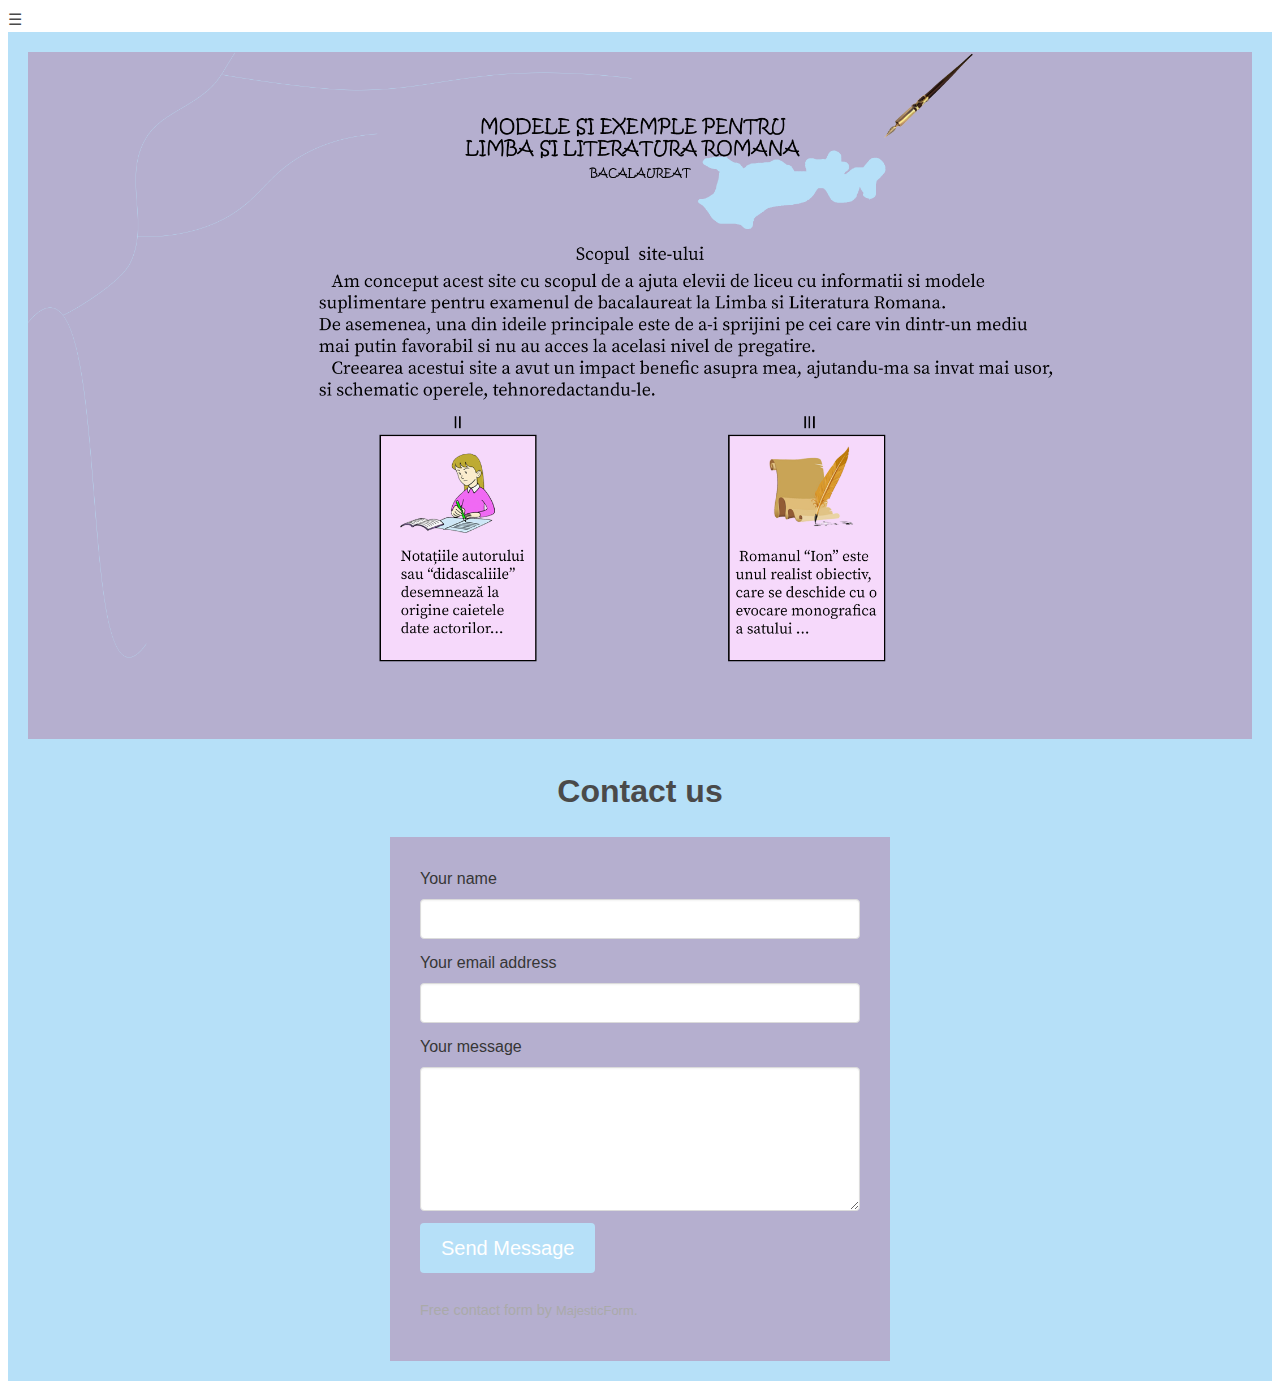
<file: index.html>
<!DOCTYPE html>
<html lang="en" dir="ltr">
  <link rel="stylesheet" href="css/design.css">
  <link rel="stylesheet" href="https://maxcdn.bootstrapcdn.com/font-awesome/4.4.0/css/font-awesome.min.css">
  <head>
    <meta charset="utf-8">
    <title>Breviarul Românesc</title>
  </head>
  <body>
    <div class="sidenav" id="sidenav">
      <img src="img/menu%20logo.png" alt="logo menu" width="200" height="150">
      <a href="javascript:void(0)" class="closebtn" onclick="closeNav()">&times;</a>
      <a href="index.html">Acasă</a>
      <button class="dropdwn-btn">Modele Subiectul II
        <i class="fa fa-caret-down"></i>
      </button>
      <div class="dropdwn-container">
        <a href="pag/idp.html">Ideea poetica Și Mijloacele artistice</a>
        <a href="pag/crp.html">Caracterizarea unui personaj</a>
        <a href="pag/rna.html">Rolul notațiilor autorului</a>
        <button class="dropdwn-btn">Prespectiva Narativa
          <i class="fa fa-caret-down"></i>
        </button>
        <div class="dropdwn-container">
          <a href="pag/pns.html">Perspectiva Narativa Subiectiva</a>
          <a href="pag/pno.html">Perspectiva Narativa Obiectiva</a>
        </div>
      </div>
        <button class="dropdwn-btn">Modele Subiectul III
          <i class="fa fa-caret-down"></i>
        </button>
        <div class="dropdwn-container">
          <a href="pag/ion.html">Romanul realist "Ion"</a>
          <a href="pag/udi.html">Romanul modernis "Ultima noapte de dragost Intaia noapte de razboi"</a>
      </div>
      <div class="ptfooter">
        <footer>
          <p>&copy; design by ANDREEA BECHIR<br>&copy; content by DIANA DAVID<br>&copy; site by MIHNEA GALUSCA</p>
        </footer>
      </div>
    </div>
    <span onclick="openNav()" style="cursor: pointer">&#9776;</span>
    <div id="main">
      <img src="img/mainpage.png" style="width: 100%">
        <!-- contact form -->
      <h1>Contact us</h1>
          <!-- the lines below are needed -->
          <div style="max-width:500px;padding:30px; background-color: #b5afcf; margin: auto; ">
            <div id="fcf-form">
              <form name="contact" class="fcf-form-class" id="freeversion" method="post" action="php/fcf.config.php" data-netlify="true">
                <div class="field">
                  <label for="Name" class="label has-text-weight-normal">Your name</label>
                  <div class="control">
                    <input type="text" name="Name" id="Name" class="input is-full-width" maxlength="100"
                          data-validate-field="Name">
                  </div>
                </div>
                <div class="field">
                  <label for="Email" class="label has-text-weight-normal">Your email address</label>
                  <div class="control">
                    <input type="email" name="Email" id="Email" class="input is-full-width" maxlength="100"
                          data-validate-field="Email">
                  </div>
                </div>
                <div class="field">
                  <label for="Message" class="label has-text-weight-normal">Your message</label>
                  <div class="control">
                          <textarea name="Message" id="Message" class="textarea" maxlength="3000" rows="5"
                                    data-validate-field="Message"></textarea>
                  </div>
                </div>
                <div id="fcf-status" class="fcf-status"></div>
                <div class="field">
                  <div class="buttons">
                    <button id="fcf-button" type="submit" class="button is-link is-medium">Send Message</button>
                  </div>
                </div>
              </form>
            </div>
            <div id="fcf-thank-you" style="display:none">
              <!-- Thank you message goes below -->
              <strong>Thank you</strong>
              <p>Thanks for contacting us, we will get back in touch with you soon.</p>
              <!-- Thank you message goes above -->
            </div>
          </div>
          <script src="jscript/fcf.just-validate.min.js"></script>
          <script src="jscript/fcf.form.js"></script>
          <!-- the lines above are needed -->
    </div>
    <script src="jscript/script.js"></script>
  </body>
</html>
</file>
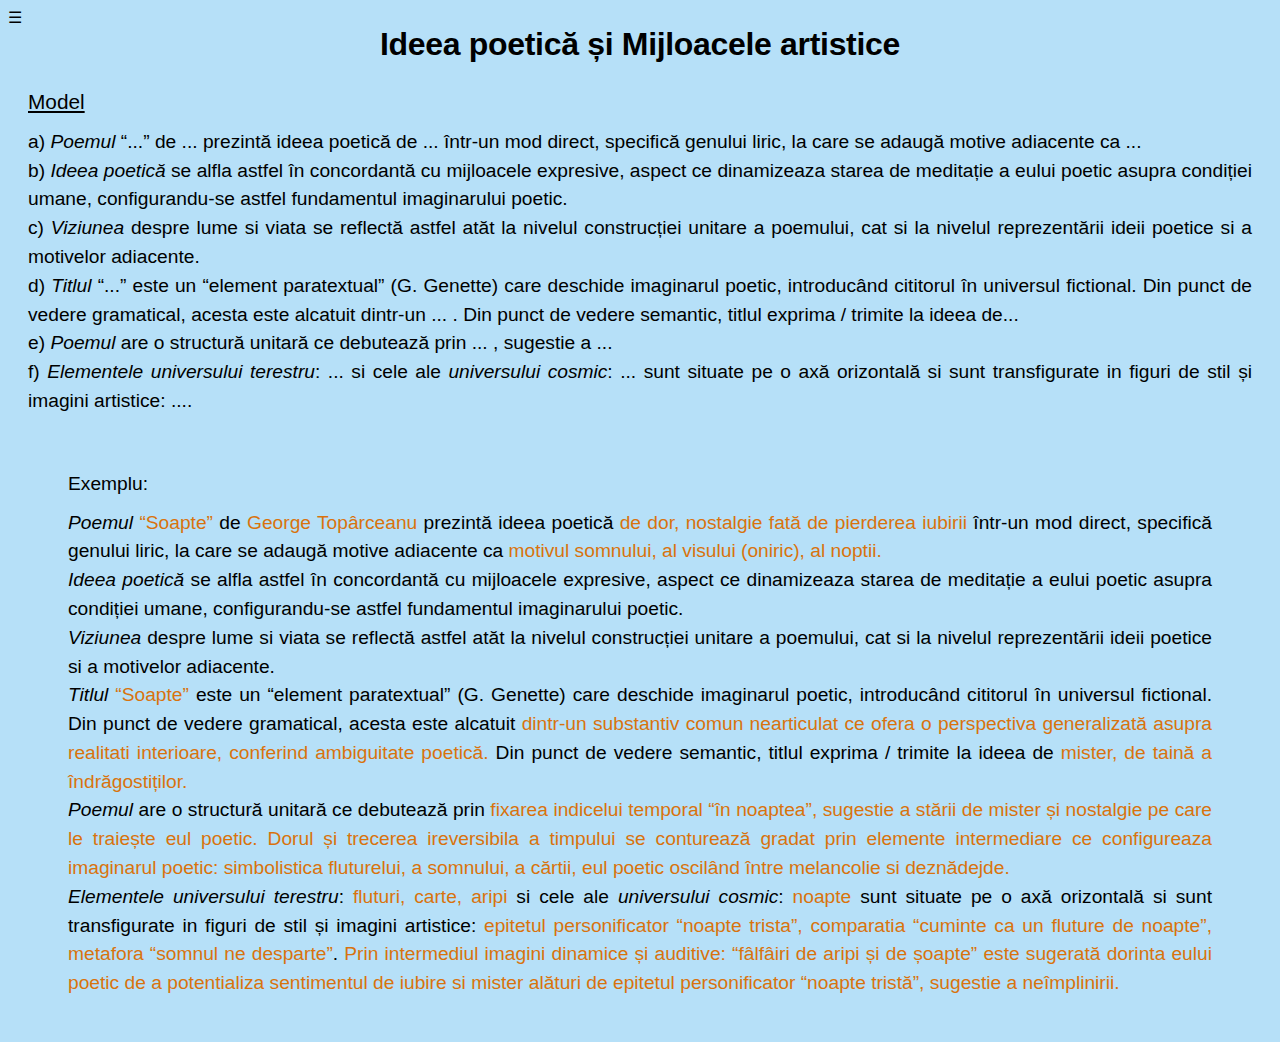
<file: idp.html>
<!DOCTYPE html>
<html lang="en">
<link rel="stylesheet" href="../css/idp.css">
<link rel="stylesheet" href="https://maxcdn.bootstrapcdn.com/font-awesome/4.4.0/css/font-awesome.min.css">
    <head>
        <meta charset="UTF-8">
        <title>Ideea poetică și Mijloacele artistice</title>
    </head>
<body>
<div class="sidenav" id="sidenav">
    <img src="../img/menu%20logo.png" alt="logo menu" width="250" height="200">
    <a href="javascript:void(0)" class="closebtn" onclick="closeNav()">&times;</a>
    <a href="main.html">Acasă</a>
    <button class="dropdwn-btn">Modele Subiectul II
        <i class="fa fa-caret-down"></i>
    </button>
    <div class="dropdwn-container">
        <a href="#">Ideea poetica Și Mijloacele artistice</a>
        <a href="crp.html">Caracterizarea unui personaj</a>
        <a href="rna.html">Rolul notațiilor autorului</a>
        <button class="dropdwn-btn">Prespectiva Narativa
            <i class="fa fa-caret-down"></i>
        </button>
        <div class="dropdwn-container">
            <a href="pns.html">Perspectiva Narativa Subiectiva</a>
            <a href="pno.html">Perspectiva Narativa Obiectiva</a>
        </div>
    </div>
    <div class="ptfooter">
        <footer>
            <p style="font-size: 12px;">&copy; content by DIANA DAVID<br> &copy; site by MIHNEA GALUSCA</p>
        </footer>
    </div>
</div>
<span onclick="openNav()" style="cursor:pointer;">&#9776;</span>
<div id="main">
    <article id="290c1572-add2-482f-a186-eaea49b5d257" class="page sans"><header><h1 class="page-title">Ideea poetică și Mijloacele artistice</h1></header><p class="model">Model</p><div class="page-body"><p id="594d3bda-7890-45ef-8ee1-c24c0ccf1d34">a) <em>Poemul</em> “...” de ... prezintă ideea poetică de ... într-un mod direct, specifică genului liric, la care se adaugă motive adiacente ca ...<br>b) <em>Ideea poetică</em> se alfla astfel în concordantă cu mijloacele expresive, aspect ce dinamizeaza starea de meditație a eului poetic asupra condiției umane, configurandu-se astfel fundamentul imaginarului poetic.<br>c) <em>Viziunea</em> despre lume si viata se reflectă astfel atăt la nivelul construcției unitare a poemului, cat si la nivelul reprezentării ideii poetice si a motivelor adiacente.<br>d) <em>Titlul</em> “...” este un “element paratextual” (G. Genette) care deschide imaginarul poetic, introducând cititorul în universul fictional. Din punct de vedere gramatical, acesta este alcatuit dintr-un ... . Din punct de vedere semantic, titlul exprima / trimite la ideea de...<br>e) <em>Poemul</em> are o structură unitară ce debutează prin ... , sugestie a ...<br>f) <em>Elementele universului terestru</em>: ... si cele ale <em>universului cosmic</em>: ... sunt situate pe o axă orizontală si sunt transfigurate in figuri de stil și imagini artistice: ....</p></div></article>
    <p><br></p>
    <blockquote>
        <article id="290c1572-add2-482f-a186-eaea49b5d25" class="page sans"><p>Exemplu:</p><div class="page-body"><p id="594d3bda-7890-45ef-8ee1-c24c0ccf1d3" class="">  <em>Poemul</em> <mark class="highlight-orange">“Soapte”</mark> de <mark class="highlight-orange">George Topârceanu</mark> prezintă ideea poetică <mark class="highlight-orange">de dor, nostalgie fată de pierderea iubirii</mark> într-un mod direct, specifică genului liric, la care se adaugă motive adiacente ca <mark class="highlight-orange">motivul somnului, al visului (oniric), al noptii.</mark><br> <em>Ideea poetică</em> se alfla astfel în concordantă cu mijloacele expresive, aspect ce dinamizeaza starea de meditație a eului poetic asupra condiției umane, configurandu-se astfel fundamentul imaginarului poetic.<br> <em>Viziunea</em> despre lume si viata se reflectă astfel atăt la nivelul construcției unitare a poemului, cat si la nivelul reprezentării ideii poetice si a motivelor adiacente.<br> <em>Titlul</em> <mark class="highlight-orange">“Soapte”</mark> este un “element paratextual” (G. Genette) care deschide imaginarul poetic, introducând cititorul în universul fictional. Din punct de vedere gramatical, acesta este alcatuit <mark class="highlight-orange">dintr-un substantiv comun nearticulat ce ofera o perspectiva generalizată asupra realitati interioare, conferind ambiguitate poetică.</mark> Din punct de vedere semantic, titlul exprima / trimite la ideea de <mark class="highlight-orange">mister, de taină a îndrăgostiților.</mark><br> <em>Poemul</em> are o structură unitară ce debutează prin<mark class="highlight-orange"> fixarea indicelui temporal “în noaptea”, sugestie a stării de mister și nostalgie pe care le traiește eul poetic. Dorul și trecerea ireversibila a timpului se conturează gradat prin elemente intermediare ce configureaza imaginarul poetic: simbolistica fluturelui, a somnului, a cărtii, eul poetic oscilând între melancolie si deznădejde. </mark><br> <em>Elementele universului terestru</em>:<mark class="highlight-orange"> fluturi, carte, aripi</mark> si cele ale <em>universului cosmic</em>:<mark class="highlight-orange"> noapte</mark> sunt situate pe o axă orizontală si sunt transfigurate in figuri de stil și imagini artistice:<mark class="highlight-orange"> epitetul personificator “noapte trista”, comparatia “cuminte ca un fluture de noapte”, metafora “somnul ne desparte”</mark>.<mark class="highlight-orange"> Prin intermediul imagini dinamice și auditive: “fâlfâiri de aripi și de șoapte” este sugerată dorinta eului poetic de a potentializa sentimentul de iubire si mister alături de epitetul personificator “noapte tristă”, sugestie a neîmplinirii.</mark></p></div></article>
    </blockquote>
</div>
<script src="../jscript/script.js"></script>
</body>
</html>
</file>
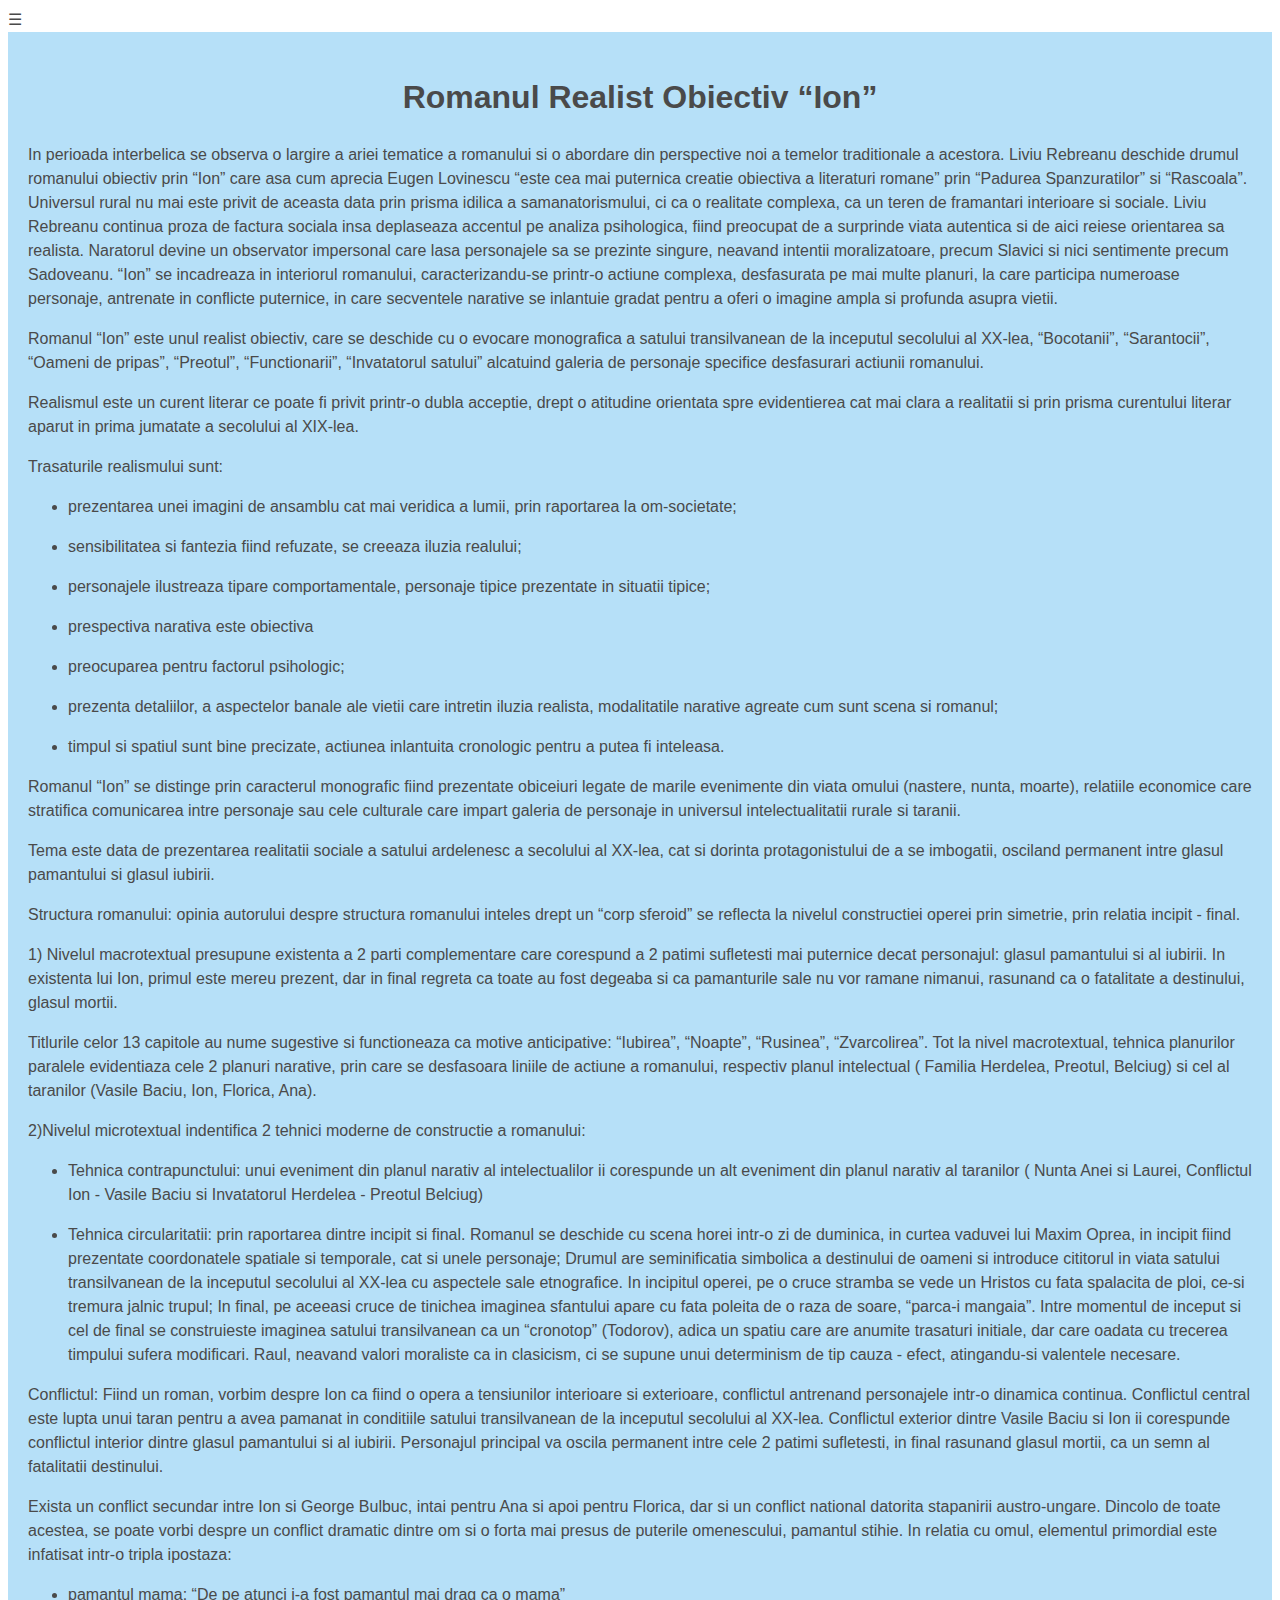
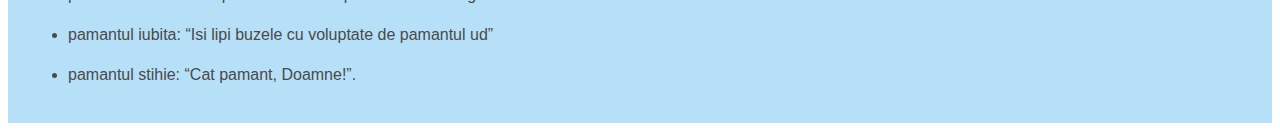
<file: ion.html>
<!DOCTYPE html>
<html lang="en" dir="ltr">
<link rel="stylesheet" href="../css/design.css">
<link rel="stylesheet" href="https://maxcdn.bootstrapcdn.com/font-awesome/4.4.0/css/font-awesome.min.css">
<head>
    <meta charset="utf-8">
    <title>Breviarul Românesc</title>
</head>
<body>
<div class="sidenav" id="sidenav">
    <img src="../img/menu%20logo.png" alt="logo menu" width="200" height="150">
    <a href="javascript:void(0)" class="closebtn" onclick="closeNav()">&times;</a>
    <a href="../index.html">Acasă</a>
    <button class="dropdwn-btn">Modele Subiectul II
        <i class="fa fa-caret-down"></i>
    </button>
    <div class="dropdwn-container">
        <a href="idp.html">Ideea poetica Și Mijloacele artistice</a>
        <a href="crp.html">Caracterizarea unui personaj</a>
        <a href="rna.html">Rolul notațiilor autorului</a>
        <button class="dropdwn-btn">Prespectiva Narativa
            <i class="fa fa-caret-down"></i>
        </button>
        <div class="dropdwn-container">
            <a href="pns.html">Perspectiva Narativa Subiectiva</a>
            <a href="pno.html">Perspectiva Narativa Obiectiva</a>
        </div>
    </div>
    <button class="dropdwn-btn">Subiectul III
        <i class="fa fa-caret-down"></i>
    </button>
    <div class="dropdwn-container">
        <a href="ion.html">Romanul realist "Ion"</a>
        <a href="crp.html">Romanul modernist "Ultima noapte de dragoste, Intaia noapte de razboi"</a>
    </div>
<div class="ptfooter">
    <footer>
        <p>&copy; design by ANDREEA BECHIR<br>&copy; content by DIANA DAVID<br>&copy; site by MIHNEA GALUSCA</p>
    </footer>
</div>
</div>
<span onclick="openNav()" style="cursor: pointer">&#9776;</span>
<div id="main">
    <article id="781dc865-40fd-407d-a677-ad100dde71e1" class="page sans"><header><h1 class="page-title">   Romanul Realist Obiectiv “Ion”</h1></header><div class="page-body"><p id="75d9515e-d524-4a23-a1ea-3671a6993fbb" class="">
    </p><p id="f472b089-9f36-4c8a-8b8d-2735aebe84e0" class=""> In perioada interbelica se observa o largire a ariei tematice a romanului si o abordare din perspective noi a temelor traditionale a acestora. Liviu Rebreanu deschide drumul romanului obiectiv prin “Ion” care asa cum aprecia Eugen Lovinescu “este cea mai puternica creatie obiectiva a literaturi romane” prin “Padurea Spanzuratilor” si “Rascoala”. Universul rural nu mai este privit de aceasta data prin prisma idilica a samanatorismului, ci ca o realitate complexa, ca un teren de framantari interioare si sociale. Liviu Rebreanu continua proza de factura sociala insa deplaseaza accentul pe analiza psihologica, fiind preocupat de a surprinde viata autentica si de aici reiese orientarea sa realista. Naratorul devine un observator impersonal care lasa personajele sa se prezinte singure, neavand intentii moralizatoare, precum Slavici si nici sentimente precum Sadoveanu. “Ion” se incadreaza in interiorul romanului, caracterizandu-se printr-o actiune complexa, desfasurata pe mai multe planuri, la care participa numeroase personaje, antrenate in conflicte puternice, in care secventele narative se inlantuie gradat pentru a oferi o imagine ampla si profunda asupra vietii.</p><p id="69d86949-864d-432d-a272-a24911be9f29" class="">     Romanul “Ion” este unul realist obiectiv, care se deschide cu o evocare monografica a satului transilvanean de la inceputul secolului al XX-lea, “Bocotanii”, “Sarantocii”, “Oameni de pripas”, “Preotul”, “Functionarii”, “Invatatorul satului” alcatuind galeria de personaje specifice desfasurari actiunii romanului.</p><p id="4a191276-fa24-4ac7-aa17-c26c74e14934" class="">     Realismul este un curent literar ce poate fi privit printr-o dubla acceptie, drept o atitudine orientata spre evidentierea cat mai clara a realitatii si prin prisma curentului literar aparut in prima jumatate a secolului al XIX-lea. </p><p id="3ba20d2d-099f-4574-be8d-42c09fb544f3" class="">     Trasaturile realismului sunt: <div class="indented"><ul id="4de4f212-3bc2-4ed4-bf46-6785d46943e0" class="bulleted-list"><li style="list-style-type:disc">prezentarea unei imagini de ansamblu cat mai veridica a lumii, prin raportarea la om-societate;</li></ul><ul id="e1f3fe85-1d77-4d67-b46f-9c975654fa63" class="bulleted-list"><li style="list-style-type:disc">sensibilitatea si fantezia fiind refuzate, se creeaza iluzia realului;</li></ul><ul id="ff0a14c6-7bd2-42d8-b302-3c49818682ac" class="bulleted-list"><li style="list-style-type:disc">personajele ilustreaza tipare comportamentale, personaje tipice prezentate in situatii tipice;</li></ul><ul id="4f7a9187-b3bf-4ede-9c67-21f076f3da41" class="bulleted-list"><li style="list-style-type:disc">prespectiva narativa este obiectiva</li></ul><ul id="21f907fa-2756-4c42-967e-d71c671349b4" class="bulleted-list"><li style="list-style-type:disc">preocuparea pentru factorul psihologic;</li></ul><ul id="3f9df329-087d-477c-a936-ea80a8141e56" class="bulleted-list"><li style="list-style-type:disc">prezenta detaliilor, a aspectelor banale ale vietii care intretin iluzia realista, modalitatile narative agreate cum sunt scena si romanul;</li></ul><ul id="062b36a5-2611-4963-ba38-eee3e2e551b2" class="bulleted-list"><li style="list-style-type:disc">timpul si spatiul sunt bine precizate, actiunea inlantuita cronologic pentru a putea fi inteleasa.</li></ul></div></p><p id="fad5fd17-d478-42ee-a3f4-d95bf2f5aac7" class="">     Romanul “Ion” se distinge prin caracterul monografic fiind prezentate obiceiuri legate de marile evenimente din viata omului (nastere, nunta, moarte), relatiile economice care stratifica comunicarea intre personaje sau cele culturale care impart galeria de personaje in universul intelectualitatii rurale si taranii.</p><p id="bd08a883-06ba-4d83-a69b-c0dbea7b160f" class="">    Tema este data de prezentarea realitatii sociale a satului ardelenesc a secolului al XX-lea, cat si dorinta protagonistului de a se imbogatii, osciland permanent intre glasul pamantului si glasul iubirii.</p><p id="0e2abdc7-9cb6-4b85-a482-703a3fc6c367" class="">     Structura romanului: opinia autorului despre structura romanului inteles drept un “corp sferoid” se reflecta la nivelul constructiei operei prin simetrie, prin relatia incipit - final.</p><p id="f6fd2661-7170-4e8c-843d-42acbf3797d3" class="">     1) Nivelul macrotextual presupune existenta a 2 parti complementare care corespund a 2 patimi sufletesti mai puternice decat personajul: glasul pamantului si al iubirii. In existenta lui Ion, primul este mereu prezent, dar in final regreta ca toate au fost degeaba si ca pamanturile sale nu vor ramane nimanui, rasunand ca o fatalitate a destinului, glasul mortii.</p><p id="fdfff40f-4f22-42cf-a6d8-df2138512ecc" class="">     Titlurile celor 13 capitole au nume sugestive si functioneaza ca motive anticipative: “Iubirea”, “Noapte”, “Rusinea”, “Zvarcolirea”. Tot la nivel macrotextual, tehnica planurilor paralele evidentiaza cele 2 planuri narative, prin care se desfasoara liniile de actiune a romanului, respectiv planul intelectual ( Familia Herdelea, Preotul, Belciug) si cel al taranilor (Vasile Baciu, Ion, Florica, Ana).</p><p id="7433ac96-146f-4259-ae59-44fa5aa109d5" class="">     2)Nivelul microtextual indentifica 2 tehnici moderne de constructie a romanului:<div class="indented"><ul id="19417365-b920-4a84-a014-832dd9ee900d" class="bulleted-list"><li style="list-style-type:disc">Tehnica contrapunctului: unui eveniment din planul narativ al intelectualilor ii corespunde un alt eveniment din planul narativ al taranilor ( Nunta Anei si Laurei, Conflictul Ion - Vasile Baciu si Invatatorul Herdelea - Preotul Belciug)</li></ul><ul id="39575bb6-d8cd-4d30-9919-1eb7208a3b5d" class="bulleted-list"><li style="list-style-type:disc">Tehnica circularitatii: prin raportarea dintre incipit si final. Romanul se deschide cu scena horei intr-o zi de duminica, in curtea vaduvei lui Maxim Oprea, in incipit fiind prezentate coordonatele spatiale si temporale, cat si unele personaje; Drumul are seminificatia simbolica a destinului de oameni si introduce cititorul in viata satului transilvanean de la inceputul secolului al XX-lea cu aspectele sale etnografice. In incipitul operei, pe o cruce stramba se vede un Hristos cu fata spalacita de ploi, ce-si tremura jalnic trupul; In final, pe aceeasi cruce de tinichea imaginea sfantului apare cu fata poleita de o raza de soare, “parca-i mangaia”. Intre momentul de inceput si cel de final se construieste imaginea satului transilvanean ca un “cronotop” (Todorov), adica un spatiu care are anumite trasaturi initiale, dar care oadata cu trecerea timpului sufera modificari. Raul, neavand valori moraliste ca in clasicism, ci se supune unui determinism de tip cauza - efect, atingandu-si valentele necesare.</li></ul></div></p><p id="6ffca9f5-ab4b-424f-91d0-56edc15d3a96" class="">     Conflictul: Fiind un roman, vorbim despre Ion ca fiind o opera a tensiunilor interioare si exterioare, conflictul antrenand personajele intr-o dinamica continua. Conflictul central este lupta unui taran pentru a avea pamanat in conditiile satului transilvanean de la inceputul secolului al XX-lea. Conflictul exterior dintre Vasile Baciu si Ion ii corespunde conflictul interior dintre glasul pamantului si al iubirii. Personajul principal va oscila permanent intre cele 2 patimi sufletesti, in final rasunand glasul mortii, ca un semn al fatalitatii destinului.</p><p id="3ff47cf7-cf58-4b9a-8c28-4eaedfb5bceb" class="">     Exista un conflict secundar intre Ion si George Bulbuc, intai pentru Ana si apoi pentru Florica, dar si un conflict national datorita stapanirii austro-ungare. Dincolo de toate acestea, se poate vorbi despre un conflict dramatic dintre om si o forta mai presus de puterile omenescului, pamantul stihie. In relatia cu omul, elementul primordial este infatisat intr-o tripla ipostaza:<div class="indented"><ul id="07670d57-267d-48b8-98c9-3f1cdea8cb36" class="bulleted-list"><li style="list-style-type:disc">pamantul mama: “De pe atunci i-a fost pamantul mai drag ca o mama”</li></ul><ul id="4a5bba4a-f5ae-4a25-8f69-eef8e5f05cc5" class="bulleted-list"><li style="list-style-type:disc">pamantul iubita: “Isi lipi buzele cu voluptate de pamantul ud”</li></ul><ul id="0d006be8-5d26-4020-9ea1-430fca4d2226" class="bulleted-list"><li style="list-style-type:disc">pamantul stihie: “Cat pamant, Doamne!”.</li></ul><p id="a53b2f32-179e-489d-85ca-3a0e23b9cf68" class="">
    </p></div></p></div></article>
</div>
<script src="../jscript/script.js"></script>
</body>
</html>
</file>
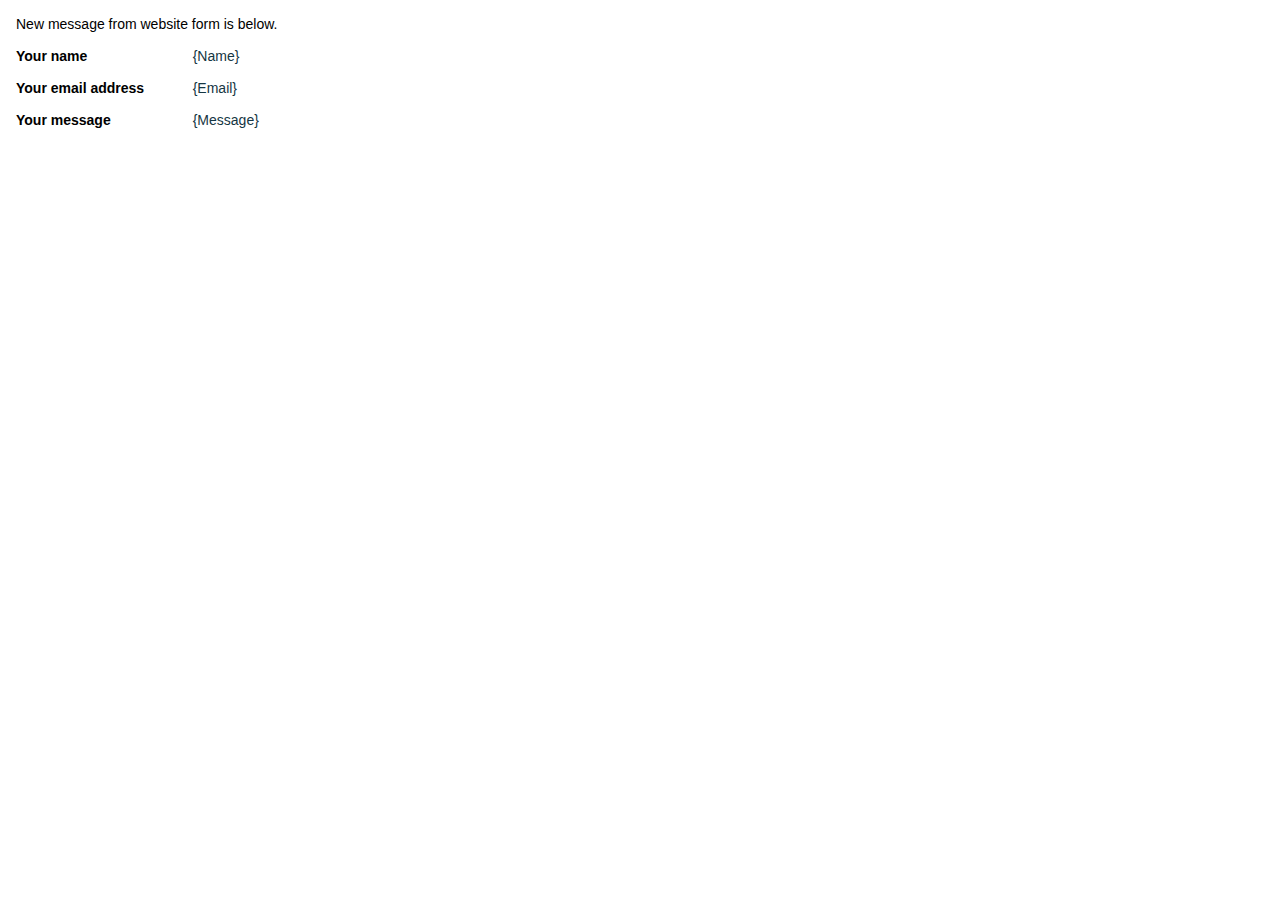
<file: email-templates/fcf.email-in.htm>
<!doctype html>
    <html>
    <head>
        <title>new message</title>
        <meta name="viewport" content="width=device-width">
        <meta http-equiv="Content-Type" content="text/html; charset=UTF-8">
    </head>
    <body style="margin: 10; padding: 10;">
        <table border="0" cellpadding="8" cellspacing="0">
        <tr>
            <td colspan="2" style="color: #000000; font-family: Arial, sans-serif; font-size: 14px;">
                New message from website form is below.
            </td>
            <td colspan="2" style="color: #000000; font-family: Arial, sans-serif; font-size: 14px;">
                &nbsp;
            </td>
        </tr>
        <tr>
        <td style="color: #000000; font-family: Arial, sans-serif; font-size: 14px; font-weight:bold">
            Your name
        </td>
        <td style="color: #153643; font-family: Arial, sans-serif; font-size: 14px;">
            {Name}
        </td>
    </tr><tr>
        <td style="color: #000000; font-family: Arial, sans-serif; font-size: 14px; font-weight:bold">
            Your email address
        </td>
        <td style="color: #153643; font-family: Arial, sans-serif; font-size: 14px;">
            {Email}
        </td>
    </tr><tr>
        <td style="color: #000000; font-family: Arial, sans-serif; font-size: 14px; font-weight:bold">
            Your message
        </td>
        <td style="color: #153643; font-family: Arial, sans-serif; font-size: 14px;">
            {Message}
        </td>
    </tr>
        </table>
    </body>
    </head>
    </html>
</file>
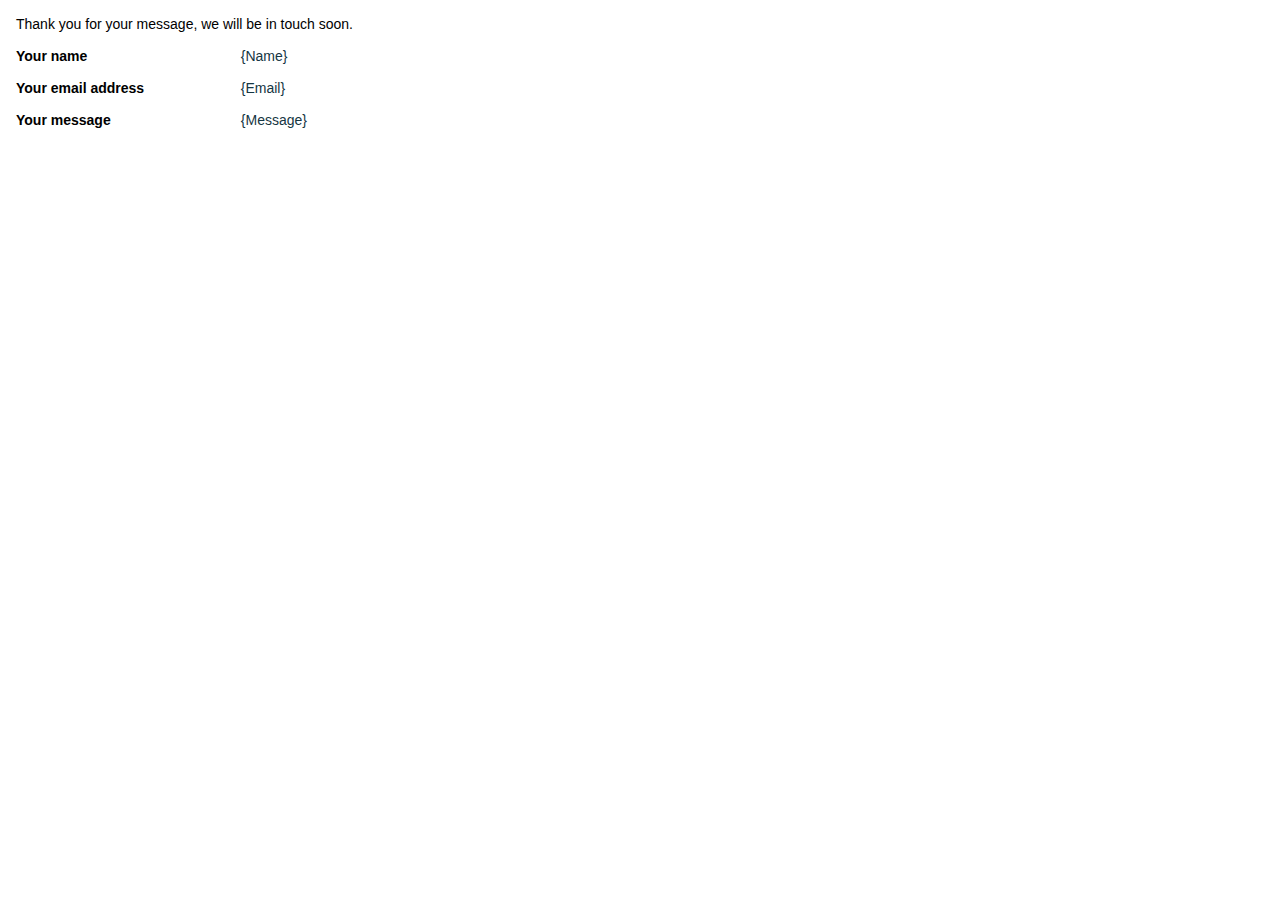
<file: email-templates/fcf.email-out.htm>
<!doctype html>
    <html>
    <head>
        <title>new message</title>
        <meta name="viewport" content="width=device-width">
        <meta http-equiv="Content-Type" content="text/html; charset=UTF-8">
    </head>
    <body style="margin: 10; padding: 10;">
        <table border="0" cellpadding="8" cellspacing="0">
        <tr>
            <td colspan="2" style="color: #000000; font-family: Arial, sans-serif; font-size: 14px;">
                Thank you for your message, we will be in touch soon.
            </td>
            <td colspan="2" style="color: #000000; font-family: Arial, sans-serif; font-size: 14px;">
                &nbsp;
            </td>
        </tr>
        <tr>
        <td style="color: #000000; font-family: Arial, sans-serif; font-size: 14px; font-weight:bold">
            Your name
        </td>
        <td style="color: #153643; font-family: Arial, sans-serif; font-size: 14px;">
            {Name}
        </td>
    </tr><tr>
        <td style="color: #000000; font-family: Arial, sans-serif; font-size: 14px; font-weight:bold">
            Your email address
        </td>
        <td style="color: #153643; font-family: Arial, sans-serif; font-size: 14px;">
            {Email}
        </td>
    </tr><tr>
        <td style="color: #000000; font-family: Arial, sans-serif; font-size: 14px; font-weight:bold">
            Your message
        </td>
        <td style="color: #153643; font-family: Arial, sans-serif; font-size: 14px;">
            {Message}
        </td>
    </tr>
        </table>
    </body>
    </head>
    </html>
</file>
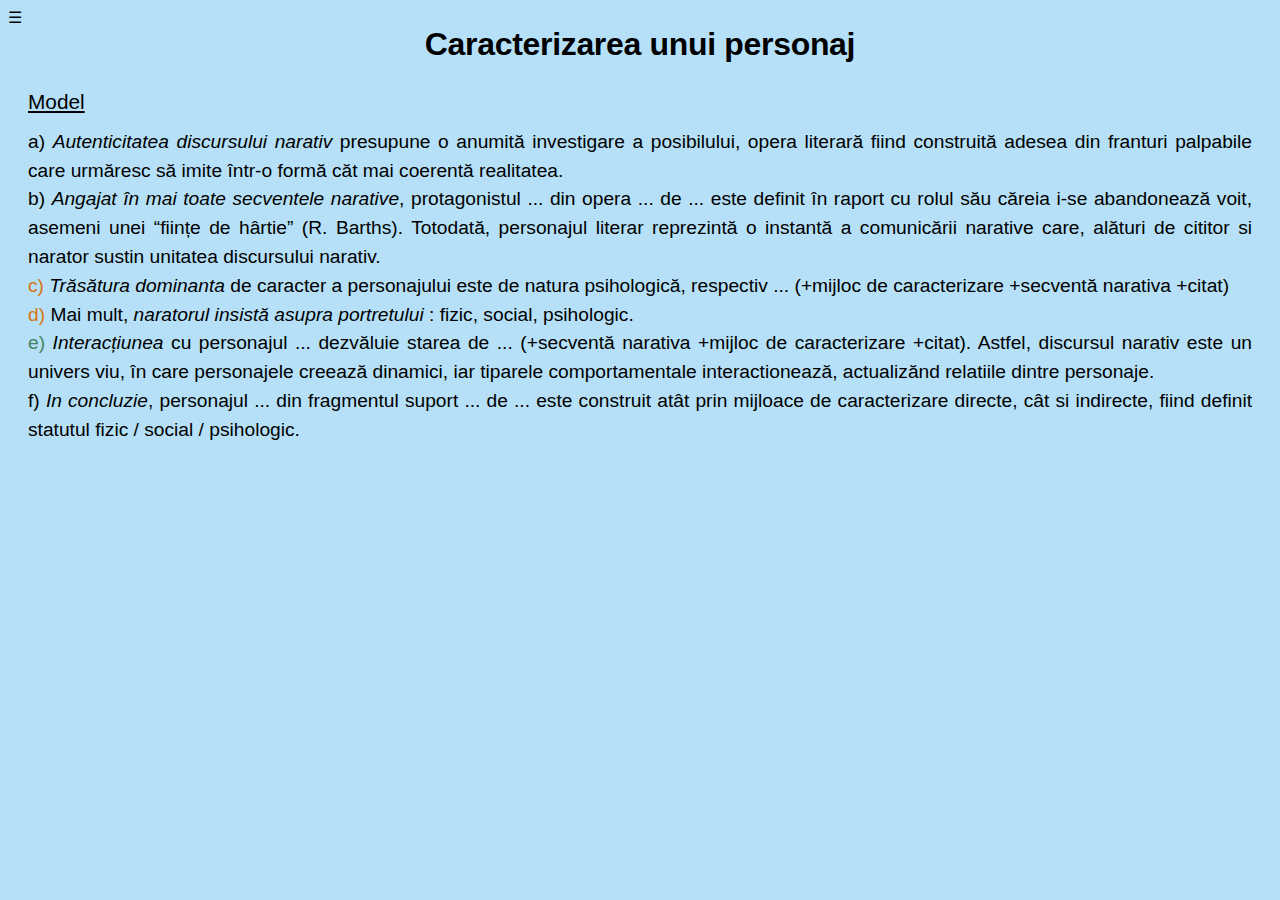
<file: pag/crp.html>
<!DOCTYPE html>
<html lang="en">
<link rel="stylesheet" href="../css/crp.css">
<link rel="stylesheet" href="https://maxcdn.bootstrapcdn.com/font-awesome/4.4.0/css/font-awesome.min.css">
<head>
    <meta charset="UTF-8">
    <title>Caracterizarea unui Personaj</title>
</head>
<body>
<div class="sidenav" id="sidenav">
    <img src="../img/menu%20logo.png" alt="logo menu" width="250" height="200">
    <a href="javascript:void(0)" class="closebtn" onclick="closeNav()">&times;</a>
    <a href="../index.html">Acasă</a>
    <button class="dropdwn-btn">Modele Subiectul II
        <i class="fa fa-caret-down"></i>
    </button>
    <div class="dropdwn-container">
        <a href="idp.html">Ideea poetica Și Mijloacele artistice</a>
        <a href="#">Caracterizarea unui personaj</a>
        <a href="rna.html">Rolul notațiilor autorului</a>
        <button class="dropdwn-btn">Prespectiva Narativa
            <i class="fa fa-caret-down"></i>
        </button>
        <div class="dropdwn-container">
            <a href="pns.html">Perspectiva Narativa Subiectiva</a>
            <a href="pno.html">Perspectiva Narativa Obiectiva</a>
        </div>
    </div>
    <button class="dropdwn-btn">Subiectul III
        <i class="fa fa-caret-down"></i>
    </button>
    <div class="dropdwn-container">
        <a href="ion.html">Romanul realist "Ion"</a>
        <a href="crp.html">Romanul modernist "Ultima noapte de dragoste, Intaia noapte de razboi"</a>
    </div>
    <div class="ptfooter">
        <footer>
            <p style="font-size: 12px;">&copy; design by ANDREEA BECHIR<br> &copy; content by DIANA DAVID<br> &copy; site by MIHNEA GALUSCA</p>
        </footer>
    </div>
</div>
<span onclick="openNav()" style="cursor:pointer;">&#9776;</span>
<div id="main">
    <article id="e636e9c9-8bdd-43db-a861-49733cc12f41" class="page sans"><header><h1 class="page-title">Caracterizarea unui personaj</h1></header><div class="page-body"><p class="model">Model</p><p id="aeba857f-d1fb-4d50-b75b-79dcc7932235" class="">a) <em>Autenticitatea discursului narativ</em> presupune o anumită investigare a posibilului, opera literară fiind construită adesea din franturi palpabile care urmăresc să imite într-o formă căt mai coerentă realitatea.<br>b) <em>Angajat în mai toate secventele narative</em>, protagonistul ... din opera ... de ... este definit în raport cu rolul său căreia i-se abandonează voit, asemeni unei “ființe de hârtie” (R. Barths). Totodată, personajul literar reprezintă o instantă a comunicării narative care, alături de cititor si narator sustin unitatea discursului narativ.<br><mark class="highlight-orange">c)</mark> <em>Trăsătura dominanta</em> de caracter a personajului este de natura psihologică, respectiv ... (+mijloc de caracterizare +secventă narativa +citat) <br><mark class="highlight-orange">d)</mark> Mai mult, <em>naratorul insistă asupra portretului</em> : fizic, social, psihologic.<br><mark class="highlight-teal">e)</mark> <em>Interacțiunea</em> cu personajul ... dezvăluie starea de ... (+secventă narativa +mijloc de caracterizare +citat). Astfel, discursul narativ este un univers viu, în care personajele creează dinamici, iar tiparele comportamentale interactionează, actualizănd relatiile dintre personaje.<br>f) <em>In concluzie</em>, personajul ... din fragmentul suport ... de ... este construit atât prin mijloace de caracterizare directe, cât si indirecte, fiind definit statutul fizic / social / psihologic.</p></div></article>
</div>
</body>
<script src="../jscript/script.js"></script>
</html>
</file>
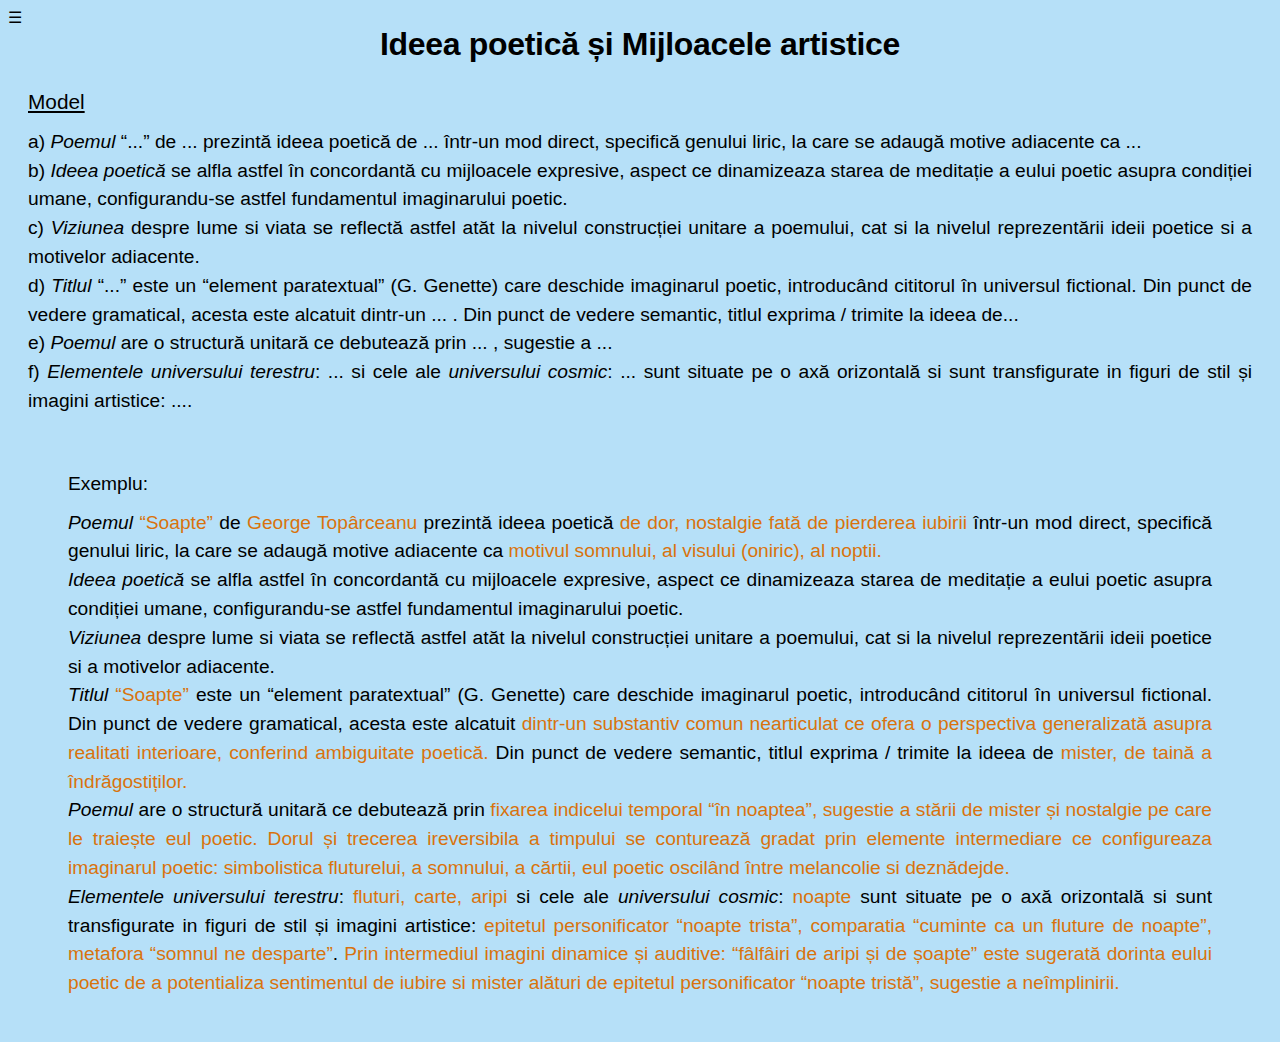
<file: pag/idp.html>
<!DOCTYPE html>
<html lang="en">
<link rel="stylesheet" href="../css/idp.css">
<link rel="stylesheet" href="https://maxcdn.bootstrapcdn.com/font-awesome/4.4.0/css/font-awesome.min.css">
    <head>
        <meta charset="UTF-8">
        <title>Ideea poetică și Mijloacele artistice</title>
    </head>
<body>
<div class="sidenav" id="sidenav">
    <img src="../img/menu%20logo.png" alt="logo menu" width="250" height="200">
    <a href="javascript:void(0)" class="closebtn" onclick="closeNav()">&times;</a>
    <a href="../index.html">Acasă</a>
    <button class="dropdwn-btn">Modele Subiectul II
        <i class="fa fa-caret-down"></i>
    </button>
    <div class="dropdwn-container">
        <a href="#">Ideea poetica Și Mijloacele artistice</a>
        <a href="crp.html">Caracterizarea unui personaj</a>
        <a href="rna.html">Rolul notațiilor autorului</a>
        <button class="dropdwn-btn">Prespectiva Narativa
            <i class="fa fa-caret-down"></i>
        </button>
        <div class="dropdwn-container">
            <a href="pns.html">Perspectiva Narativa Subiectiva</a>
            <a href="pno.html">Perspectiva Narativa Obiectiva</a>
        </div>
    </div>
    <button class="dropdwn-btn">Subiectul III
        <i class="fa fa-caret-down"></i>
    </button>
    <div class="dropdwn-container">
        <a href="ion.html">Romanul realist "Ion"</a>
        <a href="udi.html">Romanul modernist "Ultima noapte de dragoste, Intaia noapte de razboi"</a>
    </div>
    <div class="ptfooter">
        <footer>
            <p style="font-size: 12px;">&copy; design by ANDREEA BECHIR<br> &copy; content by DIANA DAVID<br> &copy; site by MIHNEA GALUSCA</p>
        </footer>
    </div>
</div>
<span onclick="openNav()" style="cursor:pointer;">&#9776;</span>
<div id="main">
    <article id="290c1572-add2-482f-a186-eaea49b5d257" class="page sans"><header><h1 class="page-title">Ideea poetică și Mijloacele artistice</h1></header><p class="model">Model</p><div class="page-body"><p id="594d3bda-7890-45ef-8ee1-c24c0ccf1d34">a) <em>Poemul</em> “...” de ... prezintă ideea poetică de ... într-un mod direct, specifică genului liric, la care se adaugă motive adiacente ca ...<br>b) <em>Ideea poetică</em> se alfla astfel în concordantă cu mijloacele expresive, aspect ce dinamizeaza starea de meditație a eului poetic asupra condiției umane, configurandu-se astfel fundamentul imaginarului poetic.<br>c) <em>Viziunea</em> despre lume si viata se reflectă astfel atăt la nivelul construcției unitare a poemului, cat si la nivelul reprezentării ideii poetice si a motivelor adiacente.<br>d) <em>Titlul</em> “...” este un “element paratextual” (G. Genette) care deschide imaginarul poetic, introducând cititorul în universul fictional. Din punct de vedere gramatical, acesta este alcatuit dintr-un ... . Din punct de vedere semantic, titlul exprima / trimite la ideea de...<br>e) <em>Poemul</em> are o structură unitară ce debutează prin ... , sugestie a ...<br>f) <em>Elementele universului terestru</em>: ... si cele ale <em>universului cosmic</em>: ... sunt situate pe o axă orizontală si sunt transfigurate in figuri de stil și imagini artistice: ....</p></div></article>
    <p><br></p>
    <blockquote>
        <article id="290c1572-add2-482f-a186-eaea49b5d25" class="page sans"><p>Exemplu:</p><div class="page-body"><p id="594d3bda-7890-45ef-8ee1-c24c0ccf1d3" class="">  <em>Poemul</em> <mark class="highlight-orange">“Soapte”</mark> de <mark class="highlight-orange">George Topârceanu</mark> prezintă ideea poetică <mark class="highlight-orange">de dor, nostalgie fată de pierderea iubirii</mark> într-un mod direct, specifică genului liric, la care se adaugă motive adiacente ca <mark class="highlight-orange">motivul somnului, al visului (oniric), al noptii.</mark><br> <em>Ideea poetică</em> se alfla astfel în concordantă cu mijloacele expresive, aspect ce dinamizeaza starea de meditație a eului poetic asupra condiției umane, configurandu-se astfel fundamentul imaginarului poetic.<br> <em>Viziunea</em> despre lume si viata se reflectă astfel atăt la nivelul construcției unitare a poemului, cat si la nivelul reprezentării ideii poetice si a motivelor adiacente.<br> <em>Titlul</em> <mark class="highlight-orange">“Soapte”</mark> este un “element paratextual” (G. Genette) care deschide imaginarul poetic, introducând cititorul în universul fictional. Din punct de vedere gramatical, acesta este alcatuit <mark class="highlight-orange">dintr-un substantiv comun nearticulat ce ofera o perspectiva generalizată asupra realitati interioare, conferind ambiguitate poetică.</mark> Din punct de vedere semantic, titlul exprima / trimite la ideea de <mark class="highlight-orange">mister, de taină a îndrăgostiților.</mark><br> <em>Poemul</em> are o structură unitară ce debutează prin<mark class="highlight-orange"> fixarea indicelui temporal “în noaptea”, sugestie a stării de mister și nostalgie pe care le traiește eul poetic. Dorul și trecerea ireversibila a timpului se conturează gradat prin elemente intermediare ce configureaza imaginarul poetic: simbolistica fluturelui, a somnului, a cărtii, eul poetic oscilând între melancolie si deznădejde. </mark><br> <em>Elementele universului terestru</em>:<mark class="highlight-orange"> fluturi, carte, aripi</mark> si cele ale <em>universului cosmic</em>:<mark class="highlight-orange"> noapte</mark> sunt situate pe o axă orizontală si sunt transfigurate in figuri de stil și imagini artistice:<mark class="highlight-orange"> epitetul personificator “noapte trista”, comparatia “cuminte ca un fluture de noapte”, metafora “somnul ne desparte”</mark>.<mark class="highlight-orange"> Prin intermediul imagini dinamice și auditive: “fâlfâiri de aripi și de șoapte” este sugerată dorinta eului poetic de a potentializa sentimentul de iubire si mister alături de epitetul personificator “noapte tristă”, sugestie a neîmplinirii.</mark></p></div></article>
    </blockquote>
</div>
<script src="../jscript/script.js"></script>
</body>
</html>
</file>
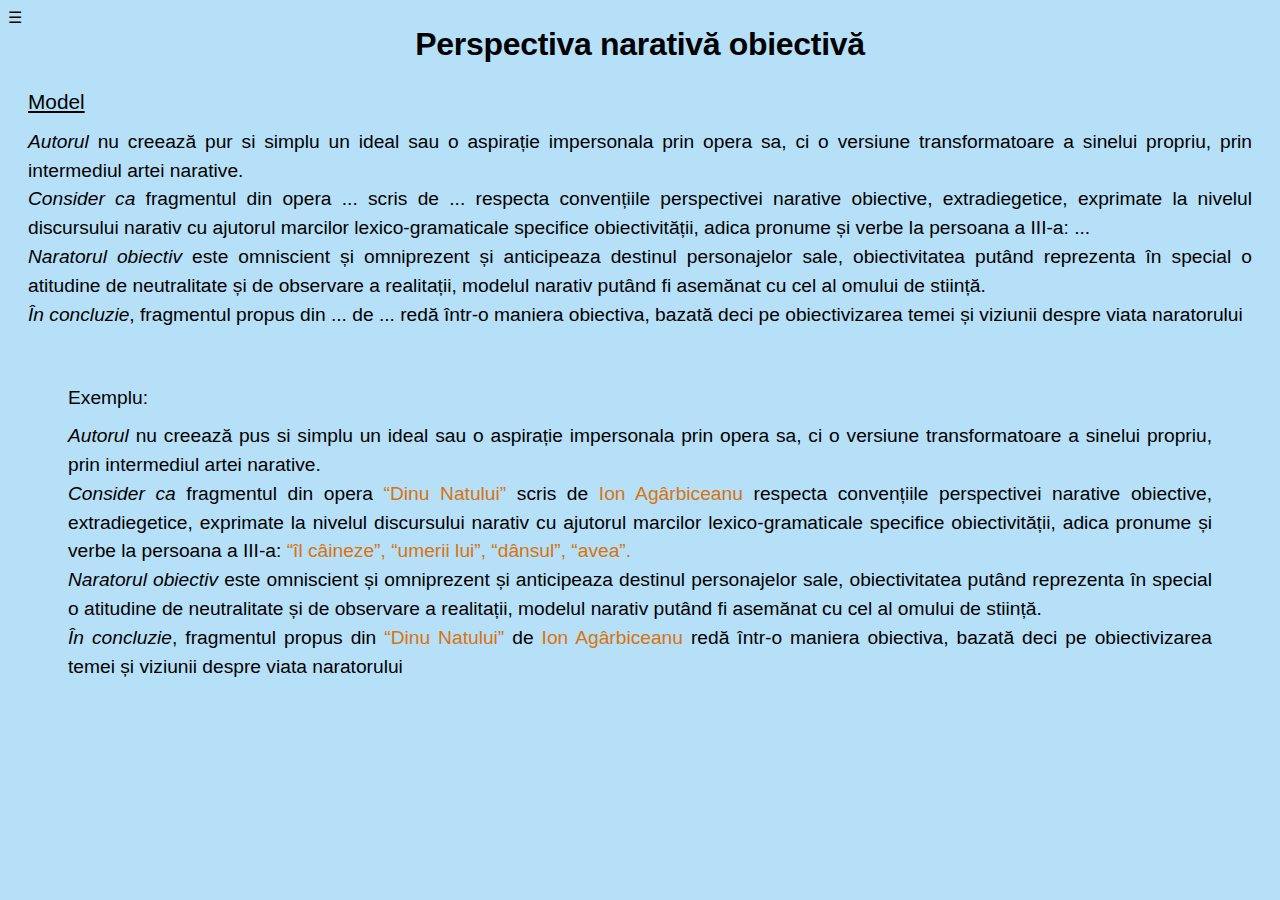
<file: pag/pno.html>
<!DOCTYPE html>
<html lang="en">
<link rel="stylesheet" href="../css/pno.css">
<link rel="stylesheet" href="https://maxcdn.bootstrapcdn.com/font-awesome/4.4.0/css/font-awesome.min.css">
<head>
    <meta charset="UTF-8">
    <title>Rolul Notațiilor Autorului</title>
</head>
<body>
<div class="sidenav" id="sidenav">
    <img src="../img/menu%20logo.png" alt="logo menu" width="250" height="200">
    <a href="javascript:void(0)" class="closebtn" onclick="closeNav()">&times;</a>
    <a href="../index.html">Acasă</a>
    <button class="dropdwn-btn">Modele Subiectul II
        <i class="fa fa-caret-down"></i>
    </button>
    <div class="dropdwn-container">
        <a href="idp.html">Ideea poetica Și Mijloacele artistice</a>
        <a href="crp.html">Caracterizarea unui personaj</a>
        <a href="rna.html">Rolul notațiilor autorului</a>
        <button class="dropdwn-btn">Prespectiva Narativa
            <i class="fa fa-caret-down"></i>
        </button>
        <div class="dropdwn-container">
            <a href="pns.html">Perspectiva Narativa Subiectiva</a>
            <a href="#">Perspectiva Narativa Obiectiva</a>
        </div>
    </div>
    <button class="dropdwn-btn">Subiectul III
        <i class="fa fa-caret-down"></i>
    </button>
    <div class="dropdwn-container">
        <a href="ion.html">Romanul realist "Ion"</a>
        <a href="udi.html">Romanul modernist "Ultima noapte de dragoste, Intaia noapte de razboi"</a>
    </div>
    <div class="ptfooter">
        <footer>
            <p style="font-size: 12px;">&copy; design by ANDREEA BECHIR<br> &copy; content by DIANA DAVID<br> &copy; site by MIHNEA GALUSCA</p>
        </footer>
    </div>
</div>
<span onclick="openNav()" style="cursor:pointer;">&#9776;</span>
<div id="main">
    <article id="3ed5e3f5-c000-4d96-a3f1-592d552d51b3" class="page sans"><header><h1 class="page-title">Perspectiva narativă obiectivă</h1></header><p class="model">Model</p><div class="page-body"><p id="5ac393b1-1a4e-4d8e-afdb-066ff396b54f" class=""><em>Autorul</em> nu creează pur si simplu un ideal sau o aspirație impersonala prin opera sa, ci o versiune transformatoare a sinelui propriu, prin intermediul artei narative.<br><em>Consider ca</em> fragmentul din opera ... scris de ... respecta convențiile perspectivei narative obiective, extradiegetice, exprimate la nivelul discursului narativ cu ajutorul marcilor lexico-gramaticale specifice obiectivității, adica pronume și verbe la persoana a III-a: ...<br><em>Naratorul obiectiv</em> este omniscient și omniprezent și anticipeaza destinul personajelor sale, obiectivitatea putând reprezenta în special o atitudine de neutralitate și de observare a realitații, modelul narativ putând fi asemănat cu cel al omului de stiință.<br><em>În concluzie</em>, fragmentul propus din ... de ... redă într-o maniera obiectiva, bazată deci pe obiectivizarea temei și viziunii despre viata naratorului</p></div></article>
    <p><br></p>
    <blockquote>
        <article id="3ed5e3f5-c000-4d96-a3f1-592d552d51b3e" class="page sans"><header></header><p>Exemplu:</p><div class="page-body"><p id="5ac393b1-1a4e-4d8e-afdb-066ff396b54fe" class=""><em>Autorul</em> nu creează pus si simplu un ideal sau o aspirație impersonala prin opera sa, ci o versiune transformatoare a sinelui propriu, prin intermediul artei narative.<br><em>Consider ca</em> fragmentul din opera <mark class="highlight-orange">“Dinu Natului”</mark> scris de <mark class="highlight-orange">Ion Agârbiceanu</mark> respecta convențiile perspectivei narative obiective, extradiegetice, exprimate la nivelul discursului narativ cu ajutorul marcilor lexico-gramaticale specifice obiectivității, adica pronume și verbe la persoana a III-a: <mark class="highlight-orange">“îl câineze”, “umerii lui”, “dânsul”, “avea”.</mark><br><em>Naratorul obiectiv</em> este omniscient și omniprezent și anticipeaza destinul personajelor sale, obiectivitatea putând reprezenta în special o atitudine de neutralitate și de observare a realitații, modelul narativ putând fi asemănat cu cel al omului de stiință.<br><em>În concluzie</em>, fragmentul propus din <mark class="highlight-orange">“Dinu Natului”</mark> de<mark class="highlight-orange"> Ion Agârbiceanu </mark>redă într-o maniera obiectiva, bazată deci pe obiectivizarea temei și viziunii despre viata naratorului</p></div></article>
    </blockquote>
</div>
<script src="../jscript/script.js"></script>
</body>
</html>
</file>
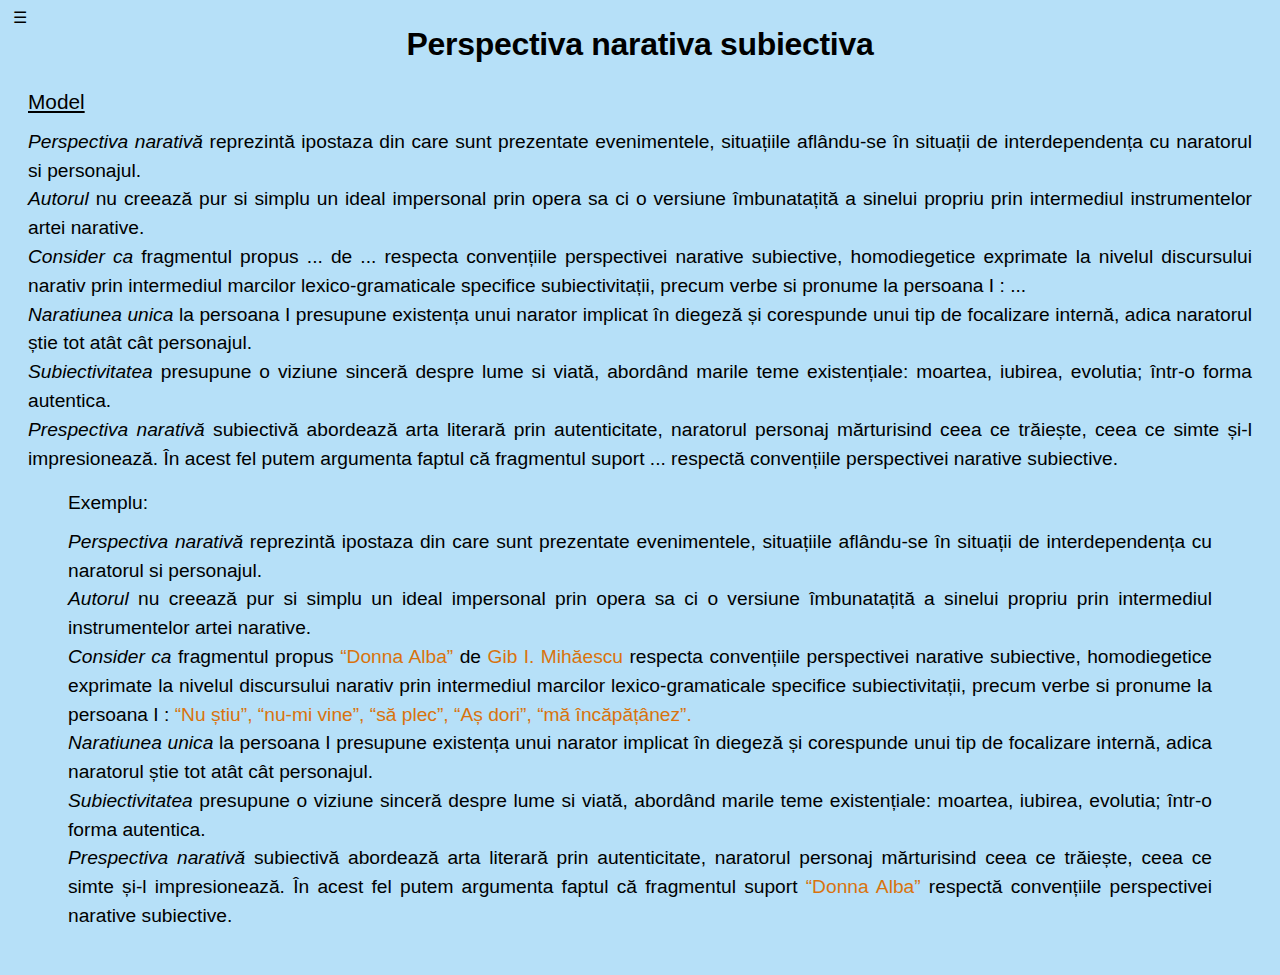
<file: pag/pns.html>
<!DOCTYPE html>
<html lang="en">
<link rel="stylesheet" href="../css/pno.css">
<link rel="stylesheet" href="https://maxcdn.bootstrapcdn.com/font-awesome/4.4.0/css/font-awesome.min.css">
<head>
    <meta charset="UTF-8">
    <title>Rolul Notațiilor Autorului</title>
</head>
<body>
<div class="sidenav" id="sidenav">
    <img src="../img/menu%20logo.png" alt="logo menu" width="250" height="200">
    <a href="javascript:void(0)" class="closebtn" onclick="closeNav()">&times;</a>
    <a href="../index.html">Acasă</a>
    <button class="dropdwn-btn">Modele Subiectul II
        <i class="fa fa-caret-down"></i>
    </button>
    <div class="dropdwn-container">
        <a href="idp.html">Ideea poetica Și Mijloacele artistice</a>
        <a href="crp.html">Caracterizarea unui personaj</a>
        <a href="rna.html">Rolul notațiilor autorului</a>
        <button class="dropdwn-btn">Prespectiva Narativa
            <i class="fa fa-caret-down"></i>
        </button>
        <div class="dropdwn-container">
            <a href="#">Perspectiva Narativa Subiectiva</a>
            <a href="pno.html">Perspectiva Narativa Obiectiva</a>
        </div>
    </div>
    <button class="dropdwn-btn">Subiectul III
        <i class="fa fa-caret-down"></i>
    </button>
    <div class="dropdwn-container">
        <a href="ion.html">Romanul realist "Ion"</a>
        <a href="crp.html">Romanul modernist "Ultima noapte de dragoste, Intaia noapte de razboi"</a>
    </div>
    <div class="ptfooter">
        <footer>
            <p style="font-size: 12px;">&copy; design by ANDREEA BECHIR<br> &copy; content by DIANA DAVID<br> &copy; site by MIHNEA GALUSCA</p>
        </footer>
    </div>
</div>
<span onclick="openNav()" style="cursor:pointer; padding-left: 5px;">&#9776;</span>
<div id="main">
    <article id="171467df-c56a-435c-9ea8-80c2adb92a9b" class="page sans"><header><h1 class="page-title">Perspectiva narativa subiectiva</h1></header><p class="model">Model</p><div class="page-body"><p id="2761473b-310e-42c1-9cf1-0b7c21838f8b" class=""><em>Perspectiva narativă</em> reprezintă ipostaza din care sunt prezentate evenimentele, situațiile aflându-se în situații de interdependența cu naratorul si personajul.<br><em>Autorul</em> nu creează pur si simplu un ideal impersonal prin opera sa ci o versiune îmbunatațită a sinelui propriu prin intermediul instrumentelor artei narative.<br><em>Consider ca</em> fragmentul propus ... de ... respecta convențiile perspectivei narative subiective, homodiegetice exprimate la nivelul discursului narativ prin intermediul marcilor lexico-gramaticale specifice subiectivitații, precum verbe si pronume la persoana I : ...<br><em>Naratiunea unica</em> la persoana I presupune existența unui narator implicat în diegeză și corespunde unui tip de focalizare internă, adica naratorul știe tot atât cât personajul.<br><em>Subiectivitatea</em> presupune o viziune sinceră despre lume si viată, abordând marile teme existențiale: moartea, iubirea, evolutia; într-o forma autentica.<br><em>Prespectiva narativă</em> subiectivă abordează arta literară prin autenticitate, naratorul personaj mărturisind ceea ce trăiește, ceea ce simte și-l impresionează. În acest fel putem argumenta faptul că fragmentul suport ... respectă convențiile perspectivei narative subiective.</p></div></article>
    <blockquote>
        <article id="171467df-c56a-435c-9ea8-80c2adb92a9be" class="page sans"><header><p>Exemplu:</p></header><div class="page-body"><p id="2761473b-310e-42c1-9cf1-0b7c21838f8e" class=""><em>Perspectiva narativă</em> reprezintă ipostaza din care sunt prezentate evenimentele, situațiile aflându-se în situații de interdependența cu naratorul si personajul.<br><em>Autorul</em> nu creează pur si simplu un ideal impersonal prin opera sa ci o versiune îmbunatațită a sinelui propriu prin intermediul instrumentelor artei narative.<br><em>Consider ca</em> fragmentul propus <mark class="highlight-orange">“Donna Alba”</mark> de <mark class="highlight-orange">Gib I. Mihăescu</mark> respecta convențiile perspectivei narative subiective, homodiegetice exprimate la nivelul discursului narativ prin intermediul marcilor lexico-gramaticale specifice subiectivitații, precum verbe si pronume la persoana I : <mark class="highlight-orange">“Nu știu”, “nu-mi vine”, “să plec”, “Aș dori”, “mă încăpățânez”.</mark><br><em>Naratiunea unica</em> la persoana I presupune existența unui narator implicat în diegeză și corespunde unui tip de focalizare internă, adica naratorul știe tot atât cât personajul.<br><em>Subiectivitatea</em> presupune o viziune sinceră despre lume si viată, abordând marile teme existențiale: moartea, iubirea, evolutia; într-o forma autentica.<br><em>Prespectiva narativă</em> subiectivă abordează arta literară prin autenticitate, naratorul personaj mărturisind ceea ce trăiește, ceea ce simte și-l impresionează. În acest fel putem argumenta faptul că fragmentul suport <mark class="highlight-orange">“Donna Alba”</mark> respectă convențiile perspectivei narative subiective.</p></div></article>
    </blockquote>
</div>
<script src="../jscript/script.js"></script>
</body>
</html>
</file>
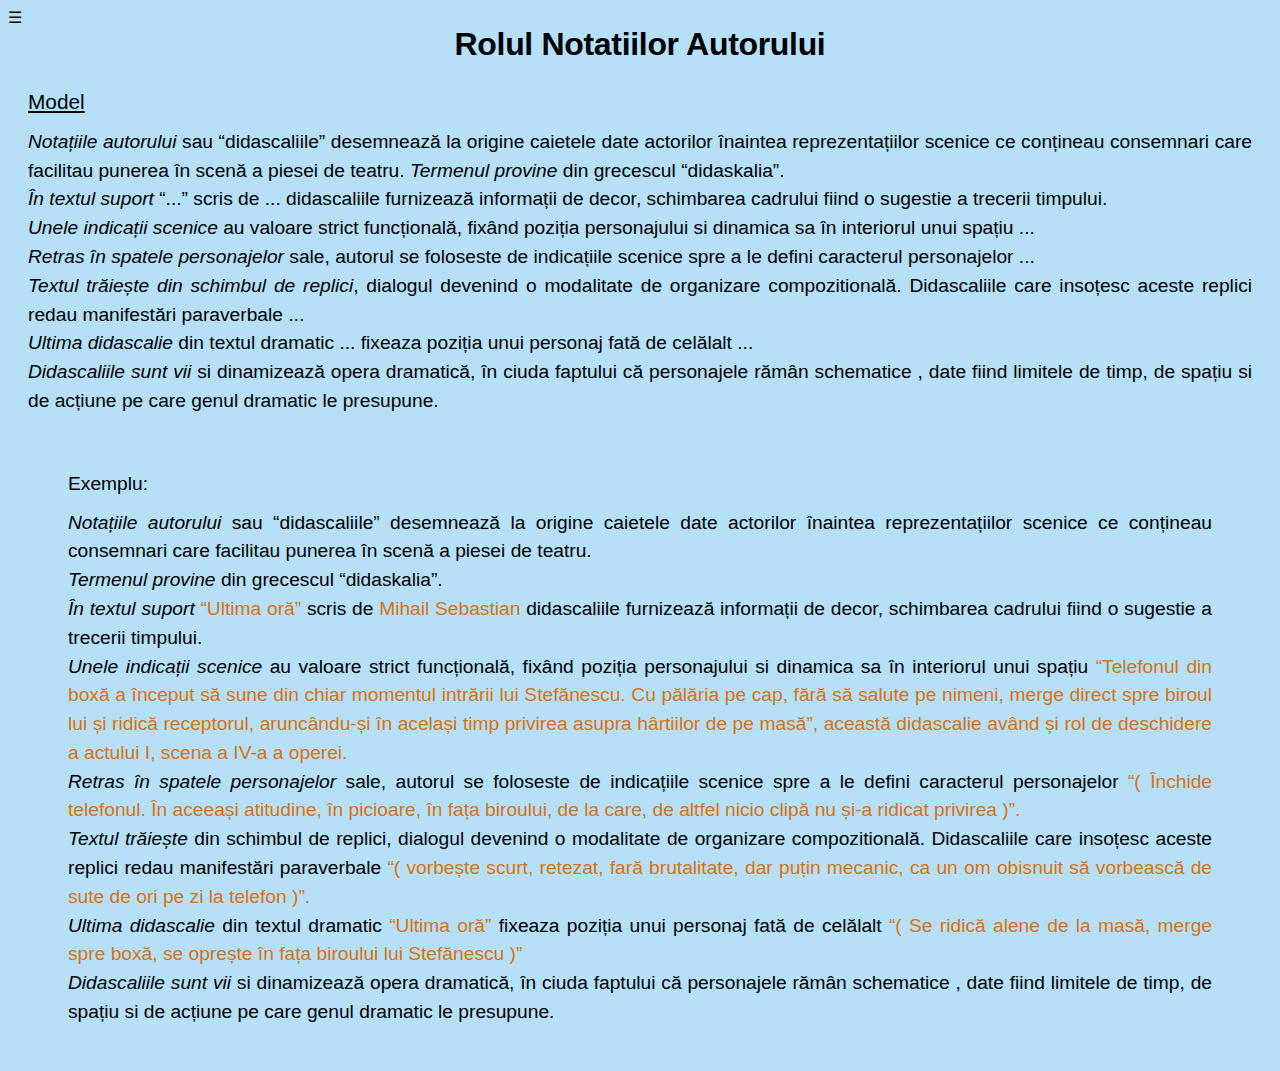
<file: pag/rna.html>
<!DOCTYPE html>
<html lang="en">
<link rel="stylesheet" href="../css/rna.css">
<link rel="stylesheet" href="https://maxcdn.bootstrapcdn.com/font-awesome/4.4.0/css/font-awesome.min.css">
<head>
    <meta charset="UTF-8">
    <title>Rolul Notațiilor Autorului</title>
</head>
<body>
<div class="sidenav" id="sidenav">
    <img src="../img/menu%20logo.png" alt="logo menu" width="250" height="200">
    <a href="javascript:void(0)" class="closebtn" onclick="closeNav()">&times;</a>
    <a href="../index.html">Acasă</a>
    <button class="dropdwn-btn">Modele Subiectul II
        <i class="fa fa-caret-down"></i>
    </button>
    <div class="dropdwn-container">
        <a href="idp.html">Ideea poetica Și Mijloacele artistice</a>
        <a href="crp.html">Caracterizarea unui personaj</a>
        <a href="#">Rolul notațiilor autorului</a>
        <button class="dropdwn-btn">Prespectiva Narativa
            <i class="fa fa-caret-down"></i>
        </button>
        <div class="dropdwn-container">
            <a href="pns.html">Perspectiva Narativa Subiectiva</a>
            <a href="pno.html">Perspectiva Narativa Obiectiva</a>
        </div>
    </div>
    <button class="dropdwn-btn">Subiectul III
        <i class="fa fa-caret-down"></i>
    </button>
    <div class="dropdwn-container">
        <a href="ion.html">Romanul realist "Ion"</a>
        <a href="udi.html">Romanul modernist "Ultima noapte de dragoste, Intaia noapte de razboi"</a>
    </div>
    <div class="ptfooter">
        <footer>
            <p style="font-size: 12px;">&copy; design by ANDREEA BECHIR<br> &copy; content by DIANA DAVID<br> &copy; site by MIHNEA GALUSCA</p>
        </footer>
    </div>
</div>
<span onclick="openNav()" style="cursor:pointer;">&#9776;</span>
<div id="main">
    <article id="0e58e201-1c1f-490e-8800-58dcc5a33206" class="page sans"><header><h1 class="page-title">Rolul Notatiilor Autorului</h1></header><p class="model">Model</p><div class="page-body"><p id="3d5b9e1b-dea7-4673-b75b-18b025e4d1b3" class=""><em>Notațiile autorului</em> sau “didascaliile” desemnează la origine caietele date actorilor înaintea reprezentațiilor scenice ce conțineau consemnari care facilitau punerea în scenă a piesei de teatru. <em>Termenul provine</em> din grecescul “didaskalia”.<br><em>În textul suport</em> “...” scris de ... didascaliile furnizează informații de decor, schimbarea cadrului fiind o sugestie a trecerii timpului.<br><em>Unele indicații scenice</em> au valoare strict funcțională, fixând poziția personajului si dinamica sa în interiorul unui spațiu ...<br><em>Retras în spatele personajelor</em> sale, autorul se foloseste de indicațiile scenice spre a le defini caracterul personajelor ...<br><em>Textul trăiește din schimbul de replici</em>, dialogul devenind o modalitate de organizare compozitională. Didascaliile care insoțesc aceste replici redau manifestări paraverbale ...<br><em>Ultima didascalie</em> din textul dramatic ... fixeaza poziția unui personaj fată de celălalt ...<br><em>Didascaliile sunt vii</em> si dinamizează opera dramatică, în ciuda faptului că personajele rămân schematice , date fiind limitele de timp, de spațiu si de acțiune pe care genul dramatic le presupune.</p></div></article>
    <p><br></p>
    <blockquote>
        <article id="0e58e201-1c1f-490e-8800-58dcc5a33206e" class="page sans"><header></header><p>Exemplu:</p><div class="page-body"><p id="3d5b9e1b-dea7-4673-b75b-18b025e4d1be3" class=""><em>Notațiile autorului</em> sau “didascaliile” desemnează la origine caietele date actorilor înaintea reprezentațiilor scenice ce conțineau consemnari care facilitau punerea în scenă a piesei de teatru. <br><em>Termenul provine</em> din grecescul “didaskalia”.<br><em>În textul suport</em> <mark class="highlight-orange">“Ultima oră”</mark> scris de <mark class="highlight-orange">Mihail Sebastian</mark> didascaliile furnizează informații de decor, schimbarea cadrului fiind o sugestie a trecerii timpului.<br><em>Unele indicații scenice</em> au valoare strict funcțională, fixând poziția personajului si dinamica sa în interiorul unui spațiu <mark class="highlight-orange">“Telefonul din boxă a început să sune din chiar momentul intrării lui Stefănescu. Cu pălăria pe cap, fără să salute pe nimeni, merge direct spre biroul lui și ridică receptorul, aruncându-și în același timp privirea asupra hârtiilor de pe masă”, această didascalie având și rol de deschidere a actului I, scena a IV-a a operei.</mark><br><em>Retras în spatele personajelor</em> sale, autorul se foloseste de indicațiile scenice spre a le defini caracterul personajelor <mark class="highlight-orange">“( Închide telefonul. În aceeași atitudine, în picioare, în fața biroului, de la care, de altfel nicio clipă nu și-a ridicat privirea )”.</mark><br><em>Textul trăiește</em> din schimbul de replici, dialogul devenind o modalitate de organizare compozitională. Didascaliile care insoțesc aceste replici redau manifestări paraverbale<mark class="highlight-orange"> “( vorbește scurt, retezat, fară brutalitate, dar puțin mecanic, ca un om obisnuit să vorbească de sute de ori pe zi la telefon )”.</mark><br><em>Ultima didascalie</em> din textul dramatic <mark class="highlight-orange">“Ultima oră”</mark> fixeaza poziția unui personaj fată de celălalt <mark class="highlight-orange">“( Se ridică alene de la masă, merge spre boxă, se oprește în fața biroului lui Stefănescu )”</mark><br><em>Didascaliile sunt vii</em> si dinamizează opera dramatică, în ciuda faptului că personajele rămân schematice , date fiind limitele de timp, de spațiu si de acțiune pe care genul dramatic le presupune.</p></div></article>
    </blockquote>
</div>
<script src="../jscript/script.js"></script>
</body>
</html>
</file>
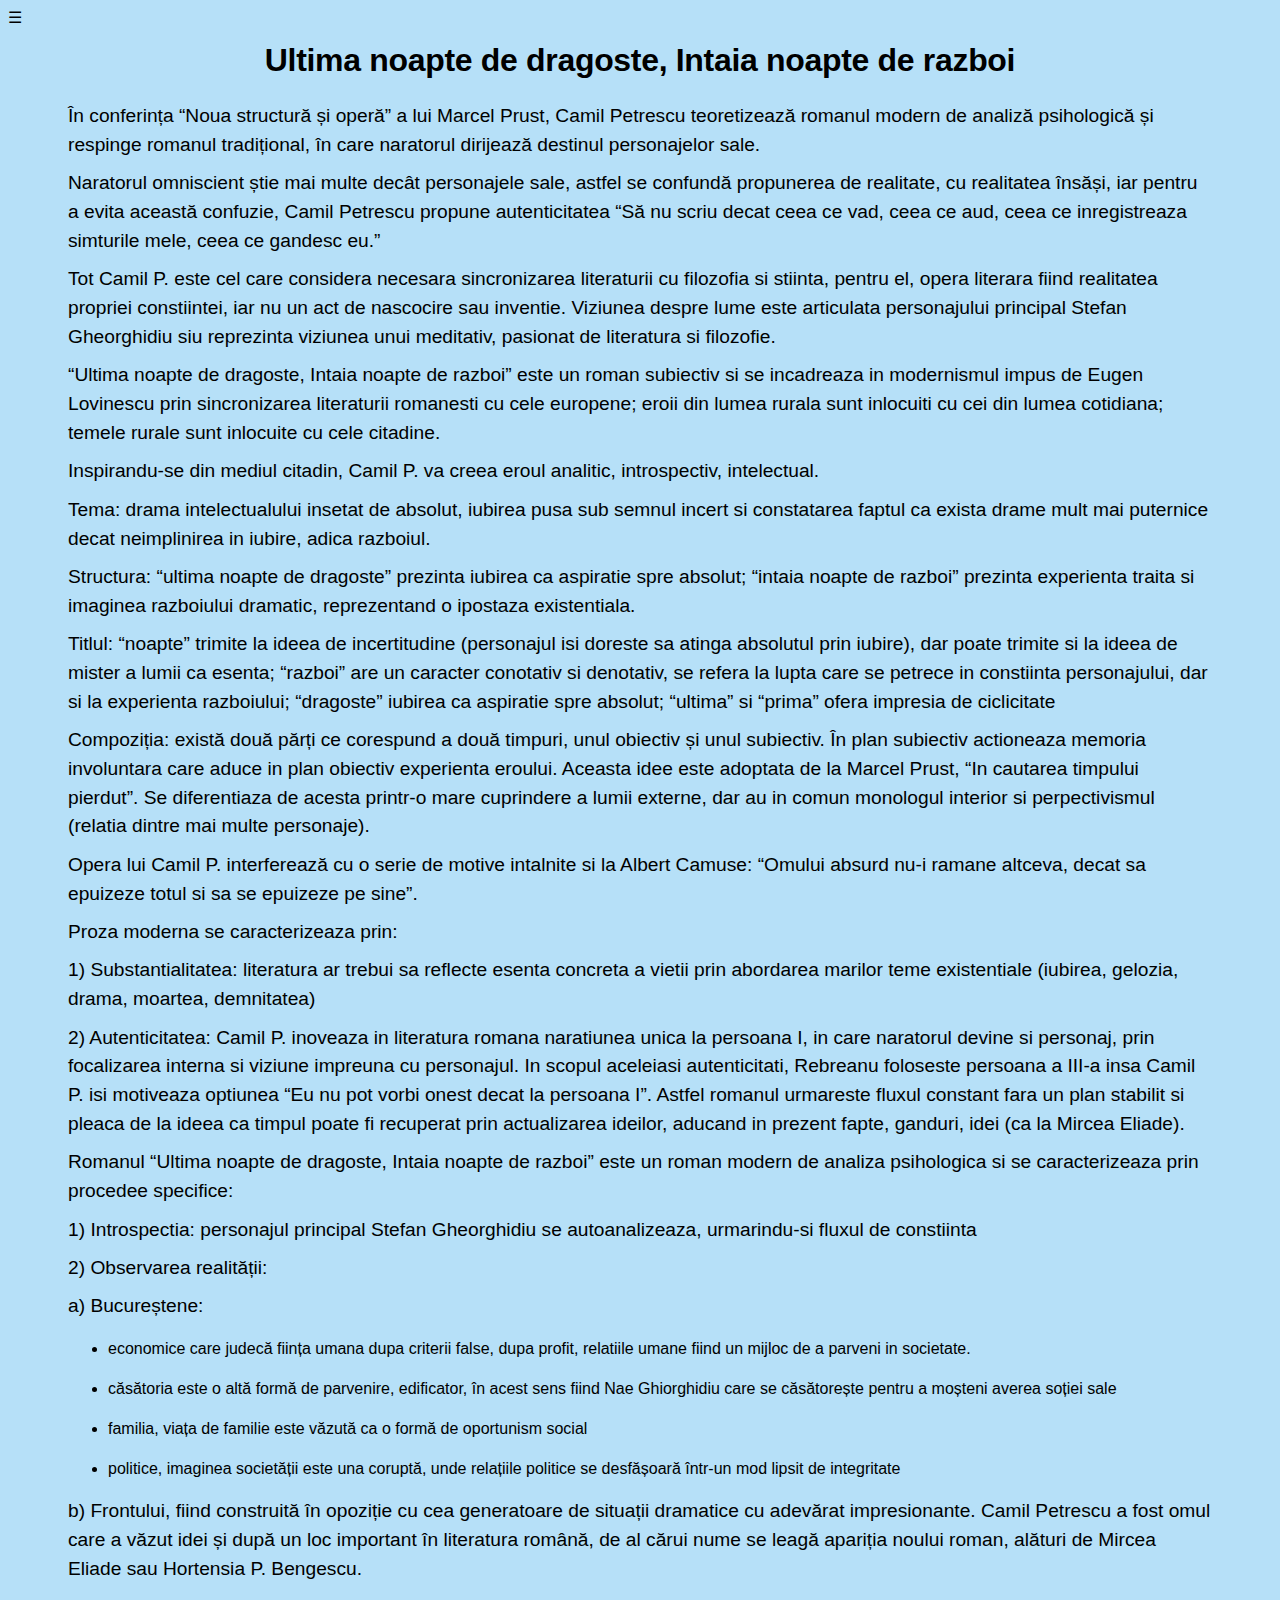
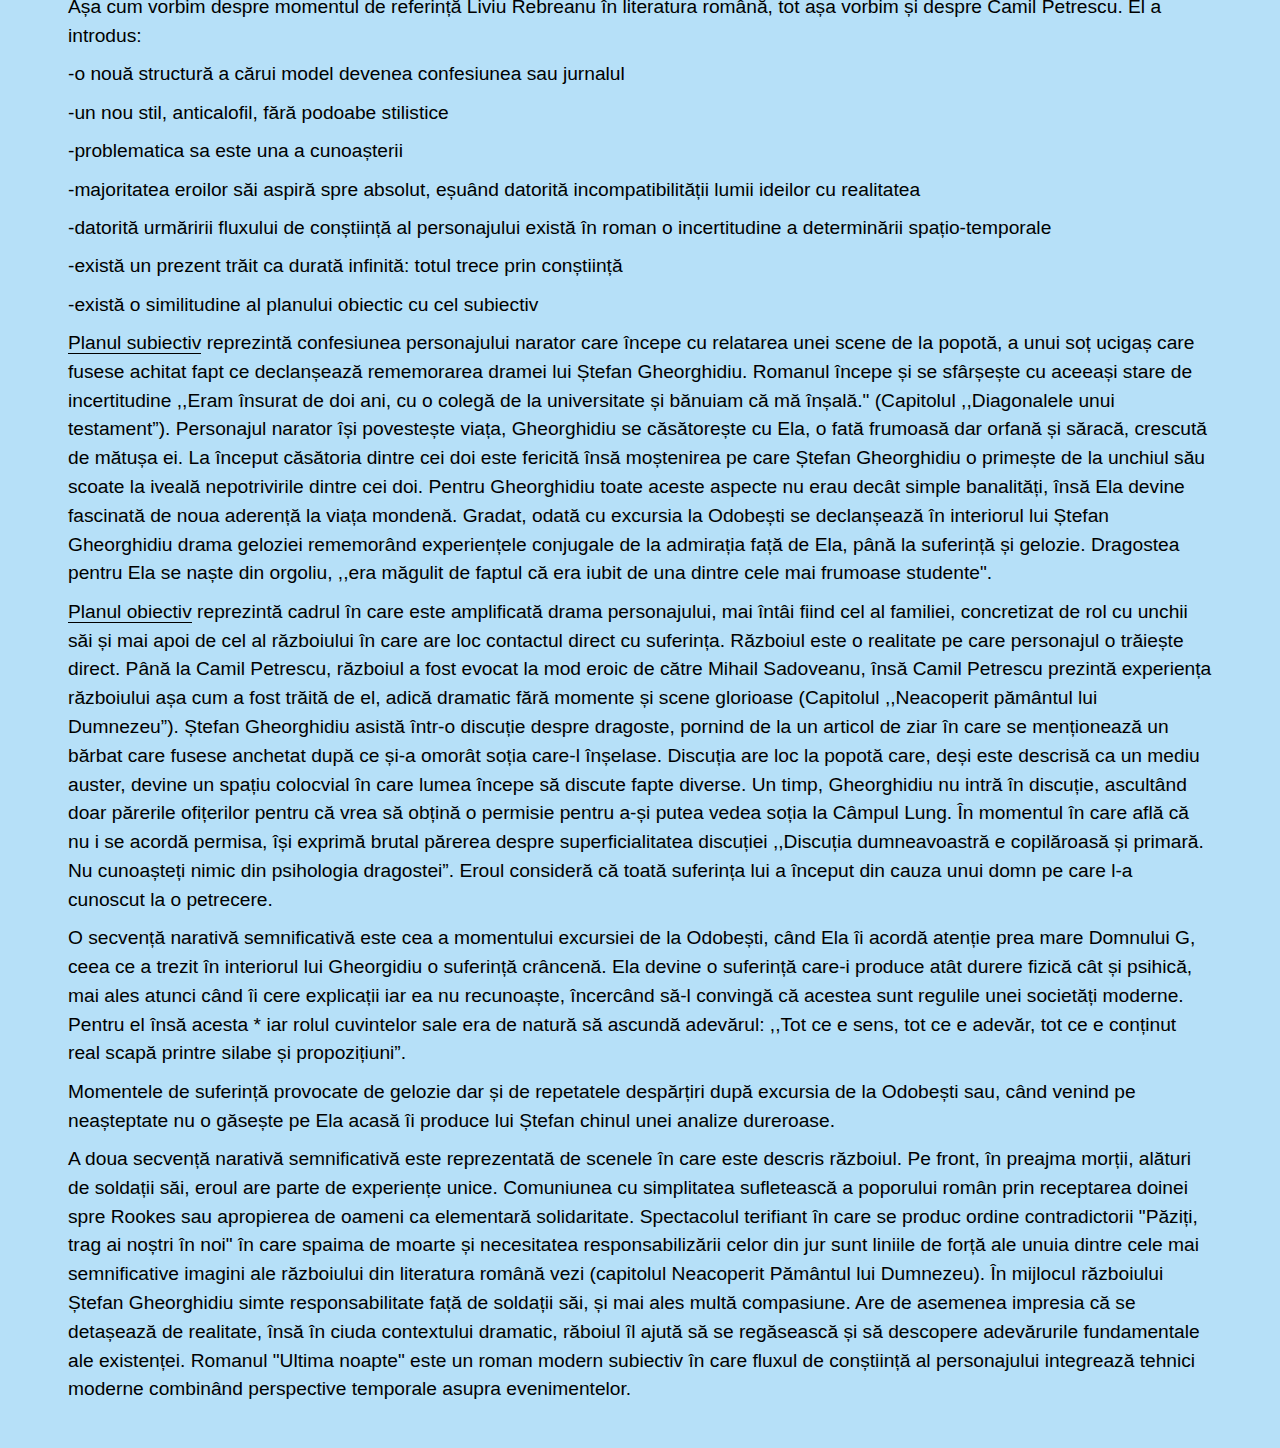
<file: pag/udi.html>
<!DOCTYPE html>
<html lang="en" dir="ltr" xmlns="http://www.w3.org/1999/html">
<link rel="stylesheet" href="../css/udi.css">
<link rel="stylesheet" href="https://maxcdn.bootstrapcdn.com/font-awesome/4.4.0/css/font-awesome.min.css">
<head>
    <meta charset="utf-8">
    <title>Breviarul Românesc</title>
</head>
<body>
<div class="sidenav" id="sidenav">
    <img src="../img/menu%20logo.png" alt="logo menu" width="200" height="150">
    <a href="javascript:void(0)" class="closebtn" onclick="closeNav()">&times;</a>
    <a href="../index.html">Acasă</a>
    <button class="dropdwn-btn">Modele Subiectul II
        <i class="fa fa-caret-down"></i>
    </button>
    <div class="dropdwn-container">
        <a href="idp.html">Ideea poetica Și Mijloacele artistice</a>
        <a href="crp.html">Caracterizarea unui personaj</a>
        <a href="rna.html">Rolul notațiilor autorului</a>
        <button class="dropdwn-btn">Prespectiva Narativa
            <i class="fa fa-caret-down"></i>
        </button>
        <div class="dropdwn-container">
            <a href="pns.html">Perspectiva Narativa Subiectiva</a>
            <a href="pno.html">Perspectiva Narativa Obiectiva</a>
        </div>
    </div>
    <button class="dropdwn-btn">Subiectul III
        <i class="fa fa-caret-down"></i>
    </button>
    <div class="dropdwn-container">
        <a href="ion.html">Romanul realist "Ion"</a>
        <a href="udi.html">Romanul modernist "Ultima noapte de dragoste, Intaia noapte de razboi"</a>
    </div>
    <div class="ptfooter">
        <footer>
            <p style="font-size: 12px">&copy; design by ANDREEA BECHIR<br>&copy; content by DIANA DAVID<br>&copy; site by MIHNEA GALUSCA</p>
        </footer>
    </div>
</div>
<span onclick="openNav()" style="cursor: pointer">&#9776;</span>
<div id="main">
    <blockquote>
    <article id="27c5f535-431c-473b-9584-17e1ad76ca47" class="page sans"><header><h1 class="page-title">Ultima noapte de dragoste, Intaia noapte de razboi</h1></header><div class="page-body"><p id="44162c76-00ae-42d8-a452-7fe2f25d3c64" class="">În conferința “Noua structură și operă” a lui Marcel Prust, Camil Petrescu teoretizează romanul modern de analiză psihologică și respinge romanul tradițional, în care naratorul dirijează destinul personajelor sale.</p><p id="c763aa62-6391-420c-b0c3-aea38dd1de62" class="">Naratorul omniscient știe mai multe decât personajele sale, astfel se confundă propunerea de realitate, cu realitatea însăși, iar pentru a evita această confuzie, Camil Petrescu propune autenticitatea “Să nu scriu decat ceea ce vad, ceea ce aud, ceea ce inregistreaza simturile mele, ceea ce gandesc eu.”</p><p id="181239ce-0b8e-4acc-9670-0d7d86b3d7fc" class="">Tot Camil P. este cel care considera necesara sincronizarea literaturii cu filozofia si stiinta, pentru el, opera literara fiind realitatea propriei constiintei, iar nu un act de nascocire sau inventie. Viziunea despre lume este articulata personajului principal Stefan Gheorghidiu siu reprezinta viziunea unui meditativ, pasionat de literatura si filozofie. </p><p id="10fd7434-8382-483c-a6be-d952fd32abac" class="">“Ultima noapte de dragoste, Intaia noapte de razboi” este un roman subiectiv si se incadreaza in modernismul impus de Eugen Lovinescu prin sincronizarea literaturii romanesti cu cele europene; eroii din lumea rurala sunt inlocuiti cu cei din lumea cotidiana; temele rurale sunt inlocuite cu cele citadine.</p><p id="b29c5f9f-87c7-4dec-8e56-ae73e2eac9ce" class="">Inspirandu-se din mediul citadin, Camil P. va creea eroul analitic, introspectiv, intelectual.</p><p id="221c6f45-44df-413e-8dd5-bad137bd7b2f" class="">Tema: drama intelectualului insetat de absolut, iubirea pusa sub semnul incert si constatarea faptul ca exista drame mult mai puternice decat neimplinirea in iubire, adica razboiul.</p><p id="def92afc-94f4-4820-a7a1-b1819ff77c31" class="">Structura: “ultima noapte de dragoste” prezinta iubirea ca aspiratie spre absolut; “intaia noapte de razboi” prezinta experienta traita si imaginea razboiului dramatic, reprezentand o ipostaza existentiala.</p><p id="8beeca3e-0546-4c86-ae76-116c143face5" class="">Titlul: “noapte” trimite la ideea de incertitudine (personajul isi doreste sa atinga absolutul prin iubire), dar poate trimite si la ideea de mister a lumii ca esenta; “razboi” are un caracter conotativ si denotativ, se refera la lupta care se petrece in constiinta personajului, dar si la experienta razboiului; “dragoste” iubirea ca aspiratie spre absolut; “ultima” si “prima” ofera impresia de ciclicitate</p><p id="4fc63335-996b-4af9-a207-4f2bdd15f1de" class="">Compoziția: există două părți ce corespund a două timpuri, unul obiectiv și unul subiectiv. În plan subiectiv actioneaza memoria involuntara care aduce in plan obiectiv experienta eroului. Aceasta idee este adoptata de la Marcel Prust, “In cautarea timpului pierdut”. Se diferentiaza de acesta printr-o mare cuprindere a lumii externe, dar au in comun monologul interior si perpectivismul (relatia dintre mai multe personaje).</p><p id="7791af62-d344-467d-afad-63730ed5619b" class="">Opera lui Camil P. interferează cu o serie de motive intalnite si la Albert Camuse: “Omului absurd nu-i ramane altceva, decat sa epuizeze totul si sa se epuizeze pe sine”.</p><p id="002b805e-ecd5-4811-addc-dd2b7f4e541c" class="">Proza moderna se caracterizeaza prin:</p><p id="8b00ac31-260a-4f30-b319-c8c5bd96db6c" class="">1) Substantialitatea: literatura ar trebui sa reflecte esenta concreta a vietii prin abordarea marilor teme existentiale (iubirea, gelozia, drama, moartea, demnitatea)</p><p id="4c87e5fd-0708-4dbf-b28c-9cef65da403e" class="">2) Autenticitatea: Camil P. inoveaza in literatura romana naratiunea unica la persoana I, in care naratorul devine si personaj, prin focalizarea interna si viziune impreuna cu personajul. In scopul aceleiasi autenticitati, Rebreanu foloseste persoana a III-a insa Camil P. isi motiveaza optiunea “Eu nu pot vorbi onest decat la persoana I”. Astfel romanul urmareste fluxul constant fara un plan stabilit si pleaca de la ideea ca timpul poate fi recuperat prin actualizarea ideilor, aducand in prezent fapte, ganduri, idei (ca la Mircea Eliade).</p><p id="eb9c9bbf-c0e1-4597-812e-613a5412f12d" class="">Romanul “Ultima noapte de dragoste, Intaia noapte de razboi” este un roman modern de analiza psihologica si se caracterizeaza prin procedee specifice: </p><p id="69d7f1a8-5bd5-4451-9870-db7aae1ff959" class="">1) Introspectia: personajul principal Stefan Gheorghidiu se autoanalizeaza, urmarindu-si fluxul de constiinta</p><p id="4450eb2a-e45f-4aae-80ce-78ffbdd81e01" class="">2) Observarea realității: </p><p id="bcf748d6-37af-43df-b5e3-8f9ea40cdf3c" class="">a) Bucureștene: </p><ul id="1c1b1a67-485c-476b-bb6f-88cbb2e80fa2" class="bulleted-list"><li style="list-style-type:disc"> economice care judecă ființa umana dupa criterii false, dupa profit, relatiile umane fiind un mijloc de a parveni in societate.</li></ul><ul id="c2b7e011-9aaf-4319-9d55-4e1758bd5e33" class="bulleted-list"><li style="list-style-type:disc">căsătoria este o altă formă de parvenire, edificator, în acest sens fiind Nae Ghiorghidiu care se căsătorește pentru a moșteni averea soției sale</li></ul><ul id="468c76e0-61c3-4efe-8e06-10e6af55ac59" class="bulleted-list"><li style="list-style-type:disc">familia, viața de familie este văzută ca o formă de oportunism social</li></ul><ul id="a06f84cc-05b0-448b-b155-36b8c26e17a5" class="bulleted-list"><li style="list-style-type:disc">politice, imaginea societății este una coruptă, unde relațiile politice se desfășoară într-un mod lipsit de integritate </li></ul><p id="9b8edfaa-9e3e-45c7-81d7-4beaf5a19a0e" class="">b) Frontului, fiind construită în opoziție cu cea generatoare de situații dramatice cu adevărat impresionante. Camil Petrescu a fost omul care a văzut idei și după un loc important în literatura română, de al cărui nume se leagă apariția noului roman, alături de Mircea Eliade sau Hortensia P. Bengescu.</p><p id="2f0eb05a-3004-4063-ac04-68c8ad135a47" class="">Așa cum vorbim despre momentul de referință Liviu Rebreanu în literatura română, tot așa vorbim și despre Camil Petrescu. El a introdus:</p><p id="afe745ad-37a1-40a6-a252-c7c523a86c5b" class="">-o nouă structură a cărui model devenea confesiunea sau jurnalul</p><p id="f479aa97-a5b1-469c-8809-371828e88b74" class="">-un nou stil, anticalofil, fără podoabe stilistice</p><p id="5fb807d1-c587-4786-8278-f69778688874" class="">-problematica sa este una a cunoașterii</p><p id="ba61b98d-f33f-48e5-98d1-c144c70ca535" class="">-majoritatea eroilor săi aspiră spre absolut, eșuând datorită incompatibilității lumii ideilor cu realitatea</p><p id="89e219d8-0c1d-4e78-9bf2-11aa1029b0fd" class="">-datorită urmăririi fluxului de conștiință al personajului există în roman o incertitudine a determinării spațio-temporale </p><p id="8701c7c8-826d-4612-b39e-5b0116fb0cab" class="">-există un prezent trăit ca durată infinită: totul trece prin conștiință</p><p id="ed82898b-ee1e-4592-9f71-7a334f3337a2" class="">-există o similitudine al planului obiectic cu cel subiectiv</p><p id="ae3e6c84-3462-4896-b6c3-1fa983ecb32f" class=""><span style="border-bottom:0.05em solid">Planul subiectiv</span> reprezintă confesiunea personajului narator care începe cu relatarea unei scene de la popotă, a unui soț ucigaș care fusese achitat fapt ce declanșează rememorarea dramei lui Ștefan Gheorghidiu. Romanul începe și se sfârșește cu aceeași stare de incertitudine ,,Eram însurat de doi ani, cu o colegă de la universitate și bănuiam că mă înșală.&quot; (Capitolul ,,Diagonalele unui testament”). Personajul narator își povestește viața, Gheorghidiu se căsătorește cu Ela, o fată frumoasă dar orfană și săracă, crescută de mătușa ei. La început căsătoria dintre cei doi este fericită însă moștenirea pe care Ștefan Gheorghidiu o primește de la unchiul său scoate la iveală nepotrivirile dintre cei doi. Pentru Gheorghidiu toate aceste aspecte nu erau decât simple banalități, însă Ela devine fascinată de noua aderență la viața mondenă. Gradat, odată cu excursia la Odobești se declanșează în interiorul lui Ștefan Gheorghidiu drama geloziei rememorând experiențele conjugale de la admirația față de Ela, până la suferință și gelozie. Dragostea pentru Ela se naște din orgoliu, ,,era măgulit de faptul că era iubit de una dintre cele mai frumoase studente&quot;.</p><p id="097af5e0-f65a-41a2-8ec3-2cb0e1f9441b" class=""><span style="border-bottom:0.05em solid">Planul obiectiv</span> reprezintă cadrul în care este amplificată drama personajului, mai întâi fiind cel al familiei, concretizat de rol cu unchii săi și mai apoi de cel al războiului în care are loc contactul direct cu suferința. Războiul este o realitate pe care personajul o trăiește direct. Până la Camil Petrescu, războiul a fost evocat la mod eroic de către Mihail Sadoveanu, însă Camil Petrescu prezintă experiența războiului așa cum a fost trăită de el, adică dramatic fără momente și scene glorioase (Capitolul ,,Neacoperit pământul lui Dumnezeu”). Ștefan Gheorghidiu asistă într-o discuție despre dragoste, pornind de la un articol de ziar în care se menționează un bărbat care fusese anchetat după ce și-a omorât soția care-l înșelase. Discuția are loc la popotă care, deși este descrisă ca un mediu auster, devine un spațiu colocvial în care lumea începe să discute fapte diverse. Un timp, Gheorghidiu nu intră în discuție, ascultând doar părerile ofițerilor pentru că vrea să obțină o permisie pentru a-și putea vedea soția la Câmpul Lung. În momentul în care află că nu i se acordă permisa, își exprimă brutal părerea despre superficialitatea discuției ,,Discuția dumneavoastră e copilăroasă și primară. Nu cunoașteți nimic din psihologia dragostei”. Eroul consideră că toată suferința lui a început din cauza unui domn pe care l-a cunoscut la o petrecere.</p><p id="27974d5f-a4ff-463e-a084-27a1ac10472e" class="">O secvență narativă semnificativă este cea a momentului excursiei de la Odobești, când Ela îi acordă atenție prea mare Domnului G, ceea ce a trezit în interiorul lui Gheorgidiu o suferință crâncenă. Ela devine o suferință care-i produce atât durere fizică cât și psihică, mai ales atunci când îi cere explicații iar ea nu recunoaște, încercând să-l convingă că acestea sunt regulile unei societăți moderne. Pentru el însă acesta * iar rolul cuvintelor sale era de natură să ascundă adevărul: ,,Tot ce e sens, tot ce e adevăr, tot ce e conținut real scapă printre silabe și propozițiuni”.</p><p id="4e8d5aba-0242-45bf-bbd1-85b82db679ce" class="">Momentele de suferință provocate de gelozie dar și de repetatele despărțiri după excursia de la Odobești sau, când venind pe neașteptate nu o găsește pe Ela acasă îi produce lui Ștefan chinul unei analize dureroase.</p><p id="0a32f80b-cd60-4268-84b4-6fcb32e26cd7" class="">A doua secvență narativă semnificativă este reprezentată de scenele în care este descris războiul. Pe front, în preajma morții, alături de soldații săi, eroul are parte de experiențe unice. Comuniunea cu simplitatea sufletească a poporului român prin receptarea doinei spre Rookes sau apropierea de oameni ca elementară solidaritate.
        Spectacolul terifiant în care se produc ordine contradictorii "Păziți, trag ai noștri în noi&quot; în care spaima de moarte și necesitatea responsabilizării celor din jur sunt liniile de forță ale unuia dintre cele mai semnificative imagini ale războiului din literatura română vezi (capitolul Neacoperit Pământul lui Dumnezeu). În mijlocul războiului Ștefan Gheorghidiu simte responsabilitate față de soldații săi, și mai ales multă compasiune. Are de asemenea impresia că se detașează de realitate, însă în ciuda contextului dramatic, răboiul îl ajută să se regăsească și să descopere adevărurile fundamentale ale existenței.
        Romanul "Ultima noapte&quot; este un roman modern subiectiv în care fluxul de conștiință al personajului integrează tehnici moderne combinând perspective temporale asupra evenimentelor.</p></p></div></article>
    </blockquote>
</div>
<script src="../jscript/script.js"></script>
</body>
</html>
</file>
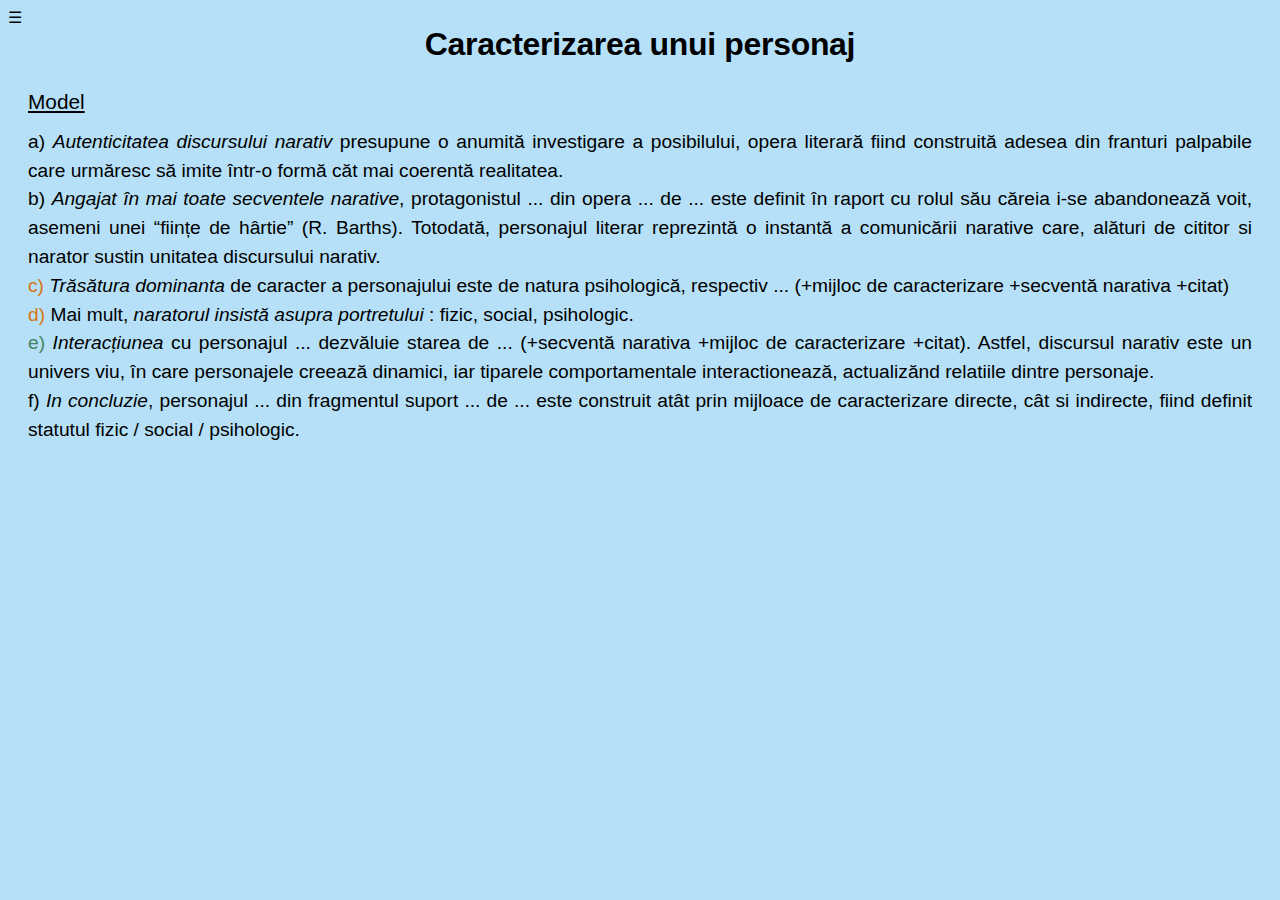
<file: site/pag/crp.html>
<!DOCTYPE html>
<html lang="en">
<link rel="stylesheet" href="../css/crp.css">
<link rel="stylesheet" href="https://maxcdn.bootstrapcdn.com/font-awesome/4.4.0/css/font-awesome.min.css">
<head>
    <meta charset="UTF-8">
    <title>Caracterizarea unui Personaj</title>
</head>
<body>
<div class="sidenav" id="sidenav">
    <img src="../img/menu%20logo.png" alt="logo menu" width="250" height="200">
    <a href="javascript:void(0)" class="closebtn" onclick="closeNav()">&times;</a>
    <a href="main.html">Acasă</a>
    <button class="dropdwn-btn">Modele Subiectul II
        <i class="fa fa-caret-down"></i>
    </button>
    <div class="dropdwn-container">
        <a href="idp.html">Ideea poetica Și Mijloacele artistice</a>
        <a href="#">Caracterizarea unui personaj</a>
        <a href="rna.html">Rolul notațiilor autorului</a>
        <button class="dropdwn-btn">Prespectiva Narativa
            <i class="fa fa-caret-down"></i>
        </button>
        <div class="dropdwn-container">
            <a href="pns.html">Perspectiva Narativa Subiectiva</a>
            <a href="pno.html">Perspectiva Narativa Obiectiva</a>
        </div>
    </div>
    <div class="ptfooter">
        <footer>
            <p style="font-size: 12px;">&copy; content by DIANA DAVID<br> &copy; site by MIHNEA GALUSCA</p>
        </footer>
    </div>
</div>
<span onclick="openNav()" style="cursor:pointer;">&#9776;</span>
<div id="main">
    <article id="e636e9c9-8bdd-43db-a861-49733cc12f41" class="page sans"><header><h1 class="page-title">Caracterizarea unui personaj</h1></header><div class="page-body"><p class="model">Model</p><p id="aeba857f-d1fb-4d50-b75b-79dcc7932235" class="">a) <em>Autenticitatea discursului narativ</em> presupune o anumită investigare a posibilului, opera literară fiind construită adesea din franturi palpabile care urmăresc să imite într-o formă căt mai coerentă realitatea.<br>b) <em>Angajat în mai toate secventele narative</em>, protagonistul ... din opera ... de ... este definit în raport cu rolul său căreia i-se abandonează voit, asemeni unei “ființe de hârtie” (R. Barths). Totodată, personajul literar reprezintă o instantă a comunicării narative care, alături de cititor si narator sustin unitatea discursului narativ.<br><mark class="highlight-orange">c)</mark> <em>Trăsătura dominanta</em> de caracter a personajului este de natura psihologică, respectiv ... (+mijloc de caracterizare +secventă narativa +citat) <br><mark class="highlight-orange">d)</mark> Mai mult, <em>naratorul insistă asupra portretului</em> : fizic, social, psihologic.<br><mark class="highlight-teal">e)</mark> <em>Interacțiunea</em> cu personajul ... dezvăluie starea de ... (+secventă narativa +mijloc de caracterizare +citat). Astfel, discursul narativ este un univers viu, în care personajele creează dinamici, iar tiparele comportamentale interactionează, actualizănd relatiile dintre personaje.<br>f) <em>In concluzie</em>, personajul ... din fragmentul suport ... de ... este construit atât prin mijloace de caracterizare directe, cât si indirecte, fiind definit statutul fizic / social / psihologic.</p></div></article>
</div>
</body>
<script src="../jscript/script.js"></script>
</html>
</file>
<file: css/design.css>
/* The side navigation menu */
.sidenav {
  height: 100%; /* 100% Full-height */
  width: 0; /* 0 width - change this with JavaScript */
  position: fixed; /* Stay in place */
  z-index: 1; /* Stay on top */
  top: 0;
  left: 0;
  background-color: #b6e0f8; /* Black*/
  overflow-x: hidden; /* Disable horizontal scroll */
  padding-top: 60px; /* Place content 60px from the top */
  transition: 0.4s; /* 0.5 second transition effect to slide in the sidenav */
}

/* Position and style the close button (top right corner) */
.sidenav .closebtn {
  position: absolute;
  top: 0;
  left: 155px;
  font-size: 36px;
  margin-left: 50px;
}

/* Style the sidenav links and the dropdown button */
.sidenav a, .dropdwn-btn {
  padding: 6px 8px 6px 16px;
  text-decoration: none;
  font-size: 19px;
  color: #818181;
  display: block;
  border: none;
  background: none;
  width:100%;
  text-align: left;
  cursor: pointer;
  outline: none;
  transition: 0.3s;
}

/*On mouse-over*/
.sidenav a:hover, .dropdwn-btn:hover {
  color: #f1f1f1;
}

/* Add an active class to the active dropdown button */
.active {
  background-color: #5F9EA0;
  color: white;
}

/* Dropdown container (hidden by default). Optional: add a lighter background color and some left padding to change the design of the dropdown content */
.dropdwn-container {
  display: none;
  background-color: rgb(144, 187, 187);
  padding-left: 8px;
}

/* Optional: Style the caret down icon */
.fa-caret-down {
  float: right;
}

/* Style page content - use this if you want to push the page content to the right when you open the side navigation */
#main {
  transition: margin-left .5s;
  padding: 20px;
  background-color: #b6e0f8;
}

/* On smaller screens, where height is less than 450px, change the style of the sidenav (less padding and a smaller font size) */
@media screen and (max-height: 450px) {
  .sidenav {padding-top: 15px;}
  .sidenav a {font-size: 18px;}
}

.ptfooter{
  text-align: center;
  position: absolute;
  bottom: 5px;
  font-size: 12px;
  padding-left: 40px;
  font-family: sans-serif;
  opacity: 50%;
}

h1
{
  text-align: center;
}

/* pentru contact formn */

@keyframes spinAround {
  from {
    transform: rotate(0deg);
  }

  to {
    transform: rotate(359deg);
  }
}

.button,.file {
  -webkit-touch-callout: none;
  -webkit-user-select: none;
  -moz-user-select: none;
  -ms-user-select: none;
  user-select: none;
}

.button,.input,.textarea,.select select,.file-cta,.file-name {
  -moz-appearance: none;
  -webkit-appearance: none;
  align-items: center;
  border: 1px solid transparent;
  border-radius: 4px;
  box-shadow: none;
  display: inline-flex;
  font-size: 1rem;
  height: 2.5em;
  justify-content: flex-start;
  line-height: 1.5;
  padding-bottom: calc(0.5em - 1px);
  padding-left: calc(0.75em - 1px);
  padding-right: calc(0.75em - 1px);
  padding-top: calc(0.5em - 1px);
  position: relative;
  vertical-align: top;
}

.button:focus,.input:focus,.textarea:focus,.select select:focus,.file-cta:focus,.file-name:focus,.button:active,.input:active,.textarea:active,.select select:active,.file-cta:active,.file-name:active {
  outline: none;
}

.button[disabled],.input[disabled],.textarea[disabled],.select select[disabled],.file-cta[disabled],.file-name[disabled] {
  cursor: not-allowed;
}

html {
  font-size: 16px;
  -moz-osx-font-smoothing: grayscale;
  -webkit-font-smoothing: antialiased;
  min-width: 300px;
  overflow-x: hidden;
  overflow-y: scroll;
  text-rendering: optimizeLegibility;
  text-size-adjust: 100%;
}

body,button,input,select,textarea {
  font-family: BlinkMacSystemFont, -apple-system, "Segoe UI", "Roboto", "Oxygen", "Ubuntu", "Cantarell", "Fira Sans", "Droid Sans", "Helvetica Neue", "Helvetica", "Arial", sans-serif;
}

body {
  color: #4a4a4a;
  font-size: 1em;
  font-weight: 400;
  line-height: 1.5;
}

input[type="checkbox"],input[type="radio"] {
  vertical-align: baseline;
}

span {
  font-style: inherit;
  font-weight: inherit;
}

strong {
  color: #363636;
  font-weight: 700;
}

legend,textarea {
  margin: 0;
  padding: 0;
}

button,input,select,textarea {
  margin: 0;
}

html {
  box-sizing: border-box;
}

*,*::before,*::after {
  box-sizing: inherit;
}

.button {
  background-color: white;
  border-color: #dbdbdb;
  border-width: 1px;
  color: black;
  cursor: pointer;
  justify-content: center;
  padding-bottom: calc(0.5em - 1px);
  padding-left: 1em;
  padding-right: 1em;
  padding-top: calc(0.5em - 1px);
  text-align: center;
  white-space: nowrap;
}

.button strong {
  color: inherit;
}

.button:hover {
  border-color: #b5b5b5;
  color: #363636;
}

.button:focus {
  border-color: #3273dc;
  color: #363636;
}

.button:focus:not(:active) {
  box-shadow: 0 0 0 0.125em rgba(50, 115, 220, 0.25);
}

.button:active {
  border-color: #4a4a4a;
  color: #363636;
}

.button.is-text {
  background-color: transparent;
  border-color: transparent;
  color: #4a4a4a;
  text-decoration: underline;
}

.button.is-text:hover,.button.is-text:focus {
  background-color: whitesmoke;
  color: #363636;
}

.button.is-text:active {
  background-color: #e8e8e8;
  color: #363636;
}

.button.is-text[disabled] {
  background-color: transparent;
  border-color: transparent;
  box-shadow: none;
}

.button.is-link {
  background-color: #b6e0f8;
  border-color: transparent;
  color: #fff;
}

.button.is-link:hover {
  background-color: #f6d9fb;
  border-color: transparent;
  color: #fff;
}

.button.is-link:focus {
  border-color: transparent;
  color: #fff;
}

.button.is-link:focus:not(:active) {
  box-shadow: 0 0 0 0.125em rgba(50, 115, 220, 0.25);
}

.button.is-link:active {
  background-color: #2366d1;
  border-color: transparent;
  color: #fff;
}

.button.is-link[disabled] {
  background-color: #3273dc;
  border-color: transparent;
  box-shadow: none;
}

.button.is-normal {
  font-size: 1rem;
}

.button.is-medium {
  font-size: 1.25rem;
}

.button[disabled] {
  background-color: white;
  border-color: #dbdbdb;
  box-shadow: none;
  opacity: 0.5;
}

.button.is-fullwidth {
  display: flex;
  width: 100%;
}

.buttons {
  align-items: center;
  display: flex;
  flex-wrap: wrap;
  justify-content: flex-start;
}

.buttons .button {
  margin-bottom: 0.5rem;
}

.buttons .button:not(:last-child):not(.is-fullwidth) {
  margin-right: 0.5rem;
}

.buttons:last-child {
  margin-bottom: -0.5rem;
}

.buttons:not(:last-child) {
  margin-bottom: 1rem;
}

.input,.textarea,.select select {
  background-color: white;
  border-color: #dbdbdb;
  border-radius: 4px;
  color: #363636;
}

.input::-moz-placeholder,.textarea::-moz-placeholder,.select select::-moz-placeholder {
  color: rgba(54, 54, 54, 0.3);
}

.input::-webkit-input-placeholder,.textarea::-webkit-input-placeholder,.select select::-webkit-input-placeholder {
  color: rgba(54, 54, 54, 0.3);
}

.input:-moz-placeholder,.textarea:-moz-placeholder,.select select:-moz-placeholder {
  color: rgba(54, 54, 54, 0.3);
}

.input:-ms-input-placeholder,.textarea:-ms-input-placeholder,.select select:-ms-input-placeholder {
  color: rgba(54, 54, 54, 0.3);
}

.input:hover,.textarea:hover,.select select:hover {
  border-color: #b5b5b5;
}

.input:focus,.textarea:focus,.select select:focus,.input:active,.textarea:active,.select select:active {
  border-color: #3273dc;
  box-shadow: 0 0 0 0.125em rgba(50, 115, 220, 0.25);
}

.input[disabled],.textarea[disabled],.select select[disabled] {
  background-color: whitesmoke;
  border-color: whitesmoke;
  box-shadow: none;
  color: #7a7a7a;
}

.input[disabled]::-moz-placeholder,.textarea[disabled]::-moz-placeholder,.select select[disabled]::-moz-placeholder {
  color: rgba(122, 122, 122, 0.3);
}

.input[disabled]::-webkit-input-placeholder,.textarea[disabled]::-webkit-input-placeholder,.select select[disabled]::-webkit-input-placeholder {
  color: rgba(122, 122, 122, 0.3);
}

.input[disabled]:-moz-placeholder,.textarea[disabled]:-moz-placeholder,.select select[disabled]:-moz-placeholder {
  color: rgba(122, 122, 122, 0.3);
}

.input[disabled]:-ms-input-placeholder,.textarea[disabled]:-ms-input-placeholder,.select select[disabled]:-ms-input-placeholder {
  color: rgba(122, 122, 122, 0.3);
}

.input,.textarea {
  box-shadow: inset 0 0.0625em 0.125em rgba(10, 10, 10, 0.05);
  max-width: 100%;
  width: 100%;
}

.input[readonly],.textarea[readonly] {
  box-shadow: none;
}

.is-link.input,.is-link.textarea {
  border-color: #3273dc;
}

.is-link.input:focus,.is-link.textarea:focus,.is-link.input:active,.is-link.textarea:active {
  box-shadow: 0 0 0 0.125em rgba(50, 115, 220, 0.25);
}

.is-medium.input,.is-medium.textarea {
  font-size: 1.25rem;
}

.is-fullwidth.input,.is-fullwidth.textarea {
  display: block;
  width: 100%;
}

.textarea {
  display: block;
  max-width: 100%;
  min-width: 100%;
  padding: calc(0.75em - 1px);
  resize: vertical;
}

.textarea:not([rows]) {
  max-height: 40em;
  min-height: 8em;
}

.textarea[rows] {
  height: initial;
}

.checkbox,.radio {
  cursor: pointer;
  display: inline-block;
  line-height: 1.25;
  position: relative;
}

.checkbox input,.radio input {
  cursor: pointer;
}

.checkbox:hover,.radio:hover {
  color: #363636;
}

.checkbox[disabled],.radio[disabled] {
  color: #7a7a7a;
  cursor: not-allowed;
}

.radio + .radio {
  margin-left: 0.5em;
}

.select {
  display: inline-block;
  max-width: 100%;
  position: relative;
  vertical-align: top;
}

.select:not(.is-multiple) {
  height: 2.5em;
}

.select:not(.is-multiple):not(.is-loading)::after {
  border: 3px solid transparent;
  border-radius: 2px;
  border-right: 0;
  border-top: 0;
  content: " ";
  display: block;
  height: 0.625em;
  margin-top: -0.4375em;
  pointer-events: none;
  position: absolute;
  top: 50%;
  transform: rotate(-45deg);
  transform-origin: center;
  width: 0.625em;
}

.select:not(.is-multiple):not(.is-loading)::after {
  border-color: #3273dc;
  right: 1.125em;
  z-index: 4;
}

.select select {
  cursor: pointer;
  display: block;
  font-size: 1em;
  max-width: 100%;
  outline: none;
}

.select select::-ms-expand {
  display: none;
}

.select select[disabled]:hover {
  border-color: whitesmoke;
}

.select select:not([multiple]) {
  padding-right: 2.5em;
}

.select select[multiple] {
  height: auto;
  padding: 0;
}

.select select[multiple] option {
  padding: 0.5em 1em;
}

.select.is-link:not(:hover)::after {
  border-color: #3273dc;
}

.select.is-link select {
  border-color: #3273dc;
}

.select.is-link select:hover {
  border-color: #2366d1;
}

.select.is-link select:focus,.select.is-link select:active {
  box-shadow: 0 0 0 0.125em rgba(50, 115, 220, 0.25);
}

.select.is-medium {
  font-size: 1.25rem;
}

.select.is-fullwidth {
  width: 100%;
}

.select.is-fullwidth select {
  width: 100%;
}

.file {
  align-items: stretch;
  display: flex;
  justify-content: flex-start;
  position: relative;
}

.file.is-link .file-cta {
  background-color: #3273dc;
  border-color: transparent;
  color: #fff;
}

.file.is-link:hover .file-cta {
  background-color: #276cda;
  border-color: transparent;
  color: #fff;
}

.file.is-link:focus .file-cta {
  border-color: transparent;
  box-shadow: 0 0 0.5em rgba(50, 115, 220, 0.25);
  color: #fff;
}

.file.is-link:active .file-cta {
  background-color: #2366d1;
  border-color: transparent;
  color: #fff;
}

.file.is-medium {
  font-size: 1.25rem;
}

.file.has-name .file-cta {
  border-bottom-right-radius: 0;
  border-top-right-radius: 0;
}

.file.has-name .file-name {
  border-bottom-left-radius: 0;
  border-top-left-radius: 0;
}

.file.is-fullwidth .file-label {
  width: 100%;
}

.file.is-fullwidth .file-name {
  flex-grow: 1;
  max-width: none;
}

.file-label {
  align-items: stretch;
  display: flex;
  cursor: pointer;
  justify-content: flex-start;
  overflow: hidden;
  position: relative;
}

.file-label:hover .file-cta {
  background-color: #eeeeee;
  color: #363636;
}

.file-label:hover .file-name {
  border-color: #d5d5d5;
}

.file-label:active .file-cta {
  background-color: #e8e8e8;
  color: #363636;
}

.file-label:active .file-name {
  border-color: #cfcfcf;
}

.file-input {
  height: 100%;
  left: 0;
  opacity: 0;
  outline: none;
  position: absolute;
  top: 0;
  width: 100%;
}

.file-cta,.file-name {
  border-color: #dbdbdb;
  border-radius: 4px;
  font-size: 1em;
  padding-left: 1em;
  padding-right: 1em;
  white-space: nowrap;
}

.file-cta {
  background-color: whitesmoke;
  color: #4a4a4a;
}

.file-name {
  border-color: #dbdbdb;
  border-style: solid;
  border-width: 1px 1px 1px 0;
  display: block;
  max-width: 16em;
  overflow: hidden;
  text-align: inherit;
  text-overflow: ellipsis;
}

.label {
  color: #363636;
  display: block;
  font-size: 1rem;
  font-weight: 700;
}

.label:not(:last-child) {
  margin-bottom: 0.5em;
}

.label.is-medium {
  font-size: 1.25rem;
}

.field:not(:last-child) {
  margin-bottom: 0.75rem;
}

.field-label .label {
  font-size: inherit;
}

@media screen and (max-width: 768px) {
  .field-label {
    margin-bottom: 0.5rem;
  }
}

@media screen and (min-width: 769px), print {
  .field-label {
    flex-basis: 0;
    flex-grow: 1;
    flex-shrink: 0;
    margin-right: 1.5rem;
    text-align: right;
  }

  .field-label.is-normal {
    padding-top: 0.375em;
  }

  .field-label.is-medium {
    font-size: 1.25rem;
    padding-top: 0.375em;
  }
}

.field-body .field .field {
  margin-bottom: 0;
}

@media screen and (min-width: 769px), print {
  .field-body {
    display: flex;
    flex-basis: 0;
    flex-grow: 5;
    flex-shrink: 1;
  }

  .field-body .field {
    margin-bottom: 0;
  }

  .field-body > .field {
    flex-shrink: 1;
  }

  .field-body > .field:not(:last-child) {
    margin-right: 0.75rem;
  }
}

.control {
  box-sizing: border-box;
  clear: both;
  font-size: 1rem;
  position: relative;
  text-align: inherit;
}

.has-text-link {
  color: #3273dc !important;
}

.my-0 {
  margin-top: 0 !important;
  margin-bottom: 0 !important;
}

.my-1 {
  margin-top: 0.25rem !important;
  margin-bottom: 0.25rem !important;
}

.my-2 {
  margin-top: 0.5rem !important;
  margin-bottom: 0.5rem !important;
}

.my-3 {
  margin-top: 0.75rem !important;
  margin-bottom: 0.75rem !important;
}

.my-4 {
  margin-top: 1rem !important;
  margin-bottom: 1rem !important;
}

.my-5 {
  margin-top: 1.5rem !important;
  margin-bottom: 1.5rem !important;
}

.my-6 {
  margin-top: 3rem !important;
  margin-bottom: 3rem !important;
}

.px-0 {
  padding-left: 0 !important;
  padding-right: 0 !important;
}

.px-1 {
  padding-left: 0.25rem !important;
  padding-right: 0.25rem !important;
}

.px-2 {
  padding-left: 0.5rem !important;
  padding-right: 0.5rem !important;
}

.px-3 {
  padding-left: 0.75rem !important;
  padding-right: 0.75rem !important;
}

.px-4 {
  padding-left: 1rem !important;
  padding-right: 1rem !important;
}

.px-5 {
  padding-left: 1.5rem !important;
  padding-right: 1.5rem !important;
}

.px-6 {
  padding-left: 3rem !important;
  padding-right: 3rem !important;
}

.has-text-weight-normal {
  font-weight: 400 !important;
}

.has-text-weight-medium {
  font-weight: 500 !important;
}

.is-hidden {
  display: none !important;
}

@media screen and (max-width: 1023px) {
  .is-hidden-touch {
    display: none !important;
  }
}

.js-validate-error-label {
  color: crimson;
  font-size: 0.9em;
}

.js-validate-error-field {
  border: 1px solid #dc3545 !important;
}

.js-validate-error-field:focus {
  box-shadow: 0 0 0 0 rgba(0, 0, 0, 0);
}

/*gata contact formul */
</file>
<file: css/idp.css>
h1,
h2,
h3 {
    letter-spacing: -0.01em;
    line-height: 1.1;
    font-weight: 600;
    margin-bottom: 0;
}

.page-title {
    font-size: 2.0rem;
    font-weight: 700;
    margin-top: 0;
    margin-bottom: 0.75em;
    text-align: center;
}

h1 {
    font-size: 1.9rem;
    margin-top: 1.875rem;
}

h2 {
    font-size: 1.9rem;
    margin-top: 1.5rem;
}

h3 {
    font-size: 1.9rem;
    margin-top: 1.25rem;
}

p {
    font-size: 1.2rem;
    margin-top: 0.5em;
    margin-bottom: 0.5em;
    text-align: justify;
}

.model
{
    font-size: 1.3rem;
    text-decoration: underline;
}

.indented {
    padding-left: 1.5em;
}

.sans { font-family: ui-sans-serif, -apple-system, BlinkMacSystemFont, "Segoe UI", Helvetica, "Apple Color Emoji", Arial, sans-serif, "Segoe UI Emoji", "Segoe UI Symbol"; }
.code { font-family: "SFMono-Regular", Menlo, Consolas, "PT Mono", "Liberation Mono", Courier, monospace; }
.serif { font-family: Lyon-Text, Georgia, ui-serif, serif; }
.mono { font-family: iawriter-mono, Nitti, Menlo, Courier, monospace; }
.pdf .sans { font-family: Inter, ui-sans-serif, -apple-system, BlinkMacSystemFont, "Segoe UI", Helvetica, "Apple Color Emoji", Arial, sans-serif, "Segoe UI Emoji", "Segoe UI Symbol", 'Twemoji', 'Noto Color Emoji', 'Noto Sans CJK JP'; }
.pdf:lang(zh-CN) .sans { font-family: Inter, ui-sans-serif, -apple-system, BlinkMacSystemFont, "Segoe UI", Helvetica, "Apple Color Emoji", Arial, sans-serif, "Segoe UI Emoji", "Segoe UI Symbol", 'Twemoji', 'Noto Color Emoji', 'Noto Sans CJK SC'; }
.pdf:lang(zh-TW) .sans { font-family: Inter, ui-sans-serif, -apple-system, BlinkMacSystemFont, "Segoe UI", Helvetica, "Apple Color Emoji", Arial, sans-serif, "Segoe UI Emoji", "Segoe UI Symbol", 'Twemoji', 'Noto Color Emoji', 'Noto Sans CJK TC'; }
.pdf:lang(ko-KR) .sans { font-family: Inter, ui-sans-serif, -apple-system, BlinkMacSystemFont, "Segoe UI", Helvetica, "Apple Color Emoji", Arial, sans-serif, "Segoe UI Emoji", "Segoe UI Symbol", 'Twemoji', 'Noto Color Emoji', 'Noto Sans CJK KR'; }
.pdf .code { font-family: Source Code Pro, "SFMono-Regular", Menlo, Consolas, "PT Mono", "Liberation Mono", Courier, monospace, 'Twemoji', 'Noto Color Emoji', 'Noto Sans Mono CJK JP'; }
.pdf:lang(zh-CN) .code { font-family: Source Code Pro, "SFMono-Regular", Menlo, Consolas, "PT Mono", "Liberation Mono", Courier, monospace, 'Twemoji', 'Noto Color Emoji', 'Noto Sans Mono CJK SC'; }
.pdf:lang(zh-TW) .code { font-family: Source Code Pro, "SFMono-Regular", Menlo, Consolas, "PT Mono", "Liberation Mono", Courier, monospace, 'Twemoji', 'Noto Color Emoji', 'Noto Sans Mono CJK TC'; }
.pdf:lang(ko-KR) .code { font-family: Source Code Pro, "SFMono-Regular", Menlo, Consolas, "PT Mono", "Liberation Mono", Courier, monospace, 'Twemoji', 'Noto Color Emoji', 'Noto Sans Mono CJK KR'; }
.pdf .serif { font-family: PT Serif, Lyon-Text, Georgia, ui-serif, serif, 'Twemoji', 'Noto Color Emoji', 'Noto Serif CJK JP'; }
.pdf:lang(zh-CN) .serif { font-family: PT Serif, Lyon-Text, Georgia, ui-serif, serif, 'Twemoji', 'Noto Color Emoji', 'Noto Serif CJK SC'; }
.pdf:lang(zh-TW) .serif { font-family: PT Serif, Lyon-Text, Georgia, ui-serif, serif, 'Twemoji', 'Noto Color Emoji', 'Noto Serif CJK TC'; }
.pdf:lang(ko-KR) .serif { font-family: PT Serif, Lyon-Text, Georgia, ui-serif, serif, 'Twemoji', 'Noto Color Emoji', 'Noto Serif CJK KR'; }
.pdf .mono { font-family: PT Mono, iawriter-mono, Nitti, Menlo, Courier, monospace, 'Twemoji', 'Noto Color Emoji', 'Noto Sans Mono CJK JP'; }
.pdf:lang(zh-CN) .mono { font-family: PT Mono, iawriter-mono, Nitti, Menlo, Courier, monospace, 'Twemoji', 'Noto Color Emoji', 'Noto Sans Mono CJK SC'; }
.pdf:lang(zh-TW) .mono { font-family: PT Mono, iawriter-mono, Nitti, Menlo, Courier, monospace, 'Twemoji', 'Noto Color Emoji', 'Noto Sans Mono CJK TC'; }
.pdf:lang(ko-KR) .mono { font-family: PT Mono, iawriter-mono, Nitti, Menlo, Courier, monospace, 'Twemoji', 'Noto Color Emoji', 'Noto Sans Mono CJK KR'; }

.highlight-default {
    color: rgba(55, 53, 47, 1);
}
.highlight-gray {
    color: rgba(120, 119, 116, 1);
    fill: rgba(120, 119, 116, 1);
}
.highlight-brown {
    color: rgba(159, 107, 83, 1);
    fill: rgba(159, 107, 83, 1);
}
.highlight-orange {
    color: rgba(217, 115, 13, 1);
    fill: rgba(217, 115, 13, 1);
}
.highlight-yellow {
    color: rgba(203, 145, 47, 1);
    fill: rgba(203, 145, 47, 1);
}
.highlight-teal {
    color: rgba(68, 131, 97, 1);
    fill: rgba(68, 131, 97, 1);
}
.highlight-blue {
    color: rgba(51, 126, 169, 1);
    fill: rgba(51, 126, 169, 1);
}
.highlight-purple {
    color: rgba(144, 101, 176, 1);
    fill: rgba(144, 101, 176, 1);
}
.highlight-pink {
    color: rgba(193, 76, 138, 1);
    fill: rgba(193, 76, 138, 1);
}
.highlight-red {
    color: rgba(212, 76, 71, 1);
    fill: rgba(212, 76, 71, 1);
}
.highlight-gray_background {
    background: rgba(241, 241, 239, 1);
}
.highlight-brown_background {
    background: rgba(244, 238, 238, 1);
}
.highlight-orange_background {
    background: rgba(251, 236, 221, 1);
}
.highlight-yellow_background {
    background: rgba(251, 243, 219, 1);
}
.highlight-teal_background {
    background: rgba(237, 243, 236, 1);
}
.highlight-blue_background {
    background: rgba(231, 243, 248, 1);
}
.highlight-purple_background {
    background: rgba(244, 240, 247, 0.8);
}
.highlight-pink_background {
    background: rgba(249, 238, 243, 0.8);
}
.highlight-red_background {
    background: rgba(253, 235, 236, 1);
}
.block-color-default {
    color: inherit;
    fill: inherit;
}
.block-color-gray {
    color: rgba(120, 119, 116, 1);
    fill: rgba(120, 119, 116, 1);
}
.block-color-brown {
    color: rgba(159, 107, 83, 1);
    fill: rgba(159, 107, 83, 1);
}
.block-color-orange {
    color: rgba(217, 115, 13, 1);
    fill: rgba(217, 115, 13, 1);
}
.block-color-yellow {
    color: rgba(203, 145, 47, 1);
    fill: rgba(203, 145, 47, 1);
}
.block-color-teal {
    color: rgba(68, 131, 97, 1);
    fill: rgba(68, 131, 97, 1);
}
.block-color-blue {
    color: rgba(51, 126, 169, 1);
    fill: rgba(51, 126, 169, 1);
}
.block-color-purple {
    color: rgba(144, 101, 176, 1);
    fill: rgba(144, 101, 176, 1);
}
.block-color-pink {
    color: rgba(193, 76, 138, 1);
    fill: rgba(193, 76, 138, 1);
}
.block-color-red {
    color: rgba(212, 76, 71, 1);
    fill: rgba(212, 76, 71, 1);
}
.block-color-gray_background {
    background: rgba(241, 241, 239, 1);
}
.block-color-brown_background {
    background: rgba(244, 238, 238, 1);
}
.block-color-orange_background {
    background: rgba(251, 236, 221, 1);
}
.block-color-yellow_background {
    background: rgba(251, 243, 219, 1);
}
.block-color-teal_background {
    background: rgba(237, 243, 236, 1);
}
.block-color-blue_background {
    background: rgba(231, 243, 248, 1);
}
.block-color-purple_background {
    background: rgba(244, 240, 247, 0.8);
}
.block-color-pink_background {
    background: rgba(249, 238, 243, 0.8);
}
.block-color-red_background {
    background: rgba(253, 235, 236, 1);
}
.select-value-color-pink { background-color: rgba(245, 224, 233, 1); }
.select-value-color-purple { background-color: rgba(232, 222, 238, 1); }
.select-value-color-green { background-color: rgba(219, 237, 219, 1); }
.select-value-color-gray { background-color: rgba(227, 226, 224, 1); }
.select-value-color-opaquegray { background-color: rgba(255, 255, 255, 0.0375); }
.select-value-color-orange { background-color: rgba(250, 222, 201, 1); }
.select-value-color-brown { background-color: rgba(238, 224, 218, 1); }
.select-value-color-red { background-color: rgba(255, 226, 221, 1); }
.select-value-color-yellow { background-color: rgba(253, 236, 200, 1); }
.select-value-color-blue { background-color: rgba(211, 229, 239, 1); }

figure {
    margin: 1.25em 0;
    page-break-inside: avoid;
}

figcaption {
    opacity: 0.5;
    font-size: 85%;
    margin-top: 0.5em;
}

mark {
    background-color: transparent;
}

hr {
    background: transparent;
    display: block;
    width: 100%;
    height: 1px;
    visibility: visible;
    border: none;
    border-bottom: 1px solid rgba(55, 53, 47, 0.09);
}

img {
    max-width: 100%;
}

/*aici ai design-ul de baza*/

/*-------------------------------------------------------------------*/

/* The side navigation menu */
.sidenav {
    height: 100%; /* 100% Full-height */
    width: 0; /* 0 width - change this with JavaScript */
    position: fixed; /* Stay in place */
    z-index: 1; /* Stay on top */
    top: 0;
    left: 0;
    background-color: #b6e0f8; /* Black*/
    overflow-x: hidden; /* Disable horizontal scroll */
    padding-top: 60px; /* Place content 60px from the top */
    transition: 0.4s; /* 0.5 second transition effect to slide in the sidenav */
}

/* Position and style the close button (top right corner) */
.sidenav .closebtn {
    position: absolute;
    top: 0;
    left: 155px;
    font-size: 36px;
    margin-left: 50px;
}

/* Style the sidenav links and the dropdown button */
.sidenav a, .dropdwn-btn {
    padding: 6px 8px 6px 16px;
    text-decoration: none;
    font-size: 19px;
    color: #818181;
    display: block;
    border: none;
    background: none;
    width:100%;
    text-align: left;
    cursor: pointer;
    outline: none;
    transition: 0.3s;
}

/*On mouse-over*/
.sidenav a:hover, .dropdwn-btn:hover {
    color: #f1f1f1;
}

/* Add an active class to the active dropdown button */
.active {
    background-color: #5F9EA0;
    color: white;
}

/* Dropdown container (hidden by default). Optional: add a lighter background color and some left padding to change the design of the dropdown content */
.dropdwn-container {
    display: none;
    background-color: rgb(144, 187, 187);
    padding-left: 8px;
}

/* Optional: Style the caret down icon */
.fa-caret-down {
    float: right;
}

/* Style page content - use this if you want to push the page content to the right when you open the side navigation */
#main {
    transition: margin-left .5s;
    padding: 0 20px 20px 20px;
    background-color: #b6e0f8;
    line-height: 1.5;
    text-align: justify;
}

/* On smaller screens, where height is less than 450px, change the style of the sidenav (less padding and a smaller font size) */
@media screen and (max-height: 450px) {
    .sidenav {padding-top: 15px;}
    .sidenav a {font-size: 18px;}
}

.ptfooter{
    position: absolute;
    padding-left: 40px;
    bottom: 60px;
    opacity: 50%;
}

body{
    background-color: #b6e0f8;
}
</file>
<file: css/crp.css>
h1,
h2,
h3 {
    letter-spacing: -0.01em;
    line-height: 1.1;
    font-weight: 600;
    margin-bottom: 0;
}

.page-title {
    font-size: 2.0rem;
    font-weight: 700;
    margin-top: 0;
    margin-bottom: 0.75em;
    text-align: center;
}

h1 {
    font-size: 1.9rem;
    margin-top: 1.875rem;
}

h2 {
    font-size: 1.9rem;
    margin-top: 1.5rem;
}

h3 {
    font-size: 1.9rem;
    margin-top: 1.25rem;
}

p {
    font-size: 1.2rem;
    margin-top: 0.5em;
    margin-bottom: 0.5em;
    text-align: justify;
}

.model
{
    font-size: 1.3rem;
    text-decoration: underline;
}

.indented {
    padding-left: 1.5em;
}

.sans { font-family: ui-sans-serif, -apple-system, BlinkMacSystemFont, "Segoe UI", Helvetica, "Apple Color Emoji", Arial, sans-serif, "Segoe UI Emoji", "Segoe UI Symbol"; }
.code { font-family: "SFMono-Regular", Menlo, Consolas, "PT Mono", "Liberation Mono", Courier, monospace; }
.serif { font-family: Lyon-Text, Georgia, ui-serif, serif; }
.mono { font-family: iawriter-mono, Nitti, Menlo, Courier, monospace; }
.pdf .sans { font-family: Inter, ui-sans-serif, -apple-system, BlinkMacSystemFont, "Segoe UI", Helvetica, "Apple Color Emoji", Arial, sans-serif, "Segoe UI Emoji", "Segoe UI Symbol", 'Twemoji', 'Noto Color Emoji', 'Noto Sans CJK JP'; }
.pdf:lang(zh-CN) .sans { font-family: Inter, ui-sans-serif, -apple-system, BlinkMacSystemFont, "Segoe UI", Helvetica, "Apple Color Emoji", Arial, sans-serif, "Segoe UI Emoji", "Segoe UI Symbol", 'Twemoji', 'Noto Color Emoji', 'Noto Sans CJK SC'; }
.pdf:lang(zh-TW) .sans { font-family: Inter, ui-sans-serif, -apple-system, BlinkMacSystemFont, "Segoe UI", Helvetica, "Apple Color Emoji", Arial, sans-serif, "Segoe UI Emoji", "Segoe UI Symbol", 'Twemoji', 'Noto Color Emoji', 'Noto Sans CJK TC'; }
.pdf:lang(ko-KR) .sans { font-family: Inter, ui-sans-serif, -apple-system, BlinkMacSystemFont, "Segoe UI", Helvetica, "Apple Color Emoji", Arial, sans-serif, "Segoe UI Emoji", "Segoe UI Symbol", 'Twemoji', 'Noto Color Emoji', 'Noto Sans CJK KR'; }
.pdf .code { font-family: Source Code Pro, "SFMono-Regular", Menlo, Consolas, "PT Mono", "Liberation Mono", Courier, monospace, 'Twemoji', 'Noto Color Emoji', 'Noto Sans Mono CJK JP'; }
.pdf:lang(zh-CN) .code { font-family: Source Code Pro, "SFMono-Regular", Menlo, Consolas, "PT Mono", "Liberation Mono", Courier, monospace, 'Twemoji', 'Noto Color Emoji', 'Noto Sans Mono CJK SC'; }
.pdf:lang(zh-TW) .code { font-family: Source Code Pro, "SFMono-Regular", Menlo, Consolas, "PT Mono", "Liberation Mono", Courier, monospace, 'Twemoji', 'Noto Color Emoji', 'Noto Sans Mono CJK TC'; }
.pdf:lang(ko-KR) .code { font-family: Source Code Pro, "SFMono-Regular", Menlo, Consolas, "PT Mono", "Liberation Mono", Courier, monospace, 'Twemoji', 'Noto Color Emoji', 'Noto Sans Mono CJK KR'; }
.pdf .serif { font-family: PT Serif, Lyon-Text, Georgia, ui-serif, serif, 'Twemoji', 'Noto Color Emoji', 'Noto Serif CJK JP'; }
.pdf:lang(zh-CN) .serif { font-family: PT Serif, Lyon-Text, Georgia, ui-serif, serif, 'Twemoji', 'Noto Color Emoji', 'Noto Serif CJK SC'; }
.pdf:lang(zh-TW) .serif { font-family: PT Serif, Lyon-Text, Georgia, ui-serif, serif, 'Twemoji', 'Noto Color Emoji', 'Noto Serif CJK TC'; }
.pdf:lang(ko-KR) .serif { font-family: PT Serif, Lyon-Text, Georgia, ui-serif, serif, 'Twemoji', 'Noto Color Emoji', 'Noto Serif CJK KR'; }
.pdf .mono { font-family: PT Mono, iawriter-mono, Nitti, Menlo, Courier, monospace, 'Twemoji', 'Noto Color Emoji', 'Noto Sans Mono CJK JP'; }
.pdf:lang(zh-CN) .mono { font-family: PT Mono, iawriter-mono, Nitti, Menlo, Courier, monospace, 'Twemoji', 'Noto Color Emoji', 'Noto Sans Mono CJK SC'; }
.pdf:lang(zh-TW) .mono { font-family: PT Mono, iawriter-mono, Nitti, Menlo, Courier, monospace, 'Twemoji', 'Noto Color Emoji', 'Noto Sans Mono CJK TC'; }
.pdf:lang(ko-KR) .mono { font-family: PT Mono, iawriter-mono, Nitti, Menlo, Courier, monospace, 'Twemoji', 'Noto Color Emoji', 'Noto Sans Mono CJK KR'; }

.highlight-default {
    color: rgba(55, 53, 47, 1);
}
.highlight-gray {
    color: rgba(120, 119, 116, 1);
    fill: rgba(120, 119, 116, 1);
}
.highlight-brown {
    color: rgba(159, 107, 83, 1);
    fill: rgba(159, 107, 83, 1);
}
.highlight-orange {
    color: rgba(217, 115, 13, 1);
    fill: rgba(217, 115, 13, 1);
}
.highlight-yellow {
    color: rgba(203, 145, 47, 1);
    fill: rgba(203, 145, 47, 1);
}
.highlight-teal {
    color: rgba(68, 131, 97, 1);
    fill: rgba(68, 131, 97, 1);
}
.highlight-blue {
    color: rgba(51, 126, 169, 1);
    fill: rgba(51, 126, 169, 1);
}
.highlight-purple {
    color: rgba(144, 101, 176, 1);
    fill: rgba(144, 101, 176, 1);
}
.highlight-pink {
    color: rgba(193, 76, 138, 1);
    fill: rgba(193, 76, 138, 1);
}
.highlight-red {
    color: rgba(212, 76, 71, 1);
    fill: rgba(212, 76, 71, 1);
}
.highlight-gray_background {
    background: rgba(241, 241, 239, 1);
}
.highlight-brown_background {
    background: rgba(244, 238, 238, 1);
}
.highlight-orange_background {
    background: rgba(251, 236, 221, 1);
}
.highlight-yellow_background {
    background: rgba(251, 243, 219, 1);
}
.highlight-teal_background {
    background: rgba(237, 243, 236, 1);
}
.highlight-blue_background {
    background: rgba(231, 243, 248, 1);
}
.highlight-purple_background {
    background: rgba(244, 240, 247, 0.8);
}
.highlight-pink_background {
    background: rgba(249, 238, 243, 0.8);
}
.highlight-red_background {
    background: rgba(253, 235, 236, 1);
}
.block-color-default {
    color: inherit;
    fill: inherit;
}
.block-color-gray {
    color: rgba(120, 119, 116, 1);
    fill: rgba(120, 119, 116, 1);
}
.block-color-brown {
    color: rgba(159, 107, 83, 1);
    fill: rgba(159, 107, 83, 1);
}
.block-color-orange {
    color: rgba(217, 115, 13, 1);
    fill: rgba(217, 115, 13, 1);
}
.block-color-yellow {
    color: rgba(203, 145, 47, 1);
    fill: rgba(203, 145, 47, 1);
}
.block-color-teal {
    color: rgba(68, 131, 97, 1);
    fill: rgba(68, 131, 97, 1);
}
.block-color-blue {
    color: rgba(51, 126, 169, 1);
    fill: rgba(51, 126, 169, 1);
}
.block-color-purple {
    color: rgba(144, 101, 176, 1);
    fill: rgba(144, 101, 176, 1);
}
.block-color-pink {
    color: rgba(193, 76, 138, 1);
    fill: rgba(193, 76, 138, 1);
}
.block-color-red {
    color: rgba(212, 76, 71, 1);
    fill: rgba(212, 76, 71, 1);
}
.block-color-gray_background {
    background: rgba(241, 241, 239, 1);
}
.block-color-brown_background {
    background: rgba(244, 238, 238, 1);
}
.block-color-orange_background {
    background: rgba(251, 236, 221, 1);
}
.block-color-yellow_background {
    background: rgba(251, 243, 219, 1);
}
.block-color-teal_background {
    background: rgba(237, 243, 236, 1);
}
.block-color-blue_background {
    background: rgba(231, 243, 248, 1);
}
.block-color-purple_background {
    background: rgba(244, 240, 247, 0.8);
}
.block-color-pink_background {
    background: rgba(249, 238, 243, 0.8);
}
.block-color-red_background {
    background: rgba(253, 235, 236, 1);
}
.select-value-color-pink { background-color: rgba(245, 224, 233, 1); }
.select-value-color-purple { background-color: rgba(232, 222, 238, 1); }
.select-value-color-green { background-color: rgba(219, 237, 219, 1); }
.select-value-color-gray { background-color: rgba(227, 226, 224, 1); }
.select-value-color-opaquegray { background-color: rgba(255, 255, 255, 0.0375); }
.select-value-color-orange { background-color: rgba(250, 222, 201, 1); }
.select-value-color-brown { background-color: rgba(238, 224, 218, 1); }
.select-value-color-red { background-color: rgba(255, 226, 221, 1); }
.select-value-color-yellow { background-color: rgba(253, 236, 200, 1); }
.select-value-color-blue { background-color: rgba(211, 229, 239, 1); }

figure {
    margin: 1.25em 0;
    page-break-inside: avoid;
}

figcaption {
    opacity: 0.5;
    font-size: 85%;
    margin-top: 0.5em;
}

mark {
    background-color: transparent;
}

hr {
    background: transparent;
    display: block;
    width: 100%;
    height: 1px;
    visibility: visible;
    border: none;
    border-bottom: 1px solid rgba(55, 53, 47, 0.09);
}

img {
    max-width: 100%;
}

/*aici ai design-ul de baza*/

/*-------------------------------------------------------------------*/

/* The side navigation menu */
.sidenav {
    height: 100%; /* 100% Full-height */
    width: 0; /* 0 width - change this with JavaScript */
    position: fixed; /* Stay in place */
    z-index: 1; /* Stay on top */
    top: 0;
    left: 0;
    background-color: #b6e0f8; /* Black*/
    overflow-x: hidden; /* Disable horizontal scroll */
    padding-top: 60px; /* Place content 60px from the top */
    transition: 0.4s; /* 0.5 second transition effect to slide in the sidenav */
}

/* Position and style the close button (top right corner) */
.sidenav .closebtn {
    position: absolute;
    top: 0;
    left: 155px;
    font-size: 36px;
    margin-left: 50px;
}

/* Style the sidenav links and the dropdown button */
.sidenav a, .dropdwn-btn {
    padding: 6px 8px 6px 16px;
    text-decoration: none;
    font-size: 19px;
    color: #818181;
    display: block;
    border: none;
    background: none;
    width:100%;
    text-align: left;
    cursor: pointer;
    outline: none;
    transition: 0.3s;
}

/*On mouse-over*/
.sidenav a:hover, .dropdwn-btn:hover {
    color: #f1f1f1;
}

/* Add an active class to the active dropdown button */
.active {
    background-color: #5F9EA0;
    color: white;
}

/* Dropdown container (hidden by default). Optional: add a lighter background color and some left padding to change the design of the dropdown content */
.dropdwn-container {
    display: none;
    background-color: rgb(144, 187, 187);
    padding-left: 8px;
}

/* Optional: Style the caret down icon */
.fa-caret-down {
    float: right;
}

/* Style page content - use this if you want to push the page content to the right when you open the side navigation */
#main {
    transition: margin-left .5s;
    padding: 0 20px 20px 20px;
    background-color: #b6e0f8;
    line-height: 1.5;
}

/* On smaller screens, where height is less than 450px, change the style of the sidenav (less padding and a smaller font size) */
@media screen and (max-height: 450px) {
    .sidenav {padding-top: 15px;}
    .sidenav a {font-size: 18px;}
}

.ptfooter{
    position: absolute;
    padding-left: 40px;
    bottom: 60px;
    opacity: 50%;
}

body{
    background-color: #b6e0f8;
}
</file>
<file: css/pno.css>
h1,
h2,
h3 {
    letter-spacing: -0.01em;
    line-height: 1.1;
    font-weight: 600;
    margin-bottom: 0;
}

.page-title {
    font-size: 2.0rem;
    font-weight: 700;
    margin-top: 0;
    margin-bottom: 0.75em;
    text-align: center;
}

h1 {
    font-size: 1.9rem;
    margin-top: 1.875rem;
}

h2 {
    font-size: 1.9rem;
    margin-top: 1.5rem;
}

h3 {
    font-size: 1.9rem;
    margin-top: 1.25rem;
}

p {
    font-size: 1.2rem;
    margin-top: 0.5em;
    margin-bottom: 0.5em;
    text-align: justify;
}

.model
{
    font-size: 1.3rem;
    text-decoration: underline;
}

.indented {
    padding-left: 1.5em;
}

.sans { font-family: ui-sans-serif, -apple-system, BlinkMacSystemFont, "Segoe UI", Helvetica, "Apple Color Emoji", Arial, sans-serif, "Segoe UI Emoji", "Segoe UI Symbol"; }
.code { font-family: "SFMono-Regular", Menlo, Consolas, "PT Mono", "Liberation Mono", Courier, monospace; }
.serif { font-family: Lyon-Text, Georgia, ui-serif, serif; }
.mono { font-family: iawriter-mono, Nitti, Menlo, Courier, monospace; }
.pdf .sans { font-family: Inter, ui-sans-serif, -apple-system, BlinkMacSystemFont, "Segoe UI", Helvetica, "Apple Color Emoji", Arial, sans-serif, "Segoe UI Emoji", "Segoe UI Symbol", 'Twemoji', 'Noto Color Emoji', 'Noto Sans CJK JP'; }
.pdf:lang(zh-CN) .sans { font-family: Inter, ui-sans-serif, -apple-system, BlinkMacSystemFont, "Segoe UI", Helvetica, "Apple Color Emoji", Arial, sans-serif, "Segoe UI Emoji", "Segoe UI Symbol", 'Twemoji', 'Noto Color Emoji', 'Noto Sans CJK SC'; }
.pdf:lang(zh-TW) .sans { font-family: Inter, ui-sans-serif, -apple-system, BlinkMacSystemFont, "Segoe UI", Helvetica, "Apple Color Emoji", Arial, sans-serif, "Segoe UI Emoji", "Segoe UI Symbol", 'Twemoji', 'Noto Color Emoji', 'Noto Sans CJK TC'; }
.pdf:lang(ko-KR) .sans { font-family: Inter, ui-sans-serif, -apple-system, BlinkMacSystemFont, "Segoe UI", Helvetica, "Apple Color Emoji", Arial, sans-serif, "Segoe UI Emoji", "Segoe UI Symbol", 'Twemoji', 'Noto Color Emoji', 'Noto Sans CJK KR'; }
.pdf .code { font-family: Source Code Pro, "SFMono-Regular", Menlo, Consolas, "PT Mono", "Liberation Mono", Courier, monospace, 'Twemoji', 'Noto Color Emoji', 'Noto Sans Mono CJK JP'; }
.pdf:lang(zh-CN) .code { font-family: Source Code Pro, "SFMono-Regular", Menlo, Consolas, "PT Mono", "Liberation Mono", Courier, monospace, 'Twemoji', 'Noto Color Emoji', 'Noto Sans Mono CJK SC'; }
.pdf:lang(zh-TW) .code { font-family: Source Code Pro, "SFMono-Regular", Menlo, Consolas, "PT Mono", "Liberation Mono", Courier, monospace, 'Twemoji', 'Noto Color Emoji', 'Noto Sans Mono CJK TC'; }
.pdf:lang(ko-KR) .code { font-family: Source Code Pro, "SFMono-Regular", Menlo, Consolas, "PT Mono", "Liberation Mono", Courier, monospace, 'Twemoji', 'Noto Color Emoji', 'Noto Sans Mono CJK KR'; }
.pdf .serif { font-family: PT Serif, Lyon-Text, Georgia, ui-serif, serif, 'Twemoji', 'Noto Color Emoji', 'Noto Serif CJK JP'; }
.pdf:lang(zh-CN) .serif { font-family: PT Serif, Lyon-Text, Georgia, ui-serif, serif, 'Twemoji', 'Noto Color Emoji', 'Noto Serif CJK SC'; }
.pdf:lang(zh-TW) .serif { font-family: PT Serif, Lyon-Text, Georgia, ui-serif, serif, 'Twemoji', 'Noto Color Emoji', 'Noto Serif CJK TC'; }
.pdf:lang(ko-KR) .serif { font-family: PT Serif, Lyon-Text, Georgia, ui-serif, serif, 'Twemoji', 'Noto Color Emoji', 'Noto Serif CJK KR'; }
.pdf .mono { font-family: PT Mono, iawriter-mono, Nitti, Menlo, Courier, monospace, 'Twemoji', 'Noto Color Emoji', 'Noto Sans Mono CJK JP'; }
.pdf:lang(zh-CN) .mono { font-family: PT Mono, iawriter-mono, Nitti, Menlo, Courier, monospace, 'Twemoji', 'Noto Color Emoji', 'Noto Sans Mono CJK SC'; }
.pdf:lang(zh-TW) .mono { font-family: PT Mono, iawriter-mono, Nitti, Menlo, Courier, monospace, 'Twemoji', 'Noto Color Emoji', 'Noto Sans Mono CJK TC'; }
.pdf:lang(ko-KR) .mono { font-family: PT Mono, iawriter-mono, Nitti, Menlo, Courier, monospace, 'Twemoji', 'Noto Color Emoji', 'Noto Sans Mono CJK KR'; }

.highlight-default {
    color: rgba(55, 53, 47, 1);
}
.highlight-gray {
    color: rgba(120, 119, 116, 1);
    fill: rgba(120, 119, 116, 1);
}
.highlight-brown {
    color: rgba(159, 107, 83, 1);
    fill: rgba(159, 107, 83, 1);
}
.highlight-orange {
    color: rgba(217, 115, 13, 1);
    fill: rgba(217, 115, 13, 1);
}
.highlight-yellow {
    color: rgba(203, 145, 47, 1);
    fill: rgba(203, 145, 47, 1);
}
.highlight-teal {
    color: rgba(68, 131, 97, 1);
    fill: rgba(68, 131, 97, 1);
}
.highlight-blue {
    color: rgba(51, 126, 169, 1);
    fill: rgba(51, 126, 169, 1);
}
.highlight-purple {
    color: rgba(144, 101, 176, 1);
    fill: rgba(144, 101, 176, 1);
}
.highlight-pink {
    color: rgba(193, 76, 138, 1);
    fill: rgba(193, 76, 138, 1);
}
.highlight-red {
    color: rgba(212, 76, 71, 1);
    fill: rgba(212, 76, 71, 1);
}
.highlight-gray_background {
    background: rgba(241, 241, 239, 1);
}
.highlight-brown_background {
    background: rgba(244, 238, 238, 1);
}
.highlight-orange_background {
    background: rgba(251, 236, 221, 1);
}
.highlight-yellow_background {
    background: rgba(251, 243, 219, 1);
}
.highlight-teal_background {
    background: rgba(237, 243, 236, 1);
}
.highlight-blue_background {
    background: rgba(231, 243, 248, 1);
}
.highlight-purple_background {
    background: rgba(244, 240, 247, 0.8);
}
.highlight-pink_background {
    background: rgba(249, 238, 243, 0.8);
}
.highlight-red_background {
    background: rgba(253, 235, 236, 1);
}
.block-color-default {
    color: inherit;
    fill: inherit;
}
.block-color-gray {
    color: rgba(120, 119, 116, 1);
    fill: rgba(120, 119, 116, 1);
}
.block-color-brown {
    color: rgba(159, 107, 83, 1);
    fill: rgba(159, 107, 83, 1);
}
.block-color-orange {
    color: rgba(217, 115, 13, 1);
    fill: rgba(217, 115, 13, 1);
}
.block-color-yellow {
    color: rgba(203, 145, 47, 1);
    fill: rgba(203, 145, 47, 1);
}
.block-color-teal {
    color: rgba(68, 131, 97, 1);
    fill: rgba(68, 131, 97, 1);
}
.block-color-blue {
    color: rgba(51, 126, 169, 1);
    fill: rgba(51, 126, 169, 1);
}
.block-color-purple {
    color: rgba(144, 101, 176, 1);
    fill: rgba(144, 101, 176, 1);
}
.block-color-pink {
    color: rgba(193, 76, 138, 1);
    fill: rgba(193, 76, 138, 1);
}
.block-color-red {
    color: rgba(212, 76, 71, 1);
    fill: rgba(212, 76, 71, 1);
}
.block-color-gray_background {
    background: rgba(241, 241, 239, 1);
}
.block-color-brown_background {
    background: rgba(244, 238, 238, 1);
}
.block-color-orange_background {
    background: rgba(251, 236, 221, 1);
}
.block-color-yellow_background {
    background: rgba(251, 243, 219, 1);
}
.block-color-teal_background {
    background: rgba(237, 243, 236, 1);
}
.block-color-blue_background {
    background: rgba(231, 243, 248, 1);
}
.block-color-purple_background {
    background: rgba(244, 240, 247, 0.8);
}
.block-color-pink_background {
    background: rgba(249, 238, 243, 0.8);
}
.block-color-red_background {
    background: rgba(253, 235, 236, 1);
}
.select-value-color-pink { background-color: rgba(245, 224, 233, 1); }
.select-value-color-purple { background-color: rgba(232, 222, 238, 1); }
.select-value-color-green { background-color: rgba(219, 237, 219, 1); }
.select-value-color-gray { background-color: rgba(227, 226, 224, 1); }
.select-value-color-opaquegray { background-color: rgba(255, 255, 255, 0.0375); }
.select-value-color-orange { background-color: rgba(250, 222, 201, 1); }
.select-value-color-brown { background-color: rgba(238, 224, 218, 1); }
.select-value-color-red { background-color: rgba(255, 226, 221, 1); }
.select-value-color-yellow { background-color: rgba(253, 236, 200, 1); }
.select-value-color-blue { background-color: rgba(211, 229, 239, 1); }

figure {
    margin: 1.25em 0;
    page-break-inside: avoid;
}

figcaption {
    opacity: 0.5;
    font-size: 85%;
    margin-top: 0.5em;
}

mark {
    background-color: transparent;
}

hr {
    background: transparent;
    display: block;
    width: 100%;
    height: 1px;
    visibility: visible;
    border: none;
    border-bottom: 1px solid rgba(55, 53, 47, 0.09);
}

img {
    max-width: 100%;
}

/*aici ai design-ul de baza*/

/*-------------------------------------------------------------------*/

/* The side navigation menu */
.sidenav {
    height: 100%; /* 100% Full-height */
    width: 0; /* 0 width - change this with JavaScript */
    position: fixed; /* Stay in place */
    z-index: 1; /* Stay on top */
    top: 0;
    left: 0;
    background-color: #b6e0f8; /* Black*/
    overflow-x: hidden; /* Disable horizontal scroll */
    padding-top: 60px; /* Place content 60px from the top */
    transition: 0.4s; /* 0.5 second transition effect to slide in the sidenav */
}

/* Position and style the close button (top right corner) */
.sidenav .closebtn {
    position: absolute;
    top: 0;
    left: 155px;
    font-size: 36px;
    margin-left: 50px;
}

/* Style the sidenav links and the dropdown button */
.sidenav a, .dropdwn-btn {
    padding: 6px 8px 6px 16px;
    text-decoration: none;
    font-size: 19px;
    color: #818181;
    display: block;
    border: none;
    background: none;
    width:100%;
    text-align: left;
    cursor: pointer;
    outline: none;
    transition: 0.3s;
}

/*On mouse-over*/
.sidenav a:hover, .dropdwn-btn:hover {
    color: #f1f1f1;
}

/* Add an active class to the active dropdown button */
.active {
    background-color: #5F9EA0;
    color: white;
}

/* Dropdown container (hidden by default). Optional: add a lighter background color and some left padding to change the design of the dropdown content */
.dropdwn-container {
    display: none;
    background-color: rgb(144, 187, 187);
    padding-left: 8px;
}

/* Optional: Style the caret down icon */
.fa-caret-down {
    float: right;
}

/* Style page content - use this if you want to push the page content to the right when you open the side navigation */
#main {
    transition: margin-left .5s;
    padding: 0 20px 20px 20px;
    background-color: #b6e0f8;
    line-height: 1.5;
}

/* On smaller screens, where height is less than 450px, change the style of the sidenav (less padding and a smaller font size) */
@media screen and (max-height: 450px) {
    .sidenav {padding-top: 15px;}
    .sidenav a {font-size: 18px;}
}

.ptfooter{
    position: absolute;
    padding-left: 40px;
    bottom: 60px;
    opacity: 50%;
}

body{
    background-color: #b6e0f8;
}
</file>
<file: css/rna.css>
h1,
h2,
h3 {
    letter-spacing: -0.01em;
    line-height: 1.1;
    font-weight: 600;
    margin-bottom: 0;
}

.page-title {
    font-size: 2.0rem;
    font-weight: 700;
    margin-top: 0;
    margin-bottom: 0.75em;
    text-align: center;
}

h1 {
    font-size: 1.9rem;
    margin-top: 1.875rem;
}

h2 {
    font-size: 1.9rem;
    margin-top: 1.5rem;
}

h3 {
    font-size: 1.9rem;
    margin-top: 1.25rem;
}

p {
    font-size: 1.2rem;
    margin-top: 0.5em;
    margin-bottom: 0.5em;
    text-align: justify;
}

.model
{
    font-size: 1.3rem;
    text-decoration: underline;
}

.indented {
    padding-left: 1.5em;
}

.sans { font-family: ui-sans-serif, -apple-system, BlinkMacSystemFont, "Segoe UI", Helvetica, "Apple Color Emoji", Arial, sans-serif, "Segoe UI Emoji", "Segoe UI Symbol"; }
.code { font-family: "SFMono-Regular", Menlo, Consolas, "PT Mono", "Liberation Mono", Courier, monospace; }
.serif { font-family: Lyon-Text, Georgia, ui-serif, serif; }
.mono { font-family: iawriter-mono, Nitti, Menlo, Courier, monospace; }
.pdf .sans { font-family: Inter, ui-sans-serif, -apple-system, BlinkMacSystemFont, "Segoe UI", Helvetica, "Apple Color Emoji", Arial, sans-serif, "Segoe UI Emoji", "Segoe UI Symbol", 'Twemoji', 'Noto Color Emoji', 'Noto Sans CJK JP'; }
.pdf:lang(zh-CN) .sans { font-family: Inter, ui-sans-serif, -apple-system, BlinkMacSystemFont, "Segoe UI", Helvetica, "Apple Color Emoji", Arial, sans-serif, "Segoe UI Emoji", "Segoe UI Symbol", 'Twemoji', 'Noto Color Emoji', 'Noto Sans CJK SC'; }
.pdf:lang(zh-TW) .sans { font-family: Inter, ui-sans-serif, -apple-system, BlinkMacSystemFont, "Segoe UI", Helvetica, "Apple Color Emoji", Arial, sans-serif, "Segoe UI Emoji", "Segoe UI Symbol", 'Twemoji', 'Noto Color Emoji', 'Noto Sans CJK TC'; }
.pdf:lang(ko-KR) .sans { font-family: Inter, ui-sans-serif, -apple-system, BlinkMacSystemFont, "Segoe UI", Helvetica, "Apple Color Emoji", Arial, sans-serif, "Segoe UI Emoji", "Segoe UI Symbol", 'Twemoji', 'Noto Color Emoji', 'Noto Sans CJK KR'; }
.pdf .code { font-family: Source Code Pro, "SFMono-Regular", Menlo, Consolas, "PT Mono", "Liberation Mono", Courier, monospace, 'Twemoji', 'Noto Color Emoji', 'Noto Sans Mono CJK JP'; }
.pdf:lang(zh-CN) .code { font-family: Source Code Pro, "SFMono-Regular", Menlo, Consolas, "PT Mono", "Liberation Mono", Courier, monospace, 'Twemoji', 'Noto Color Emoji', 'Noto Sans Mono CJK SC'; }
.pdf:lang(zh-TW) .code { font-family: Source Code Pro, "SFMono-Regular", Menlo, Consolas, "PT Mono", "Liberation Mono", Courier, monospace, 'Twemoji', 'Noto Color Emoji', 'Noto Sans Mono CJK TC'; }
.pdf:lang(ko-KR) .code { font-family: Source Code Pro, "SFMono-Regular", Menlo, Consolas, "PT Mono", "Liberation Mono", Courier, monospace, 'Twemoji', 'Noto Color Emoji', 'Noto Sans Mono CJK KR'; }
.pdf .serif { font-family: PT Serif, Lyon-Text, Georgia, ui-serif, serif, 'Twemoji', 'Noto Color Emoji', 'Noto Serif CJK JP'; }
.pdf:lang(zh-CN) .serif { font-family: PT Serif, Lyon-Text, Georgia, ui-serif, serif, 'Twemoji', 'Noto Color Emoji', 'Noto Serif CJK SC'; }
.pdf:lang(zh-TW) .serif { font-family: PT Serif, Lyon-Text, Georgia, ui-serif, serif, 'Twemoji', 'Noto Color Emoji', 'Noto Serif CJK TC'; }
.pdf:lang(ko-KR) .serif { font-family: PT Serif, Lyon-Text, Georgia, ui-serif, serif, 'Twemoji', 'Noto Color Emoji', 'Noto Serif CJK KR'; }
.pdf .mono { font-family: PT Mono, iawriter-mono, Nitti, Menlo, Courier, monospace, 'Twemoji', 'Noto Color Emoji', 'Noto Sans Mono CJK JP'; }
.pdf:lang(zh-CN) .mono { font-family: PT Mono, iawriter-mono, Nitti, Menlo, Courier, monospace, 'Twemoji', 'Noto Color Emoji', 'Noto Sans Mono CJK SC'; }
.pdf:lang(zh-TW) .mono { font-family: PT Mono, iawriter-mono, Nitti, Menlo, Courier, monospace, 'Twemoji', 'Noto Color Emoji', 'Noto Sans Mono CJK TC'; }
.pdf:lang(ko-KR) .mono { font-family: PT Mono, iawriter-mono, Nitti, Menlo, Courier, monospace, 'Twemoji', 'Noto Color Emoji', 'Noto Sans Mono CJK KR'; }

.highlight-default {
    color: rgba(55, 53, 47, 1);
}
.highlight-gray {
    color: rgba(120, 119, 116, 1);
    fill: rgba(120, 119, 116, 1);
}
.highlight-brown {
    color: rgba(159, 107, 83, 1);
    fill: rgba(159, 107, 83, 1);
}
.highlight-orange {
    color: rgba(217, 115, 13, 1);
    fill: rgba(217, 115, 13, 1);
}
.highlight-yellow {
    color: rgba(203, 145, 47, 1);
    fill: rgba(203, 145, 47, 1);
}
.highlight-teal {
    color: rgba(68, 131, 97, 1);
    fill: rgba(68, 131, 97, 1);
}
.highlight-blue {
    color: rgba(51, 126, 169, 1);
    fill: rgba(51, 126, 169, 1);
}
.highlight-purple {
    color: rgba(144, 101, 176, 1);
    fill: rgba(144, 101, 176, 1);
}
.highlight-pink {
    color: rgba(193, 76, 138, 1);
    fill: rgba(193, 76, 138, 1);
}
.highlight-red {
    color: rgba(212, 76, 71, 1);
    fill: rgba(212, 76, 71, 1);
}
.highlight-gray_background {
    background: rgba(241, 241, 239, 1);
}
.highlight-brown_background {
    background: rgba(244, 238, 238, 1);
}
.highlight-orange_background {
    background: rgba(251, 236, 221, 1);
}
.highlight-yellow_background {
    background: rgba(251, 243, 219, 1);
}
.highlight-teal_background {
    background: rgba(237, 243, 236, 1);
}
.highlight-blue_background {
    background: rgba(231, 243, 248, 1);
}
.highlight-purple_background {
    background: rgba(244, 240, 247, 0.8);
}
.highlight-pink_background {
    background: rgba(249, 238, 243, 0.8);
}
.highlight-red_background {
    background: rgba(253, 235, 236, 1);
}
.block-color-default {
    color: inherit;
    fill: inherit;
}
.block-color-gray {
    color: rgba(120, 119, 116, 1);
    fill: rgba(120, 119, 116, 1);
}
.block-color-brown {
    color: rgba(159, 107, 83, 1);
    fill: rgba(159, 107, 83, 1);
}
.block-color-orange {
    color: rgba(217, 115, 13, 1);
    fill: rgba(217, 115, 13, 1);
}
.block-color-yellow {
    color: rgba(203, 145, 47, 1);
    fill: rgba(203, 145, 47, 1);
}
.block-color-teal {
    color: rgba(68, 131, 97, 1);
    fill: rgba(68, 131, 97, 1);
}
.block-color-blue {
    color: rgba(51, 126, 169, 1);
    fill: rgba(51, 126, 169, 1);
}
.block-color-purple {
    color: rgba(144, 101, 176, 1);
    fill: rgba(144, 101, 176, 1);
}
.block-color-pink {
    color: rgba(193, 76, 138, 1);
    fill: rgba(193, 76, 138, 1);
}
.block-color-red {
    color: rgba(212, 76, 71, 1);
    fill: rgba(212, 76, 71, 1);
}
.block-color-gray_background {
    background: rgba(241, 241, 239, 1);
}
.block-color-brown_background {
    background: rgba(244, 238, 238, 1);
}
.block-color-orange_background {
    background: rgba(251, 236, 221, 1);
}
.block-color-yellow_background {
    background: rgba(251, 243, 219, 1);
}
.block-color-teal_background {
    background: rgba(237, 243, 236, 1);
}
.block-color-blue_background {
    background: rgba(231, 243, 248, 1);
}
.block-color-purple_background {
    background: rgba(244, 240, 247, 0.8);
}
.block-color-pink_background {
    background: rgba(249, 238, 243, 0.8);
}
.block-color-red_background {
    background: rgba(253, 235, 236, 1);
}
.select-value-color-pink { background-color: rgba(245, 224, 233, 1); }
.select-value-color-purple { background-color: rgba(232, 222, 238, 1); }
.select-value-color-green { background-color: rgba(219, 237, 219, 1); }
.select-value-color-gray { background-color: rgba(227, 226, 224, 1); }
.select-value-color-opaquegray { background-color: rgba(255, 255, 255, 0.0375); }
.select-value-color-orange { background-color: rgba(250, 222, 201, 1); }
.select-value-color-brown { background-color: rgba(238, 224, 218, 1); }
.select-value-color-red { background-color: rgba(255, 226, 221, 1); }
.select-value-color-yellow { background-color: rgba(253, 236, 200, 1); }
.select-value-color-blue { background-color: rgba(211, 229, 239, 1); }

figure {
    margin: 1.25em 0;
    page-break-inside: avoid;
}

figcaption {
    opacity: 0.5;
    font-size: 85%;
    margin-top: 0.5em;
}

mark {
    background-color: transparent;
}

hr {
    background: transparent;
    display: block;
    width: 100%;
    height: 1px;
    visibility: visible;
    border: none;
    border-bottom: 1px solid rgba(55, 53, 47, 0.09);
}

img {
    max-width: 100%;
}

/*aici ai design-ul de baza*/

/*-------------------------------------------------------------------*/

/* The side navigation menu */
.sidenav {
    height: 100%; /* 100% Full-height */
    width: 0; /* 0 width - change this with JavaScript */
    position: fixed; /* Stay in place */
    z-index: 1; /* Stay on top */
    top: 0;
    left: 0;
    background-color: #b6e0f8; /* Black*/
    overflow-x: hidden; /* Disable horizontal scroll */
    padding-top: 60px; /* Place content 60px from the top */
    transition: 0.4s; /* 0.5 second transition effect to slide in the sidenav */
}

/* Position and style the close button (top right corner) */
.sidenav .closebtn {
    position: absolute;
    top: 0;
    left: 155px;
    font-size: 36px;
    margin-left: 50px;
}

/* Style the sidenav links and the dropdown button */
.sidenav a, .dropdwn-btn {
    padding: 6px 8px 6px 16px;
    text-decoration: none;
    font-size: 19px;
    color: #818181;
    display: block;
    border: none;
    background: none;
    width:100%;
    text-align: left;
    cursor: pointer;
    outline: none;
    transition: 0.3s;
}

/*On mouse-over*/
.sidenav a:hover, .dropdwn-btn:hover {
    color: #f1f1f1;
}

/* Add an active class to the active dropdown button */
.active {
    background-color: #5F9EA0;
    color: white;
}

/* Dropdown container (hidden by default). Optional: add a lighter background color and some left padding to change the design of the dropdown content */
.dropdwn-container {
    display: none;
    background-color: rgb(144, 187, 187);
    padding-left: 8px;
}

/* Optional: Style the caret down icon */
.fa-caret-down {
    float: right;
}

/* Style page content - use this if you want to push the page content to the right when you open the side navigation */
#main {
    transition: margin-left .5s;
    padding: 0 20px 20px 20px;
    background-color: #b6e0f8;
    line-height: 1.5;
}

/* On smaller screens, where height is less than 450px, change the style of the sidenav (less padding and a smaller font size) */
@media screen and (max-height: 450px) {
    .sidenav {padding-top: 15px;}
    .sidenav a {font-size: 18px;}
}

.ptfooter{
    position: absolute;
    padding-left: 40px;
    bottom: 60px;
    opacity: 50%;
}

body{
    background-color: #b6e0f8;
}
</file>
<file: css/udi.css>
h1,
h2,
h3 {
    letter-spacing: -0.01em;
    line-height: 1.1;
    font-weight: 600;
    margin-bottom: 0;
}

.page-title {
    font-size: 2.0rem;
    font-weight: 700;
    margin-top: 0;
    margin-bottom: 0.75em;
    text-align: center;
}

h1 {
    font-size: 1.9rem;
    margin-top: 1.875rem;
}

h2 {
    font-size: 1.9rem;
    margin-top: 1.5rem;
}

h3 {
    font-size: 1.9rem;
    margin-top: 1.25rem;
}

p {
    font-size: 1.2rem;
    margin-top: 0.5em;
    margin-bottom: 0.5em;
}

.model
{
    font-size: 1.3rem;
    text-decoration: underline;
}

.indented {
    padding-left: 1.5em;
}

.sans { font-family: ui-sans-serif, -apple-system, BlinkMacSystemFont, "Segoe UI", Helvetica, "Apple Color Emoji", Arial, sans-serif, "Segoe UI Emoji", "Segoe UI Symbol"; }
.code { font-family: "SFMono-Regular", Menlo, Consolas, "PT Mono", "Liberation Mono", Courier, monospace; }
.serif { font-family: Lyon-Text, Georgia, ui-serif, serif; }
.mono { font-family: iawriter-mono, Nitti, Menlo, Courier, monospace; }
.pdf .sans { font-family: Inter, ui-sans-serif, -apple-system, BlinkMacSystemFont, "Segoe UI", Helvetica, "Apple Color Emoji", Arial, sans-serif, "Segoe UI Emoji", "Segoe UI Symbol", 'Twemoji', 'Noto Color Emoji', 'Noto Sans CJK JP'; }
.pdf:lang(zh-CN) .sans { font-family: Inter, ui-sans-serif, -apple-system, BlinkMacSystemFont, "Segoe UI", Helvetica, "Apple Color Emoji", Arial, sans-serif, "Segoe UI Emoji", "Segoe UI Symbol", 'Twemoji', 'Noto Color Emoji', 'Noto Sans CJK SC'; }
.pdf:lang(zh-TW) .sans { font-family: Inter, ui-sans-serif, -apple-system, BlinkMacSystemFont, "Segoe UI", Helvetica, "Apple Color Emoji", Arial, sans-serif, "Segoe UI Emoji", "Segoe UI Symbol", 'Twemoji', 'Noto Color Emoji', 'Noto Sans CJK TC'; }
.pdf:lang(ko-KR) .sans { font-family: Inter, ui-sans-serif, -apple-system, BlinkMacSystemFont, "Segoe UI", Helvetica, "Apple Color Emoji", Arial, sans-serif, "Segoe UI Emoji", "Segoe UI Symbol", 'Twemoji', 'Noto Color Emoji', 'Noto Sans CJK KR'; }
.pdf .code { font-family: Source Code Pro, "SFMono-Regular", Menlo, Consolas, "PT Mono", "Liberation Mono", Courier, monospace, 'Twemoji', 'Noto Color Emoji', 'Noto Sans Mono CJK JP'; }
.pdf:lang(zh-CN) .code { font-family: Source Code Pro, "SFMono-Regular", Menlo, Consolas, "PT Mono", "Liberation Mono", Courier, monospace, 'Twemoji', 'Noto Color Emoji', 'Noto Sans Mono CJK SC'; }
.pdf:lang(zh-TW) .code { font-family: Source Code Pro, "SFMono-Regular", Menlo, Consolas, "PT Mono", "Liberation Mono", Courier, monospace, 'Twemoji', 'Noto Color Emoji', 'Noto Sans Mono CJK TC'; }
.pdf:lang(ko-KR) .code { font-family: Source Code Pro, "SFMono-Regular", Menlo, Consolas, "PT Mono", "Liberation Mono", Courier, monospace, 'Twemoji', 'Noto Color Emoji', 'Noto Sans Mono CJK KR'; }
.pdf .serif { font-family: PT Serif, Lyon-Text, Georgia, ui-serif, serif, 'Twemoji', 'Noto Color Emoji', 'Noto Serif CJK JP'; }
.pdf:lang(zh-CN) .serif { font-family: PT Serif, Lyon-Text, Georgia, ui-serif, serif, 'Twemoji', 'Noto Color Emoji', 'Noto Serif CJK SC'; }
.pdf:lang(zh-TW) .serif { font-family: PT Serif, Lyon-Text, Georgia, ui-serif, serif, 'Twemoji', 'Noto Color Emoji', 'Noto Serif CJK TC'; }
.pdf:lang(ko-KR) .serif { font-family: PT Serif, Lyon-Text, Georgia, ui-serif, serif, 'Twemoji', 'Noto Color Emoji', 'Noto Serif CJK KR'; }
.pdf .mono { font-family: PT Mono, iawriter-mono, Nitti, Menlo, Courier, monospace, 'Twemoji', 'Noto Color Emoji', 'Noto Sans Mono CJK JP'; }
.pdf:lang(zh-CN) .mono { font-family: PT Mono, iawriter-mono, Nitti, Menlo, Courier, monospace, 'Twemoji', 'Noto Color Emoji', 'Noto Sans Mono CJK SC'; }
.pdf:lang(zh-TW) .mono { font-family: PT Mono, iawriter-mono, Nitti, Menlo, Courier, monospace, 'Twemoji', 'Noto Color Emoji', 'Noto Sans Mono CJK TC'; }
.pdf:lang(ko-KR) .mono { font-family: PT Mono, iawriter-mono, Nitti, Menlo, Courier, monospace, 'Twemoji', 'Noto Color Emoji', 'Noto Sans Mono CJK KR'; }

.highlight-default {
    color: rgba(55, 53, 47, 1);
}
.highlight-gray {
    color: rgba(120, 119, 116, 1);
    fill: rgba(120, 119, 116, 1);
}
.highlight-brown {
    color: rgba(159, 107, 83, 1);
    fill: rgba(159, 107, 83, 1);
}
.highlight-orange {
    color: rgba(217, 115, 13, 1);
    fill: rgba(217, 115, 13, 1);
}
.highlight-yellow {
    color: rgba(203, 145, 47, 1);
    fill: rgba(203, 145, 47, 1);
}
.highlight-teal {
    color: rgba(68, 131, 97, 1);
    fill: rgba(68, 131, 97, 1);
}
.highlight-blue {
    color: rgba(51, 126, 169, 1);
    fill: rgba(51, 126, 169, 1);
}
.highlight-purple {
    color: rgba(144, 101, 176, 1);
    fill: rgba(144, 101, 176, 1);
}
.highlight-pink {
    color: rgba(193, 76, 138, 1);
    fill: rgba(193, 76, 138, 1);
}
.highlight-red {
    color: rgba(212, 76, 71, 1);
    fill: rgba(212, 76, 71, 1);
}
.highlight-gray_background {
    background: rgba(241, 241, 239, 1);
}
.highlight-brown_background {
    background: rgba(244, 238, 238, 1);
}
.highlight-orange_background {
    background: rgba(251, 236, 221, 1);
}
.highlight-yellow_background {
    background: rgba(251, 243, 219, 1);
}
.highlight-teal_background {
    background: rgba(237, 243, 236, 1);
}
.highlight-blue_background {
    background: rgba(231, 243, 248, 1);
}
.highlight-purple_background {
    background: rgba(244, 240, 247, 0.8);
}
.highlight-pink_background {
    background: rgba(249, 238, 243, 0.8);
}
.highlight-red_background {
    background: rgba(253, 235, 236, 1);
}
.block-color-default {
    color: inherit;
    fill: inherit;
}
.block-color-gray {
    color: rgba(120, 119, 116, 1);
    fill: rgba(120, 119, 116, 1);
}
.block-color-brown {
    color: rgba(159, 107, 83, 1);
    fill: rgba(159, 107, 83, 1);
}
.block-color-orange {
    color: rgba(217, 115, 13, 1);
    fill: rgba(217, 115, 13, 1);
}
.block-color-yellow {
    color: rgba(203, 145, 47, 1);
    fill: rgba(203, 145, 47, 1);
}
.block-color-teal {
    color: rgba(68, 131, 97, 1);
    fill: rgba(68, 131, 97, 1);
}
.block-color-blue {
    color: rgba(51, 126, 169, 1);
    fill: rgba(51, 126, 169, 1);
}
.block-color-purple {
    color: rgba(144, 101, 176, 1);
    fill: rgba(144, 101, 176, 1);
}
.block-color-pink {
    color: rgba(193, 76, 138, 1);
    fill: rgba(193, 76, 138, 1);
}
.block-color-red {
    color: rgba(212, 76, 71, 1);
    fill: rgba(212, 76, 71, 1);
}
.block-color-gray_background {
    background: rgba(241, 241, 239, 1);
}
.block-color-brown_background {
    background: rgba(244, 238, 238, 1);
}
.block-color-orange_background {
    background: rgba(251, 236, 221, 1);
}
.block-color-yellow_background {
    background: rgba(251, 243, 219, 1);
}
.block-color-teal_background {
    background: rgba(237, 243, 236, 1);
}
.block-color-blue_background {
    background: rgba(231, 243, 248, 1);
}
.block-color-purple_background {
    background: rgba(244, 240, 247, 0.8);
}
.block-color-pink_background {
    background: rgba(249, 238, 243, 0.8);
}
.block-color-red_background {
    background: rgba(253, 235, 236, 1);
}
.select-value-color-pink { background-color: rgba(245, 224, 233, 1); }
.select-value-color-purple { background-color: rgba(232, 222, 238, 1); }
.select-value-color-green { background-color: rgba(219, 237, 219, 1); }
.select-value-color-gray { background-color: rgba(227, 226, 224, 1); }
.select-value-color-opaquegray { background-color: rgba(255, 255, 255, 0.0375); }
.select-value-color-orange { background-color: rgba(250, 222, 201, 1); }
.select-value-color-brown { background-color: rgba(238, 224, 218, 1); }
.select-value-color-red { background-color: rgba(255, 226, 221, 1); }
.select-value-color-yellow { background-color: rgba(253, 236, 200, 1); }
.select-value-color-blue { background-color: rgba(211, 229, 239, 1); }

figure {
    margin: 1.25em 0;
    page-break-inside: avoid;
}

figcaption {
    opacity: 0.5;
    font-size: 85%;
    margin-top: 0.5em;
}

mark {
    background-color: transparent;
}

hr {
    background: transparent;
    display: block;
    width: 100%;
    height: 1px;
    visibility: visible;
    border: none;
    border-bottom: 1px solid rgba(55, 53, 47, 0.09);
}

img {
    max-width: 100%;
}

/*aici ai design-ul de baza*/

/*-------------------------------------------------------------------*/

/* The side navigation menu */
.sidenav {
    height: 100%; /* 100% Full-height */
    width: 0; /* 0 width - change this with JavaScript */
    position: fixed; /* Stay in place */
    z-index: 1; /* Stay on top */
    top: 0;
    left: 0;
    background-color: #b6e0f8; /* Black*/
    overflow-x: hidden; /* Disable horizontal scroll */
    padding-top: 60px; /* Place content 60px from the top */
    transition: 0.4s; /* 0.5 second transition effect to slide in the sidenav */
}

/* Position and style the close button (top right corner) */
.sidenav .closebtn {
    position: absolute;
    top: 0;
    left: 155px;
    font-size: 36px;
    margin-left: 50px;
}

/* Style the sidenav links and the dropdown button */
.sidenav a, .dropdwn-btn {
    padding: 6px 8px 6px 16px;
    text-decoration: none;
    font-size: 19px;
    color: #818181;
    display: block;
    border: none;
    background: none;
    width:100%;
    text-align: left;
    cursor: pointer;
    outline: none;
    transition: 0.3s;
}

/*On mouse-over*/
.sidenav a:hover, .dropdwn-btn:hover {
    color: #f1f1f1;
}

/* Add an active class to the active dropdown button */
.active {
    background-color: #5F9EA0;
    color: white;
}

/* Dropdown container (hidden by default). Optional: add a lighter background color and some left padding to change the design of the dropdown content */
.dropdwn-container {
    display: none;
    background-color: rgb(144, 187, 187);
    padding-left: 8px;
}

/* Optional: Style the caret down icon */
.fa-caret-down {
    float: right;
}

/* Style page content - use this if you want to push the page content to the right when you open the side navigation */
#main {
    transition: margin-left .5s;
    padding: 0 20px 20px 20px;
    background-color: #b6e0f8;
    line-height: 1.5;
}

/* On smaller screens, where height is less than 450px, change the style of the sidenav (less padding and a smaller font size) */
@media screen and (max-height: 450px) {
    .sidenav {padding-top: 15px;}
    .sidenav a {font-size: 18px;}
}

.ptfooter{
    position: absolute;
    padding-left: 40px;
    bottom: 60px;
    opacity: 50%;
    font-size: 12px;
}

body{
    background-color: #b6e0f8;
}
</file>
<file: site/css/crp.css>
h1,
h2,
h3 {
    letter-spacing: -0.01em;
    line-height: 1.1;
    font-weight: 600;
    margin-bottom: 0;
}

.page-title {
    font-size: 2.0rem;
    font-weight: 700;
    margin-top: 0;
    margin-bottom: 0.75em;
    text-align: center;
}

h1 {
    font-size: 1.9rem;
    margin-top: 1.875rem;
}

h2 {
    font-size: 1.9rem;
    margin-top: 1.5rem;
}

h3 {
    font-size: 1.9rem;
    margin-top: 1.25rem;
}

p {
    font-size: 1.2rem;
    margin-top: 0.5em;
    margin-bottom: 0.5em;
    text-align: justify;
}

.model
{
    font-size: 1.3rem;
    text-decoration: underline;
}

.indented {
    padding-left: 1.5em;
}

.sans { font-family: ui-sans-serif, -apple-system, BlinkMacSystemFont, "Segoe UI", Helvetica, "Apple Color Emoji", Arial, sans-serif, "Segoe UI Emoji", "Segoe UI Symbol"; }
.code { font-family: "SFMono-Regular", Menlo, Consolas, "PT Mono", "Liberation Mono", Courier, monospace; }
.serif { font-family: Lyon-Text, Georgia, ui-serif, serif; }
.mono { font-family: iawriter-mono, Nitti, Menlo, Courier, monospace; }
.pdf .sans { font-family: Inter, ui-sans-serif, -apple-system, BlinkMacSystemFont, "Segoe UI", Helvetica, "Apple Color Emoji", Arial, sans-serif, "Segoe UI Emoji", "Segoe UI Symbol", 'Twemoji', 'Noto Color Emoji', 'Noto Sans CJK JP'; }
.pdf:lang(zh-CN) .sans { font-family: Inter, ui-sans-serif, -apple-system, BlinkMacSystemFont, "Segoe UI", Helvetica, "Apple Color Emoji", Arial, sans-serif, "Segoe UI Emoji", "Segoe UI Symbol", 'Twemoji', 'Noto Color Emoji', 'Noto Sans CJK SC'; }
.pdf:lang(zh-TW) .sans { font-family: Inter, ui-sans-serif, -apple-system, BlinkMacSystemFont, "Segoe UI", Helvetica, "Apple Color Emoji", Arial, sans-serif, "Segoe UI Emoji", "Segoe UI Symbol", 'Twemoji', 'Noto Color Emoji', 'Noto Sans CJK TC'; }
.pdf:lang(ko-KR) .sans { font-family: Inter, ui-sans-serif, -apple-system, BlinkMacSystemFont, "Segoe UI", Helvetica, "Apple Color Emoji", Arial, sans-serif, "Segoe UI Emoji", "Segoe UI Symbol", 'Twemoji', 'Noto Color Emoji', 'Noto Sans CJK KR'; }
.pdf .code { font-family: Source Code Pro, "SFMono-Regular", Menlo, Consolas, "PT Mono", "Liberation Mono", Courier, monospace, 'Twemoji', 'Noto Color Emoji', 'Noto Sans Mono CJK JP'; }
.pdf:lang(zh-CN) .code { font-family: Source Code Pro, "SFMono-Regular", Menlo, Consolas, "PT Mono", "Liberation Mono", Courier, monospace, 'Twemoji', 'Noto Color Emoji', 'Noto Sans Mono CJK SC'; }
.pdf:lang(zh-TW) .code { font-family: Source Code Pro, "SFMono-Regular", Menlo, Consolas, "PT Mono", "Liberation Mono", Courier, monospace, 'Twemoji', 'Noto Color Emoji', 'Noto Sans Mono CJK TC'; }
.pdf:lang(ko-KR) .code { font-family: Source Code Pro, "SFMono-Regular", Menlo, Consolas, "PT Mono", "Liberation Mono", Courier, monospace, 'Twemoji', 'Noto Color Emoji', 'Noto Sans Mono CJK KR'; }
.pdf .serif { font-family: PT Serif, Lyon-Text, Georgia, ui-serif, serif, 'Twemoji', 'Noto Color Emoji', 'Noto Serif CJK JP'; }
.pdf:lang(zh-CN) .serif { font-family: PT Serif, Lyon-Text, Georgia, ui-serif, serif, 'Twemoji', 'Noto Color Emoji', 'Noto Serif CJK SC'; }
.pdf:lang(zh-TW) .serif { font-family: PT Serif, Lyon-Text, Georgia, ui-serif, serif, 'Twemoji', 'Noto Color Emoji', 'Noto Serif CJK TC'; }
.pdf:lang(ko-KR) .serif { font-family: PT Serif, Lyon-Text, Georgia, ui-serif, serif, 'Twemoji', 'Noto Color Emoji', 'Noto Serif CJK KR'; }
.pdf .mono { font-family: PT Mono, iawriter-mono, Nitti, Menlo, Courier, monospace, 'Twemoji', 'Noto Color Emoji', 'Noto Sans Mono CJK JP'; }
.pdf:lang(zh-CN) .mono { font-family: PT Mono, iawriter-mono, Nitti, Menlo, Courier, monospace, 'Twemoji', 'Noto Color Emoji', 'Noto Sans Mono CJK SC'; }
.pdf:lang(zh-TW) .mono { font-family: PT Mono, iawriter-mono, Nitti, Menlo, Courier, monospace, 'Twemoji', 'Noto Color Emoji', 'Noto Sans Mono CJK TC'; }
.pdf:lang(ko-KR) .mono { font-family: PT Mono, iawriter-mono, Nitti, Menlo, Courier, monospace, 'Twemoji', 'Noto Color Emoji', 'Noto Sans Mono CJK KR'; }

.highlight-default {
    color: rgba(55, 53, 47, 1);
}
.highlight-gray {
    color: rgba(120, 119, 116, 1);
    fill: rgba(120, 119, 116, 1);
}
.highlight-brown {
    color: rgba(159, 107, 83, 1);
    fill: rgba(159, 107, 83, 1);
}
.highlight-orange {
    color: rgba(217, 115, 13, 1);
    fill: rgba(217, 115, 13, 1);
}
.highlight-yellow {
    color: rgba(203, 145, 47, 1);
    fill: rgba(203, 145, 47, 1);
}
.highlight-teal {
    color: rgba(68, 131, 97, 1);
    fill: rgba(68, 131, 97, 1);
}
.highlight-blue {
    color: rgba(51, 126, 169, 1);
    fill: rgba(51, 126, 169, 1);
}
.highlight-purple {
    color: rgba(144, 101, 176, 1);
    fill: rgba(144, 101, 176, 1);
}
.highlight-pink {
    color: rgba(193, 76, 138, 1);
    fill: rgba(193, 76, 138, 1);
}
.highlight-red {
    color: rgba(212, 76, 71, 1);
    fill: rgba(212, 76, 71, 1);
}
.highlight-gray_background {
    background: rgba(241, 241, 239, 1);
}
.highlight-brown_background {
    background: rgba(244, 238, 238, 1);
}
.highlight-orange_background {
    background: rgba(251, 236, 221, 1);
}
.highlight-yellow_background {
    background: rgba(251, 243, 219, 1);
}
.highlight-teal_background {
    background: rgba(237, 243, 236, 1);
}
.highlight-blue_background {
    background: rgba(231, 243, 248, 1);
}
.highlight-purple_background {
    background: rgba(244, 240, 247, 0.8);
}
.highlight-pink_background {
    background: rgba(249, 238, 243, 0.8);
}
.highlight-red_background {
    background: rgba(253, 235, 236, 1);
}
.block-color-default {
    color: inherit;
    fill: inherit;
}
.block-color-gray {
    color: rgba(120, 119, 116, 1);
    fill: rgba(120, 119, 116, 1);
}
.block-color-brown {
    color: rgba(159, 107, 83, 1);
    fill: rgba(159, 107, 83, 1);
}
.block-color-orange {
    color: rgba(217, 115, 13, 1);
    fill: rgba(217, 115, 13, 1);
}
.block-color-yellow {
    color: rgba(203, 145, 47, 1);
    fill: rgba(203, 145, 47, 1);
}
.block-color-teal {
    color: rgba(68, 131, 97, 1);
    fill: rgba(68, 131, 97, 1);
}
.block-color-blue {
    color: rgba(51, 126, 169, 1);
    fill: rgba(51, 126, 169, 1);
}
.block-color-purple {
    color: rgba(144, 101, 176, 1);
    fill: rgba(144, 101, 176, 1);
}
.block-color-pink {
    color: rgba(193, 76, 138, 1);
    fill: rgba(193, 76, 138, 1);
}
.block-color-red {
    color: rgba(212, 76, 71, 1);
    fill: rgba(212, 76, 71, 1);
}
.block-color-gray_background {
    background: rgba(241, 241, 239, 1);
}
.block-color-brown_background {
    background: rgba(244, 238, 238, 1);
}
.block-color-orange_background {
    background: rgba(251, 236, 221, 1);
}
.block-color-yellow_background {
    background: rgba(251, 243, 219, 1);
}
.block-color-teal_background {
    background: rgba(237, 243, 236, 1);
}
.block-color-blue_background {
    background: rgba(231, 243, 248, 1);
}
.block-color-purple_background {
    background: rgba(244, 240, 247, 0.8);
}
.block-color-pink_background {
    background: rgba(249, 238, 243, 0.8);
}
.block-color-red_background {
    background: rgba(253, 235, 236, 1);
}
.select-value-color-pink { background-color: rgba(245, 224, 233, 1); }
.select-value-color-purple { background-color: rgba(232, 222, 238, 1); }
.select-value-color-green { background-color: rgba(219, 237, 219, 1); }
.select-value-color-gray { background-color: rgba(227, 226, 224, 1); }
.select-value-color-opaquegray { background-color: rgba(255, 255, 255, 0.0375); }
.select-value-color-orange { background-color: rgba(250, 222, 201, 1); }
.select-value-color-brown { background-color: rgba(238, 224, 218, 1); }
.select-value-color-red { background-color: rgba(255, 226, 221, 1); }
.select-value-color-yellow { background-color: rgba(253, 236, 200, 1); }
.select-value-color-blue { background-color: rgba(211, 229, 239, 1); }

figure {
    margin: 1.25em 0;
    page-break-inside: avoid;
}

figcaption {
    opacity: 0.5;
    font-size: 85%;
    margin-top: 0.5em;
}

mark {
    background-color: transparent;
}

hr {
    background: transparent;
    display: block;
    width: 100%;
    height: 1px;
    visibility: visible;
    border: none;
    border-bottom: 1px solid rgba(55, 53, 47, 0.09);
}

img {
    max-width: 100%;
}

/*aici ai design-ul de baza*/

/*-------------------------------------------------------------------*/

/* The side navigation menu */
.sidenav {
    height: 100%; /* 100% Full-height */
    width: 0; /* 0 width - change this with JavaScript */
    position: fixed; /* Stay in place */
    z-index: 1; /* Stay on top */
    top: 0;
    left: 0;
    background-color: #b6e0f8; /* Black*/
    overflow-x: hidden; /* Disable horizontal scroll */
    padding-top: 60px; /* Place content 60px from the top */
    transition: 0.4s; /* 0.5 second transition effect to slide in the sidenav */
}

/* Position and style the close button (top right corner) */
.sidenav .closebtn {
    position: absolute;
    top: 0;
    left: 155px;
    font-size: 36px;
    margin-left: 50px;
}

/* Style the sidenav links and the dropdown button */
.sidenav a, .dropdwn-btn {
    padding: 6px 8px 6px 16px;
    text-decoration: none;
    font-size: 19px;
    color: #818181;
    display: block;
    border: none;
    background: none;
    width:100%;
    text-align: left;
    cursor: pointer;
    outline: none;
    transition: 0.3s;
}

/*On mouse-over*/
.sidenav a:hover, .dropdwn-btn:hover {
    color: #f1f1f1;
}

/* Add an active class to the active dropdown button */
.active {
    background-color: #5F9EA0;
    color: white;
}

/* Dropdown container (hidden by default). Optional: add a lighter background color and some left padding to change the design of the dropdown content */
.dropdwn-container {
    display: none;
    background-color: rgb(144, 187, 187);
    padding-left: 8px;
}

/* Optional: Style the caret down icon */
.fa-caret-down {
    float: right;
}

/* Style page content - use this if you want to push the page content to the right when you open the side navigation */
#main {
    transition: margin-left .5s;
    padding: 0 20px 20px 20px;
    background-color: #b6e0f8;
    line-height: 1.5;
}

/* On smaller screens, where height is less than 450px, change the style of the sidenav (less padding and a smaller font size) */
@media screen and (max-height: 450px) {
    .sidenav {padding-top: 15px;}
    .sidenav a {font-size: 18px;}
}

.ptfooter{
    position: absolute;
    padding-left: 40px;
    bottom: 60px;
    opacity: 50%;
}

body{
    background-color: #b6e0f8;
}
</file>
